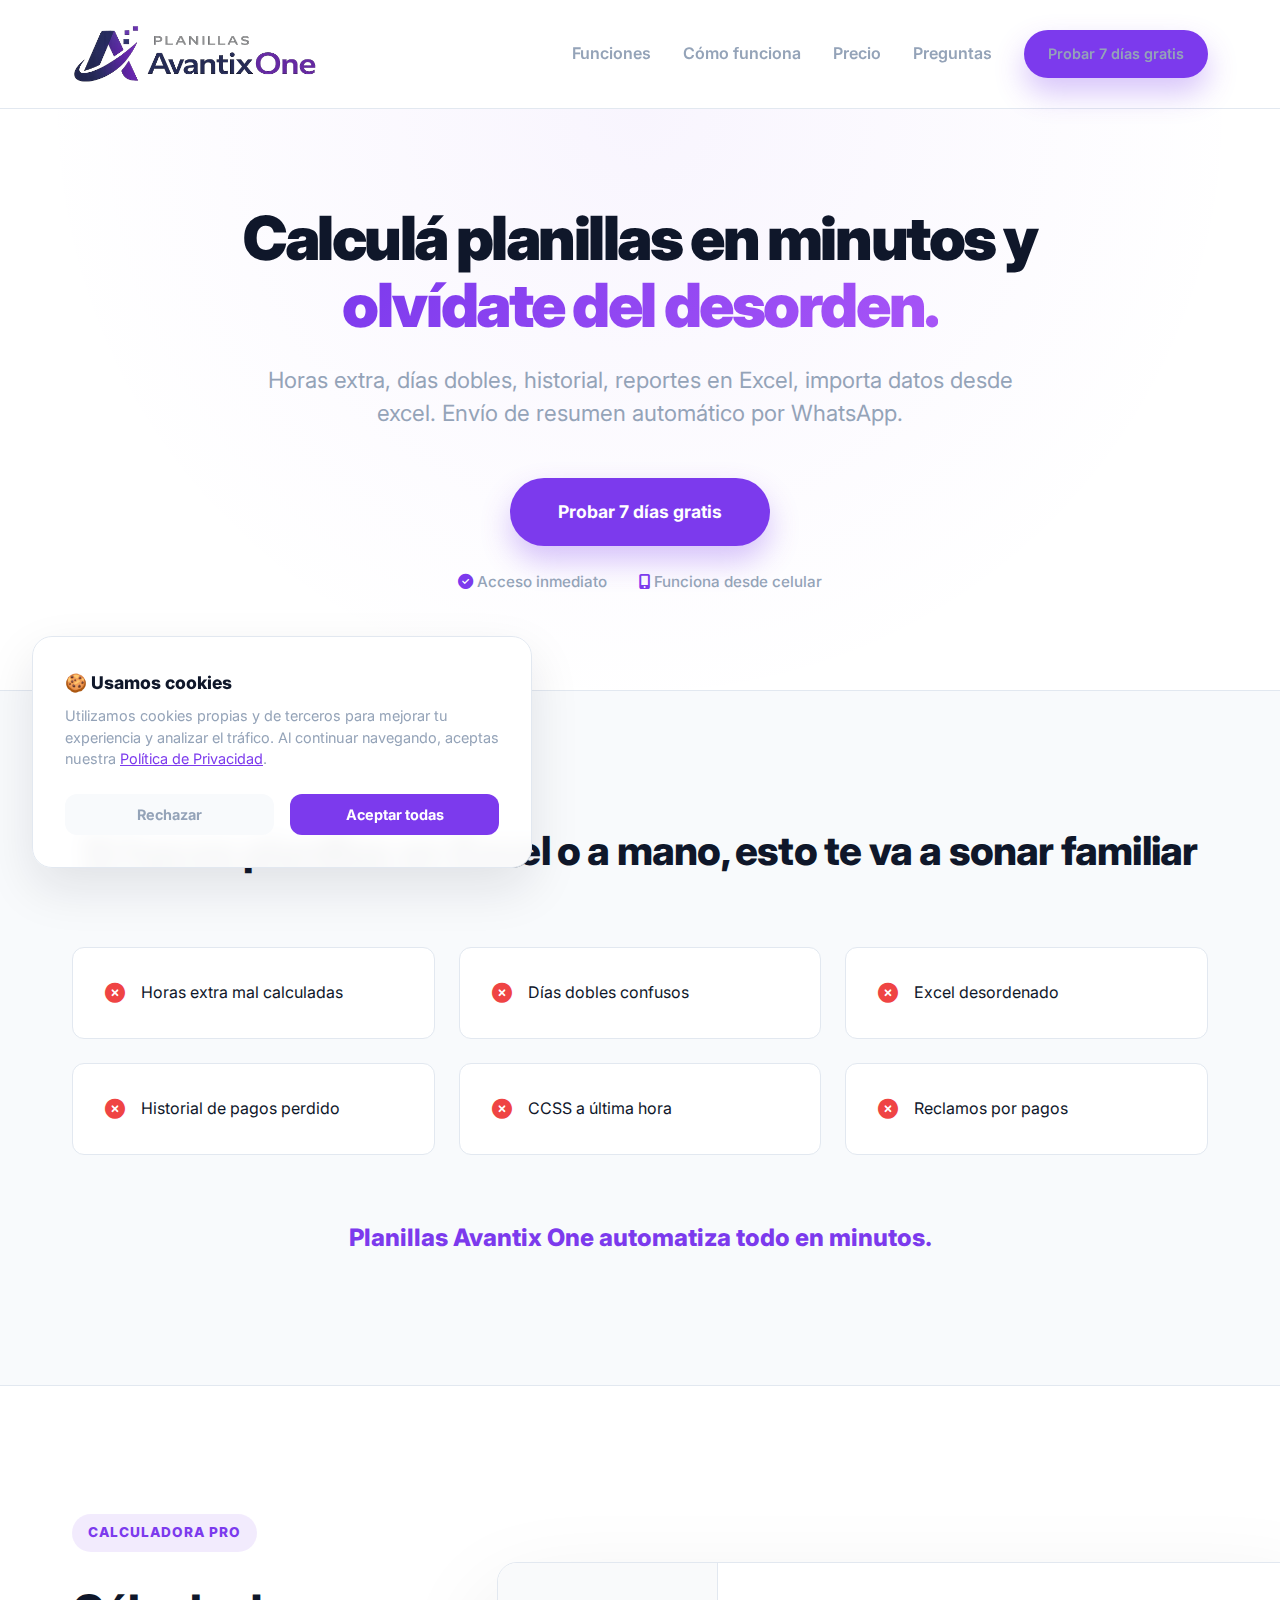
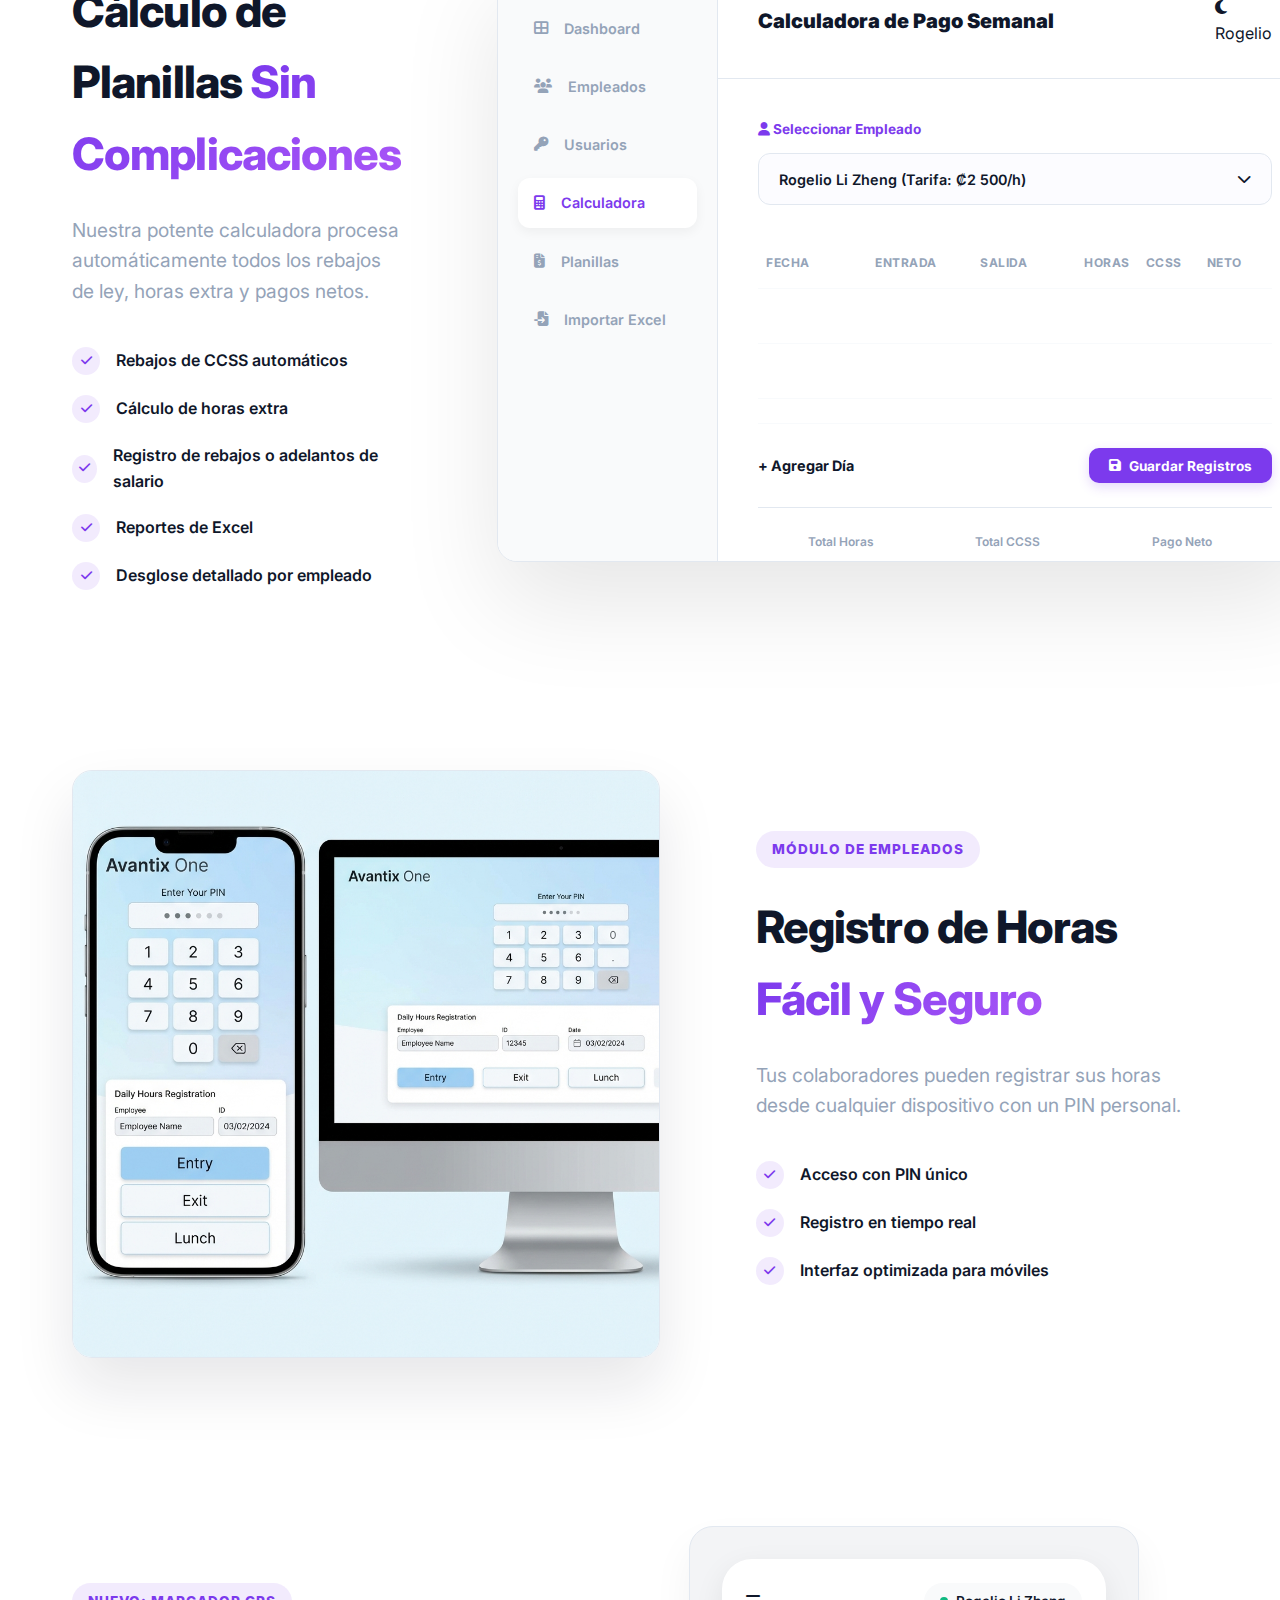
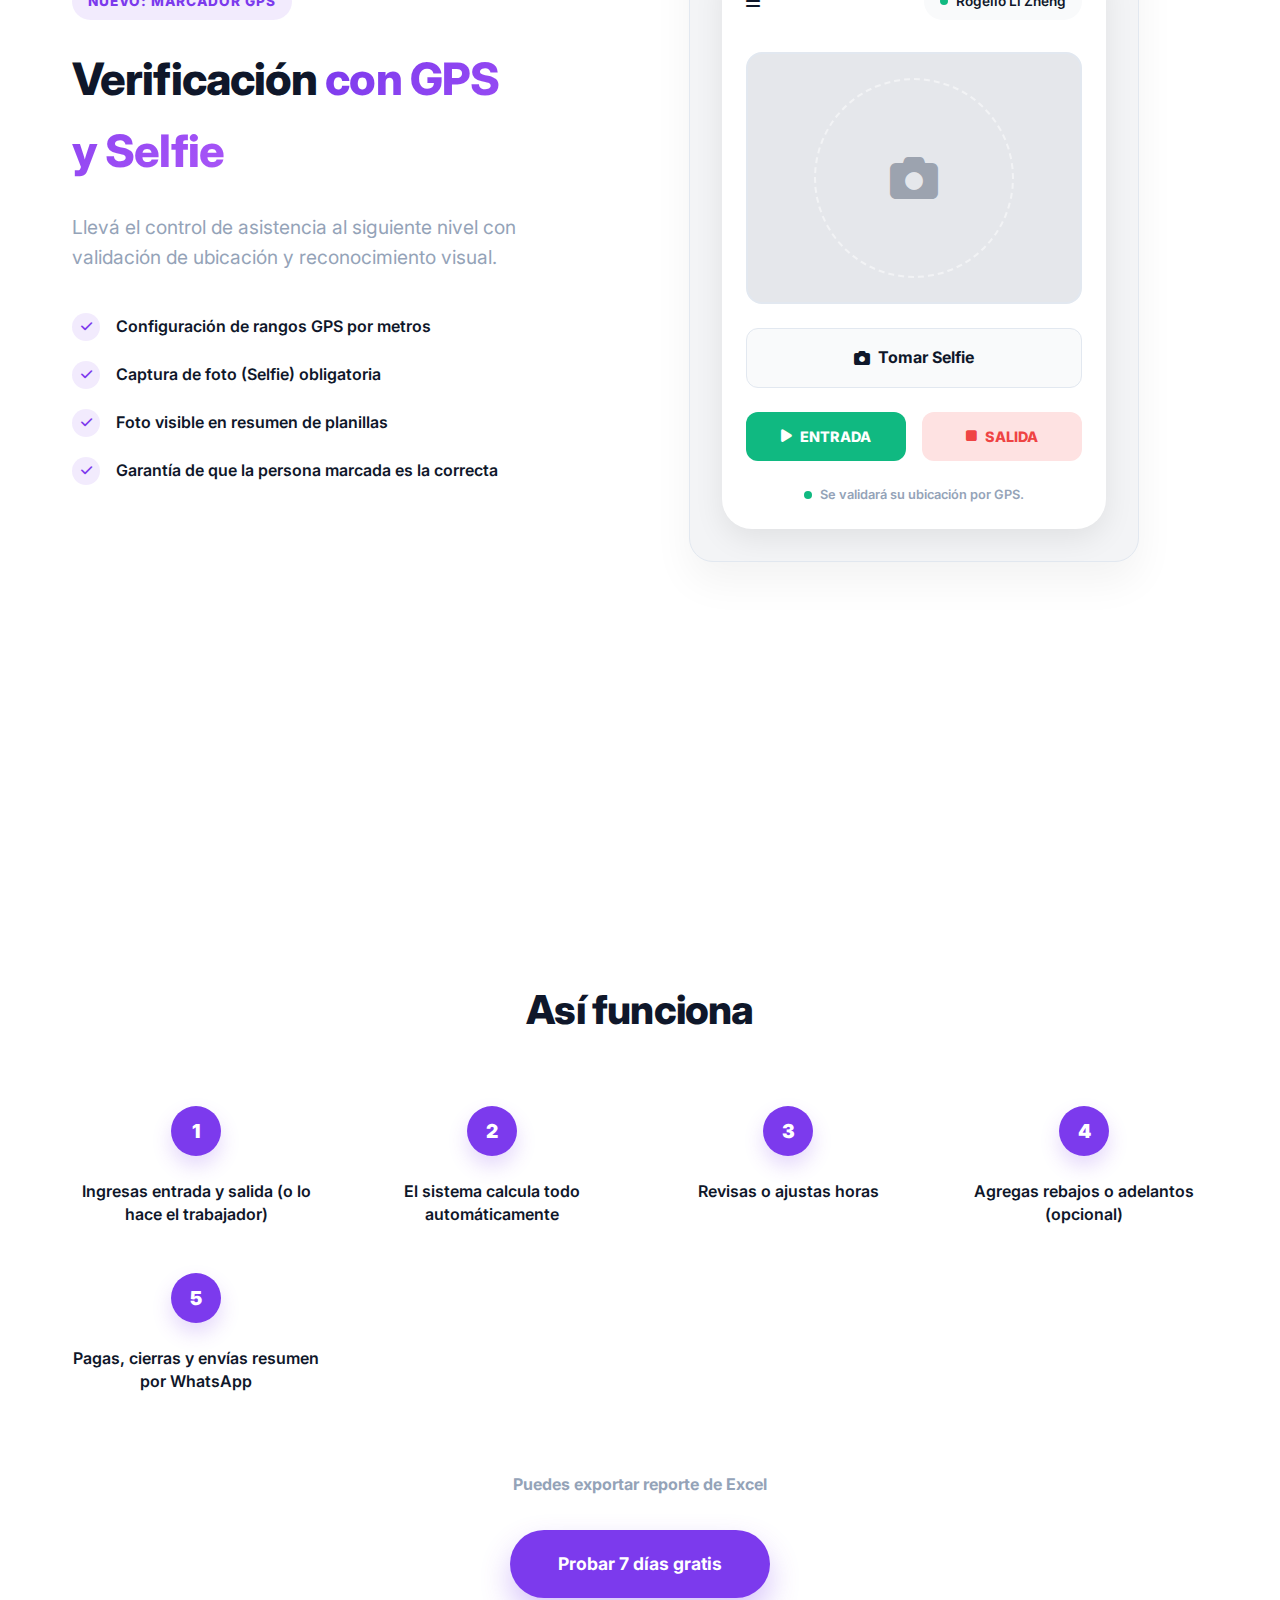
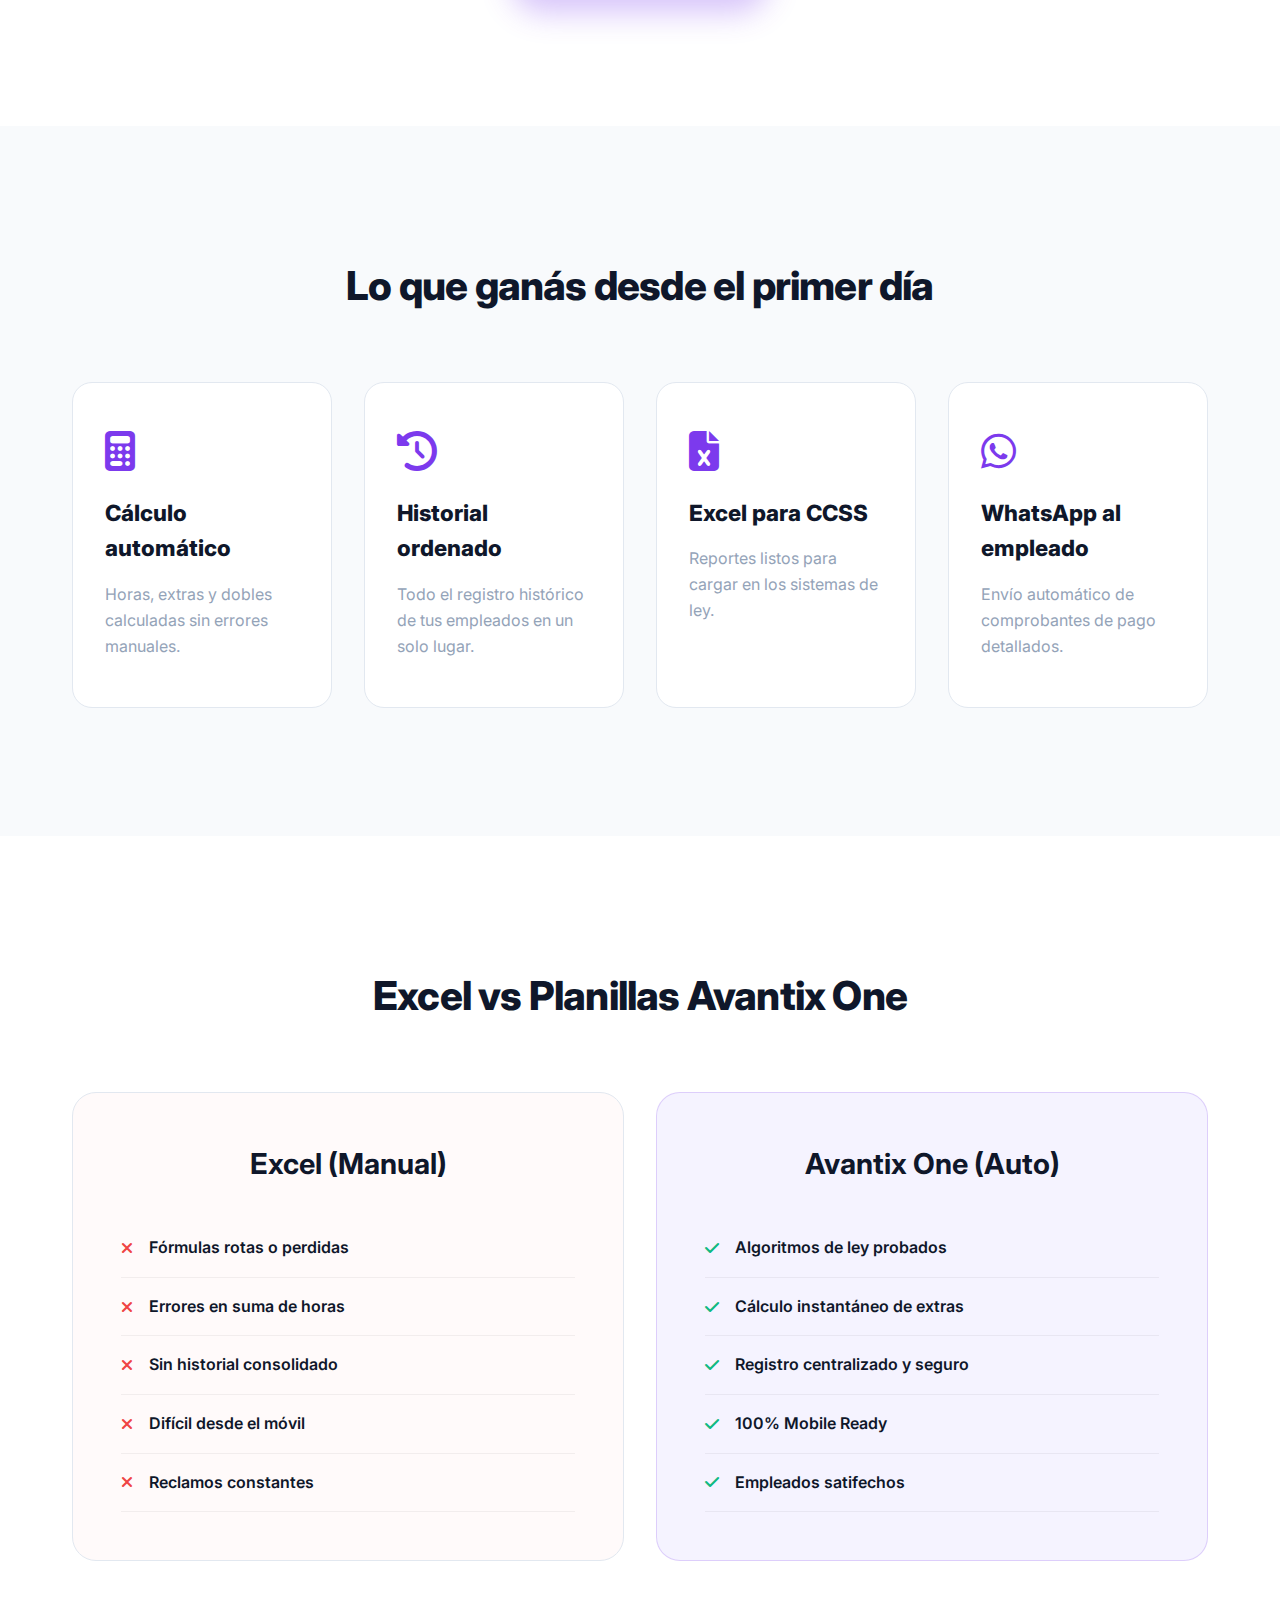
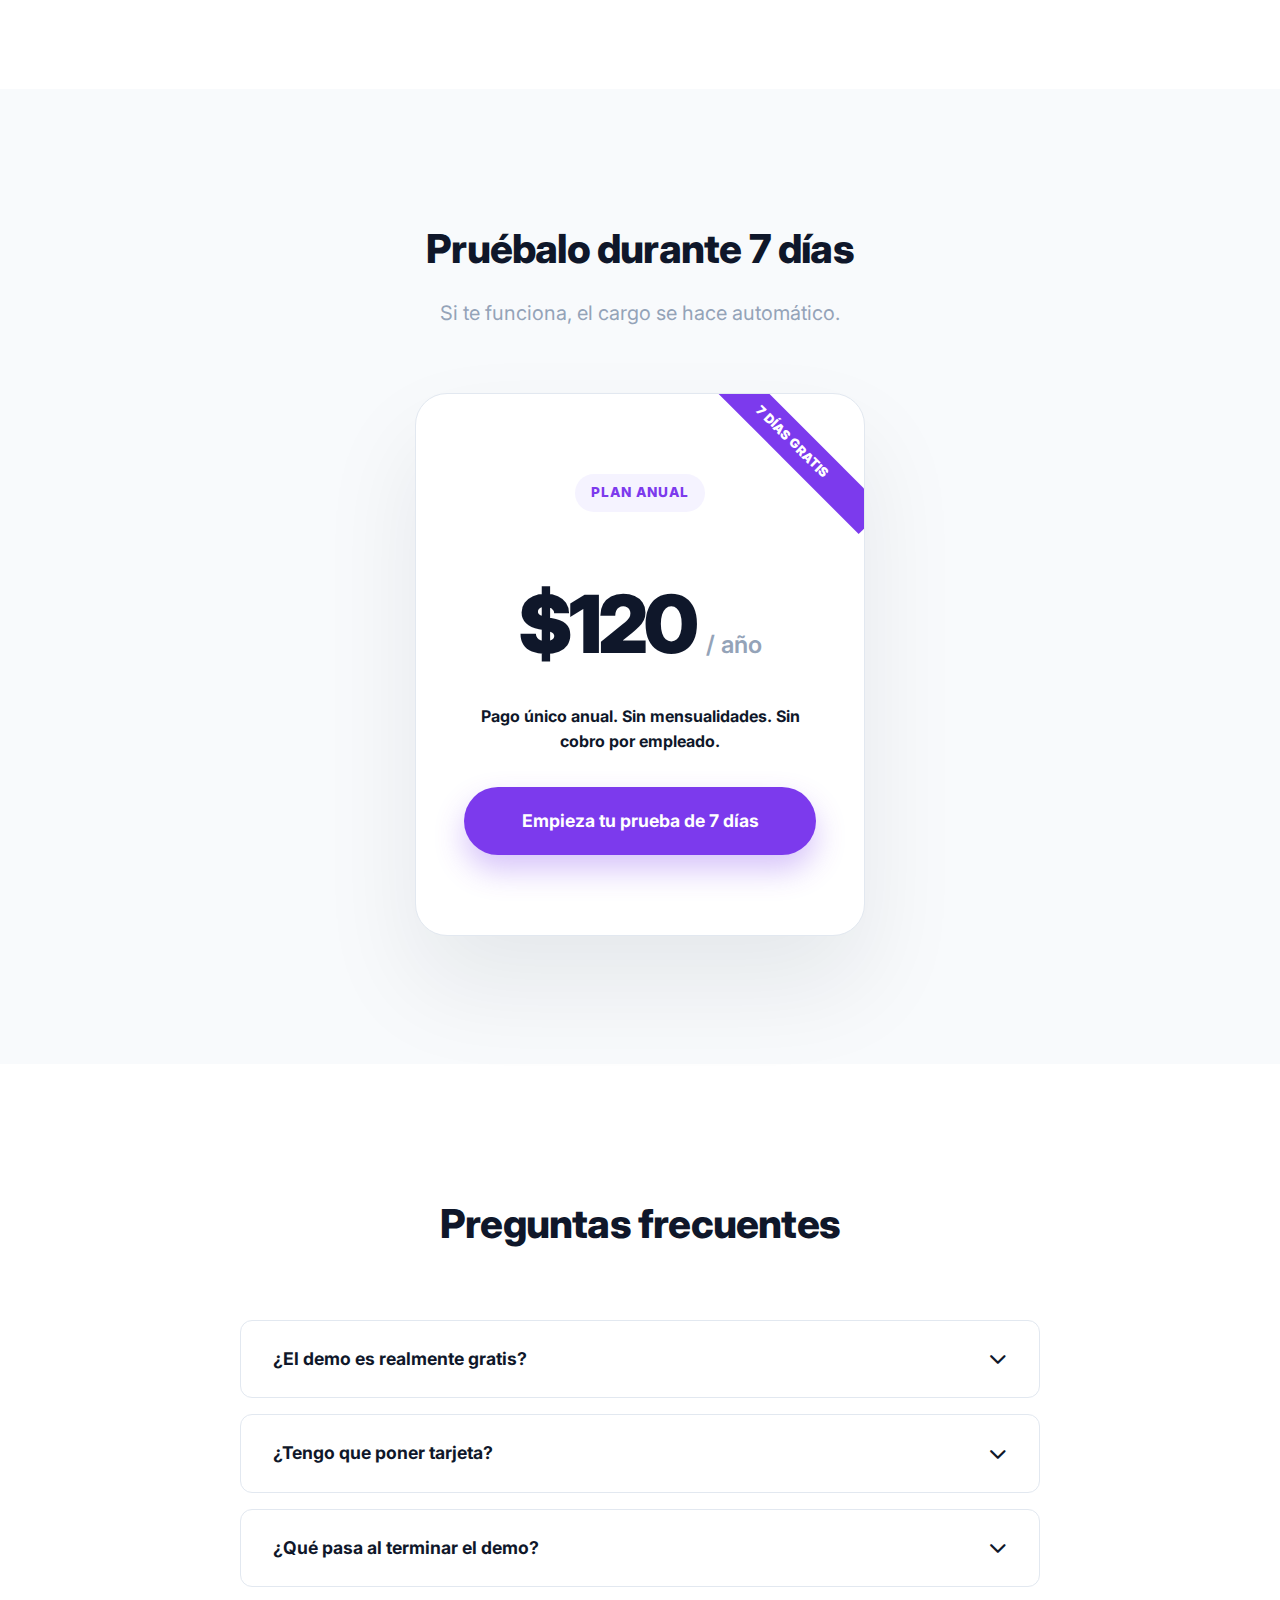
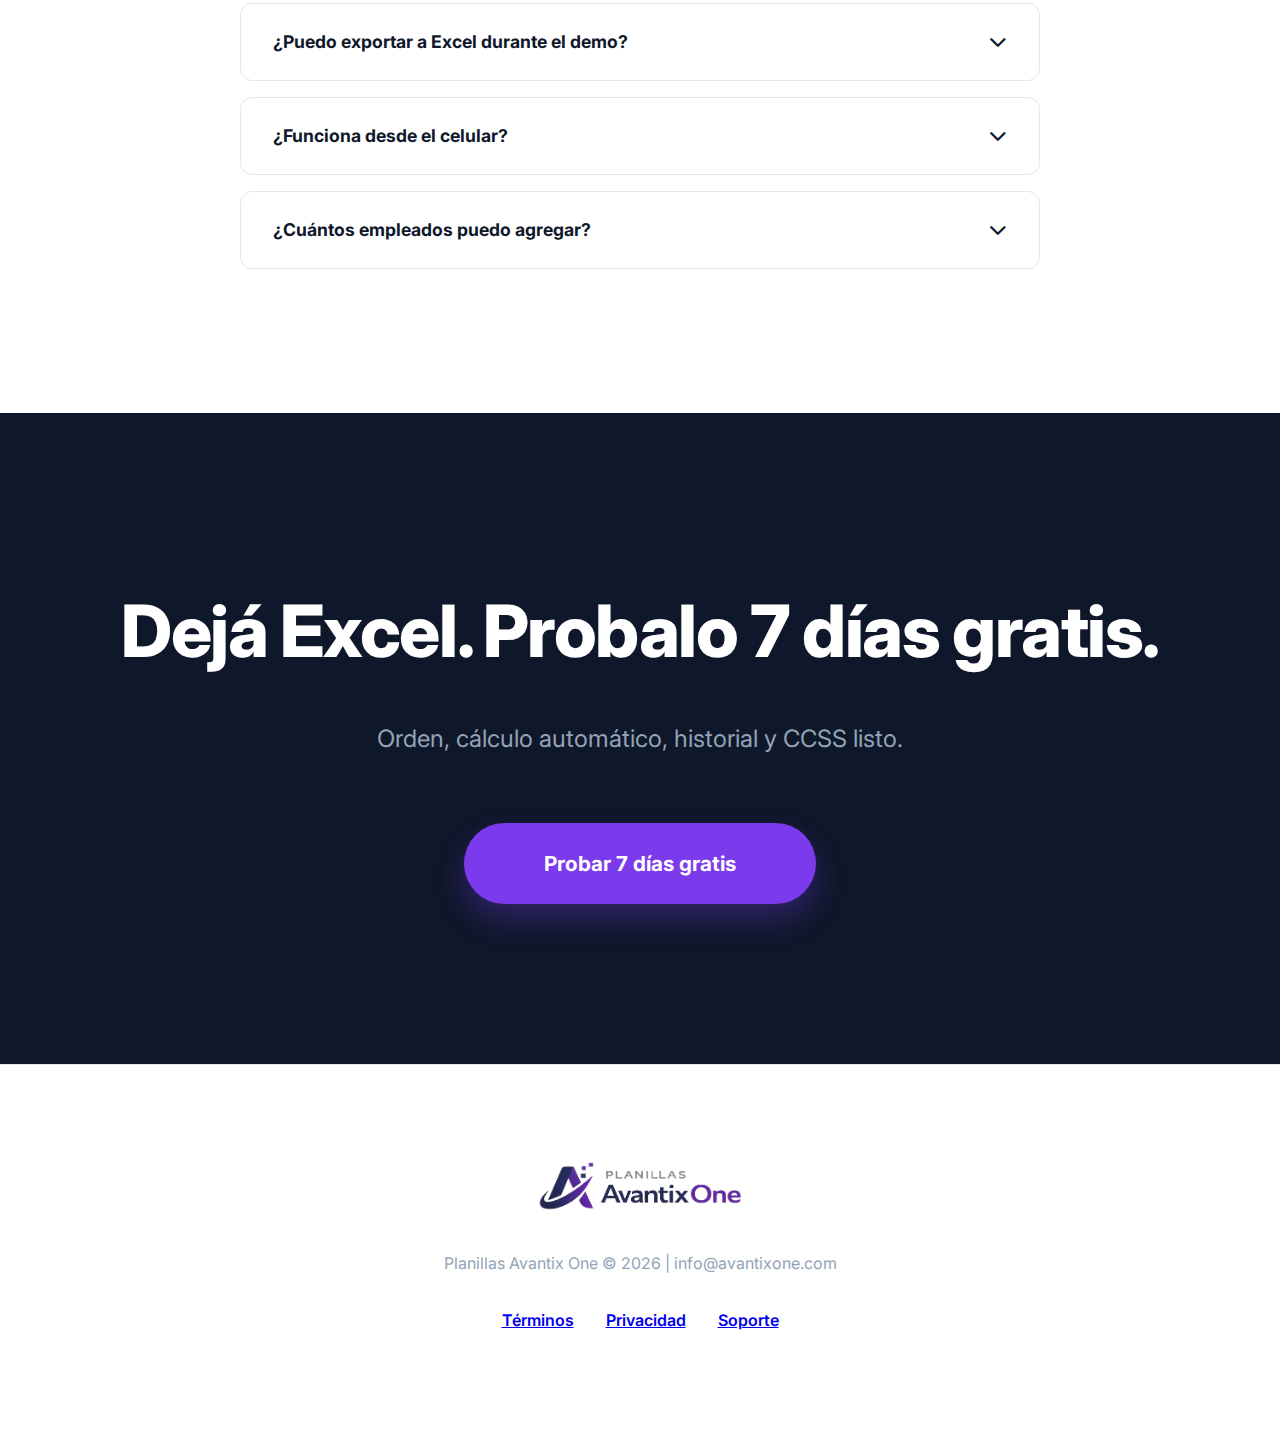
<file: index.html>
<!DOCTYPE html>
<html lang="es">

<head>
    <meta charset="UTF-8">
    <meta name="viewport" content="width=device-width, initial-scale=1.0">
    <title>Planillas Avantix One | Cálculo automático y gestión de nómina</title>
    <meta name="description"
        content="Planillas Avantix One: calculá planillas en minutos sin Excel. Horas extra, días dobles, historial, WhatsApp automático y Excel listo para CCSS. Probalo 7 días gratis.">
    <link rel="icon" type="image/png" href="favicon.png">
    <link rel="stylesheet" href="style.css?v=2.4">
    <link rel="preconnect" href="https://fonts.googleapis.com">
    <link rel="preconnect" href="https://fonts.gstatic.com" crossorigin>
    <link href="https://fonts.googleapis.com/css2?family=Inter:wght@400;500;600;700;800;900&display=swap"
        rel="stylesheet">
    <link rel="stylesheet" href="https://cdnjs.cloudflare.com/ajax/libs/font-awesome/6.4.0/css/all.min.css">
</head>

<body>
    <!-- Navbar -->
    <nav class="header-nav">
        <div class="container" style="display: flex; justify-content: space-between; align-items: center; width: 100%;">
            <a href="#" class="logo">
                <img src="img/logo-planillas.png" alt="Avantix One" class="logo-img">
            </a>
            <div class="desktop-nav">
                <a href="#funciones">Funciones</a>
                <a href="#como-funciona">Cómo funciona</a>
                <a href="#precio">Precio</a>
                <a href="#faq">Preguntas</a>
                <a href="https://pay.hotmart.com/L104170872R" target="_blank" class="cta-button"
                    style="padding: 0.75rem 1.5rem; font-size: 0.9rem;">Probar 7 días gratis</a>
            </div>
            <button class="mobile-menu-toggle" aria-label="Abrir menú">
                <i class="fas fa-bars"></i>
            </button>
        </div>
    </nav>

    <!-- Mobile Nav -->
    <div class="mobile-nav-overlay">
        <nav class="mobile-nav">
            <button class="close-menu" aria-label="Cerrar menú">&times;</button>
            <a href="#funciones" class="mobile-link">Funciones</a>
            <a href="#como-funciona" class="mobile-link">Cómo funciona</a>
            <a href="#precio" class="mobile-link">Precio</a>
            <a href="#faq" class="mobile-link">Preguntas</a>
            <a href="https://pay.hotmart.com/L104170872R" target="_blank" class="cta-button">Probar 7 días gratis</a>
        </nav>
    </div>

    <!-- Hero -->
    <header class="hero">
        <div class="container">
            <h1>Calculá planillas en minutos y <span class="gradient-text">olvídate del desorden.</span></h1>
            <p>Horas extra, días dobles, historial, reportes en Excel, importa datos desde excel. Envío de resumen
                automático por WhatsApp.</p>
            <div class="hero-btns">
                <a href="https://pay.hotmart.com/L104170872R" target="_blank" class="cta-button">Probar 7 días
                    gratis</a>
                <div class="microcopy">
                    <span><i class="fas fa-check-circle" style="color: var(--primary);"></i> Acceso inmediato</span>
                    <span><i class="fas fa-mobile-alt" style="color: var(--primary);"></i> Funciona desde celular</span>
                </div>
            </div>
        </div>
    </header>

    <!-- Sección Dolor -->
    <section id="dolor" class="pain-section">
        <div class="container">
            <div class="section-header">
                <h2>Si haces planillas en Excel o a mano, esto te va a sonar familiar</h2>
            </div>
            <div class="pain-grid">
                <div class="pain-card"><i class="fas fa-times-circle"></i> <span>Horas extra mal calculadas</span></div>
                <div class="pain-card"><i class="fas fa-times-circle"></i> <span>Días dobles confusos</span></div>
                <div class="pain-card"><i class="fas fa-times-circle"></i> <span>Excel desordenado</span></div>
                <div class="pain-card"><i class="fas fa-times-circle"></i> <span>Historial de pagos perdido</span></div>
                <div class="pain-card"><i class="fas fa-times-circle"></i> <span>CCSS a última hora</span></div>
                <div class="pain-card"><i class="fas fa-times-circle"></i> <span>Reclamos por pagos</span></div>
            </div>
            <p class="pain-footer">Planillas Avantix One automatiza todo en minutos.</p>
        </div>
    </section>

    <!-- Features Detailed (Existing + Mockup) -->
    <section id="funciones" class="features-detailed">
        <div class="container">
            <!-- Calculadora Pro con Mockup -->
            <div class="feature-row">
                <div class="feature-text">
                    <span class="badge">Calculadora Pro</span>
                    <h2>Cálculo de Planillas <span class="gradient-text">Sin Complicaciones</span></h2>
                    <p>Nuestra potente calculadora procesa automáticamente todos los rebajos de ley, horas extra y pagos
                        netos.</p>
                    <ul class="feature-list">
                        <li><i class="fas fa-check"></i> Rebajos de CCSS automáticos</li>
                        <li><i class="fas fa-check"></i> Cálculo de horas extra</li>
                        <li><i class="fas fa-check"></i> Registro de rebajos o adelantos de salario</li>
                        <li><i class="fas fa-check"></i> Reportes de Excel</li>
                        <li><i class="fas fa-check"></i> Desglose detallado por empleado</li>
                    </ul>
                </div>
                <div class="feature-image">
                    <div class="calculator-mockup full-design">
                        <div class="calc-sidebar">
                            <div class="sidebar-item"><i class="fas fa-th-large"></i><span>Dashboard</span></div>
                            <div class="sidebar-item"><i class="fas fa-users"></i><span>Empleados</span></div>
                            <div class="sidebar-item"><i class="fas fa-key"></i><span>Usuarios</span></div>
                            <div class="sidebar-item active"><i class="fas fa-calculator"></i><span>Calculadora</span>
                            </div>
                            <div class="sidebar-item"><i class="fas fa-file-invoice-dollar"></i><span>Planillas</span>
                            </div>
                            <div class="sidebar-item"><i class="fas fa-file-import"></i><span>Importar Excel</span>
                            </div>
                        </div>
                        <div class="calc-main">
                            <div class="calc-header-v2">
                                <div class="calc-title">Calculadora de Pago Semanal</div>
                                <div class="calc-top-right">
                                    <div class="theme-toggle"><i class="fas fa-moon"></i></div>
                                    <div class="calc-user">
                                        <span class="dot green"></span> Rogelio
                                    </div>
                                </div>
                            </div>
                            <div class="calc-content">
                                <div class="calc-employee-selection">
                                    <label><i class="fas fa-user"></i> Seleccionar Empleado</label>
                                    <div class="select-box">Rogelio Li Zheng (Tarifa: ₡2 500/h) <i
                                            class="fas fa-chevron-down"></i></div>
                                </div>
                                <div class="calc-table-wrapper">
                                    <table class="calc-table">
                                        <thead>
                                            <tr>
                                                <th>Fecha</th>
                                                <th>Entrada</th>
                                                <th>Salida</th>
                                                <th>Horas</th>
                                                <th>CCSS</th>
                                                <th>Neto</th>
                                            </tr>
                                        </thead>
                                        <tbody>
                                            <tr class="animate-row">
                                                <td>14/02/2026 <i class="far fa-calendar"></i></td>
                                                <td>08:00 a.m. <i class="far fa-clock"></i></td>
                                                <td>05:00 p.m. <i class="far fa-clock"></i></td>
                                                <td class="hours-val">9.00h</td>
                                                <td class="ccss-val">₡2 401</td>
                                                <td class="net-val">₡20 099</td>
                                            </tr>
                                            <tr class="animate-row" style="animation-delay: 0.5s;">
                                                <td>15/02/2026 <i class="far fa-calendar"></i></td>
                                                <td>08:00 a.m. <i class="far fa-clock"></i></td>
                                                <td>05:00 p.m. <i class="far fa-clock"></i></td>
                                                <td class="hours-val">9.00h</td>
                                                <td class="ccss-val">₡2 401</td>
                                                <td class="net-val">₡20 099</td>
                                            </tr>
                                        </tbody>
                                    </table>
                                </div>
                                <div class="calc-actions">
                                    <span class="add-day">+ Agregar Día</span>
                                    <button class="save-btn"><i class="fas fa-save"></i> Guardar Registros</button>
                                </div>
                                <div class="calc-summary-v2">
                                    <div class="summary-box"><small>Total Horas</small>
                                        <div class="val hours-total">18.00h</div>
                                    </div>
                                    <div class="summary-box"><small>Total CCSS</small>
                                        <div class="val ccss-total">₡4 802</div>
                                    </div>
                                    <div class="summary-box primary"><small>Pago Neto</small>
                                        <div class="val net-total pulse">₡40 198</div>
                                    </div>
                                </div>
                            </div>
                        </div>
                    </div>
                </div>
            </div>

            <!-- Módulo de Empleados -->
            <div class="feature-row reverse">
                <div class="feature-text">
                    <span class="badge">Módulo de Empleados</span>
                    <h2>Registro de Horas <span class="gradient-text">Fácil y Seguro</span></h2>
                    <p>Tus colaboradores pueden registrar sus horas desde cualquier dispositivo con un PIN personal.</p>
                    <ul class="feature-list">
                        <li><i class="fas fa-check"></i> Acceso con PIN único</li>
                        <li><i class="fas fa-check"></i> Registro en tiempo real</li>
                        <li><i class="fas fa-check"></i> Interfaz optimizada para móviles</li>
                    </ul>
                </div>
                <div class="feature-image">
                    <img src="img/employee-portal.png" alt="Módulo de Empleados">
                </div>
            </div>

            <!-- Nuevo: Marcador de Asistencia (Marcador GPS + Selfie) -->
            <div class="feature-row">
                <div class="feature-text">
                    <span class="badge">Nuevo: Marcador GPS</span>
                    <h2>Verificación <span class="gradient-text">con GPS y Selfie</span></h2>
                    <p>Llevá el control de asistencia al siguiente nivel con validación de ubicación y reconocimiento
                        visual.</p>
                    <ul class="feature-list">
                        <li><i class="fas fa-check"></i> Configuración de rangos GPS por metros</li>
                        <li><i class="fas fa-check"></i> Captura de foto (Selfie) obligatoria</li>
                        <li><i class="fas fa-check"></i> Foto visible en resumen de planillas</li>
                        <li><i class="fas fa-check"></i> Garantía de que la persona marcada es la correcta</li>
                    </ul>
                </div>
                <div class="feature-image">
                    <div class="marker-mockup">
                        <div class="marker-phone">
                            <div class="marker-header">
                                <i class="fas fa-bars"></i>
                                <div class="marker-user">
                                    <span class="dot green"
                                        style="width: 8px; height: 8px; background: #10B981; border-radius: 50%; display: inline-block;"></span>
                                    Rogelio Li Zheng
                                </div>
                            </div>
                            <div class="camera-preview">
                                <div class="camera-overlay"></div>
                            </div>
                            <div class="selfie-btn">
                                <i class="fas fa-camera"></i> Tomar Selfie
                            </div>
                            <div class="marker-actions">
                                <button class="action-btn entrada">
                                    <i class="fas fa-play"></i> ENTRADA
                                </button>
                                <button class="action-btn salida">
                                    <i class="fas fa-stop"></i> SALIDA
                                </button>
                            </div>
                            <div class="gps-badge">
                                <div class="gps-dot"></div>
                                Se validará su ubicación por GPS.
                            </div>
                        </div>
                    </div>
                </div>
            </div>
        </div>
    </section>

    <!-- Cómo funciona -->
    <section id="como-funciona" class="how-it-works">
        <div class="container">
            <div class="section-header">
                <h2>Así funciona</h2>
            </div>
            <div class="steps-container">
                <div class="step">
                    <div class="step-num">1</div>
                    <p>Ingresas entrada y salida (o lo hace el trabajador)</p>
                </div>
                <div class="step">
                    <div class="step-num">2</div>
                    <p>El sistema calcula todo automáticamente</p>
                </div>
                <div class="step">
                    <div class="step-num">3</div>
                    <p>Revisas o ajustas horas</p>
                </div>
                <div class="step">
                    <div class="step-num">4</div>
                    <p>Agregas rebajos o adelantos (opcional)</p>
                </div>
                <div class="step">
                    <div class="step-num">5</div>
                    <p>Pagas, cierras y envías resumen por WhatsApp</p>
                </div>
            </div>
            <div style="text-align: center;">
                <p style="margin-bottom: 2rem; font-weight: 700; color: var(--text-muted);">Puedes exportar reporte de
                    Excel</p>
                <a href="https://pay.hotmart.com/L104170872R" target="_blank" class="cta-button">Probar 7 días
                    gratis</a>
            </div>
        </div>
    </section>

    <!-- Beneficios Clave -->
    <section class="key-benefits">
        <div class="container">
            <div class="section-header">
                <h2>Lo que ganás desde el primer día</h2>
            </div>
            <div class="benefits-grid">
                <div class="benefit-card">
                    <i class="fas fa-calculator"></i>
                    <h3>Cálculo automático</h3>
                    <p>Horas, extras y dobles calculadas sin errores manuales.</p>
                </div>
                <div class="benefit-card">
                    <i class="fas fa-history"></i>
                    <h3>Historial ordenado</h3>
                    <p>Todo el registro histórico de tus empleados en un solo lugar.</p>
                </div>
                <div class="benefit-card">
                    <i class="fas fa-file-excel"></i>
                    <h3>Excel para CCSS</h3>
                    <p>Reportes listos para cargar en los sistemas de ley.</p>
                </div>
                <div class="benefit-card">
                    <i class="fab fa-whatsapp"></i>
                    <h3>WhatsApp al empleado</h3>
                    <p>Envío automático de comprobantes de pago detallados.</p>
                </div>
            </div>
        </div>
    </section>

    <!-- Comparación -->
    <section class="comparison-section">
        <div class="container">
            <div class="section-header">
                <h2>Excel vs Planillas Avantix One</h2>
            </div>
            <div class="comparison-grid">
                <div class="comparison-card bad">
                    <h3>Excel (Manual)</h3>
                    <ul class="comparison-list">
                        <li><i class="fas fa-times"></i> Fórmulas rotas o perdidas</li>
                        <li><i class="fas fa-times"></i> Errores en suma de horas</li>
                        <li><i class="fas fa-times"></i> Sin historial consolidado</li>
                        <li><i class="fas fa-times"></i> Difícil desde el móvil</li>
                        <li><i class="fas fa-times"></i> Reclamos constantes</li>
                    </ul>
                </div>
                <div class="comparison-card good">
                    <h3>Avantix One (Auto)</h3>
                    <ul class="comparison-list">
                        <li><i class="fas fa-check"></i> Algoritmos de ley probados</li>
                        <li><i class="fas fa-check"></i> Cálculo instantáneo de extras</li>
                        <li><i class="fas fa-check"></i> Registro centralizado y seguro</li>
                        <li><i class="fas fa-check"></i> 100% Mobile Ready</li>
                        <li><i class="fas fa-check"></i> Empleados satifechos</li>
                    </ul>
                </div>
            </div>
        </div>
    </section>

    <!-- Precio -->
    <section id="precio" class="pricing-section">
        <div class="container">
            <div class="section-header">
                <h2>Pruébalo durante 7 días</h2>
                <p>Si te funciona, el cargo se hace automático.</p>
            </div>
            <div class="pricing-card">
                <span class="badge" style="background: #F5F3FF; margin-bottom: 2rem;">PLAN ANUAL</span>
                <div class="price">$120 <span>/ año</span></div>
                <p style="margin-bottom: 2rem; font-weight: 700; color: var(--secondary);">Pago único anual. Sin
                    mensualidades. Sin cobro por empleado.</p>
                <a href="https://pay.hotmart.com/L104170872R" target="_blank" class="cta-button"
                    style="width: 100%;">Empieza tu prueba de 7 días</a>
            </div>
        </div>
    </section>

    <!-- FAQ -->
    <section id="faq" class="faq">
        <div class="container">
            <div class="section-header">
                <h2>Preguntas frecuentes</h2>
            </div>
            <div class="faq-container">
                <div class="faq-item">
                    <div class="faq-question">¿El demo es realmente gratis? <i class="fas fa-chevron-down"></i></div>
                    <div class="faq-answer">Sí, tienes 7 días completos para probar todas las funciones sin
                        restricciones.</div>
                </div>
                <div class="faq-item">
                    <div class="faq-question">¿Tengo que poner tarjeta? <i class="fas fa-chevron-down"></i></div>
                    <div class="faq-answer">Sí, Hotmart requiere una tarjeta de crédito o débito válida para iniciar el
                        periodo de prueba.</div>
                </div>
                <div class="faq-item">
                    <div class="faq-question">¿Qué pasa al terminar el demo? <i class="fas fa-chevron-down"></i></div>
                    <div class="faq-answer">Se te procesará el cobro anual automáticamente en Hotmart si no cancelas
                        antes de que terminen los 7 días.</div>
                </div>
                <div class="faq-item">
                    <div class="faq-question">¿Puedo exportar a Excel durante el demo? <i
                            class="fas fa-chevron-down"></i></div>
                    <div class="faq-answer">Sí, todas las funciones de exportación están habilitadas desde el primer
                        minuto.</div>
                </div>
                <div class="faq-item">
                    <div class="faq-question">¿Funciona desde el celular? <i class="fas fa-chevron-down"></i></div>
                    <div class="faq-answer">Sí, la plataforma es 100% responsiva y optimizada para dispositivos móviles.
                    </div>
                </div>
                <div class="faq-item">
                    <div class="faq-question">¿Cuántos empleados puedo agregar? <i class="fas fa-chevron-down"></i>
                    </div>
                    <div class="faq-answer">No hay límites. Puedes agregar todos los trabajadores que tu empresa
                        necesite.</div>
                </div>
            </div>
        </div>
    </section>

    <!-- CTA Final -->
    <section class="cta-final">
        <div class="container">
            <h2>Dejá Excel. Probalo 7 días gratis.</h2>
            <p>Orden, cálculo automático, historial y CCSS listo.</p>
            <a href="https://pay.hotmart.com/L104170872R" target="_blank" class="cta-button"
                style="padding: 1.5rem 5rem; font-size: 1.3rem;">Probar 7 días gratis</a>
        </div>
    </section>

    <!-- Footer -->
    <footer>
        <div class="container">
            <img src="img/logo-planillas.png" alt="Logo" style="height: 50px; margin-bottom: 2rem;">
            <p style="color: var(--text-muted); margin-bottom: 2rem;">Planillas Avantix One © 2026 | info@avantixone.com
            </p>
            <div style="display: flex; justify-content: center; gap: 2rem; font-weight: 600;">
                <a href="terminos.html">Términos</a>
                <a href="privacidad.html">Privacidad</a>
                <a href="soporte.html">Soporte</a>
            </div>
        </div>
    </footer>

    <script>
        // Menu Toggle
        const menuToggle = document.querySelector('.mobile-menu-toggle');
        const overlay = document.querySelector('.mobile-nav-overlay');
        const closeBtn = document.querySelector('.close-menu');
        const links = document.querySelectorAll('.mobile-link');

        menuToggle.onclick = () => overlay.classList.add('active');
        closeBtn.onclick = () => overlay.classList.remove('active');
        links.forEach(l => l.onclick = () => overlay.classList.remove('active'));

        // FAQ accordion
        document.querySelectorAll('.faq-question').forEach(q => {
            q.onclick = () => {
                const item = q.parentElement;
                const isOpen = item.classList.contains('active');
                document.querySelectorAll('.faq-item').forEach(i => i.classList.remove('active'));
                document.querySelectorAll('.faq-answer').forEach(a => a.style.display = 'none');
                if (!isOpen) {
                    item.classList.add('active');
                    item.querySelector('.faq-answer').style.display = 'block';
                }
            };
        });

        // Animation Logic for Calculator
        function runCalc() {
            const net = document.querySelector('.net-total');
            const hours = document.querySelector('.hours-total');
            const ccss = document.querySelector('.ccss-total');

            let start = 0;
            const animate = (obj, target, prefix = '', suffix = '') => {
                let current = 0;
                const step = () => {
                    current += target / 60;
                    if (current < target) {
                        obj.innerHTML = prefix + Math.floor(current).toLocaleString() + suffix;
                        requestAnimationFrame(step);
                    } else {
                        obj.innerHTML = prefix + target.toLocaleString() + suffix;
                    }
                };
                step();
            };

            animate(net, 40198, '₡');
            animate(ccss, 4802, '₡');
            hours.innerHTML = '18.00h'; // Simple for hours
        }

        const obs = new IntersectionObserver((es) => {
            if (es[0].isIntersecting) runCalc();
        }, { threshold: 0.5 });
        obs.observe(document.querySelector('.calculator-mockup'));
    </script>
    <script src="cookies.js"></script>
</body>

</html>
</file>
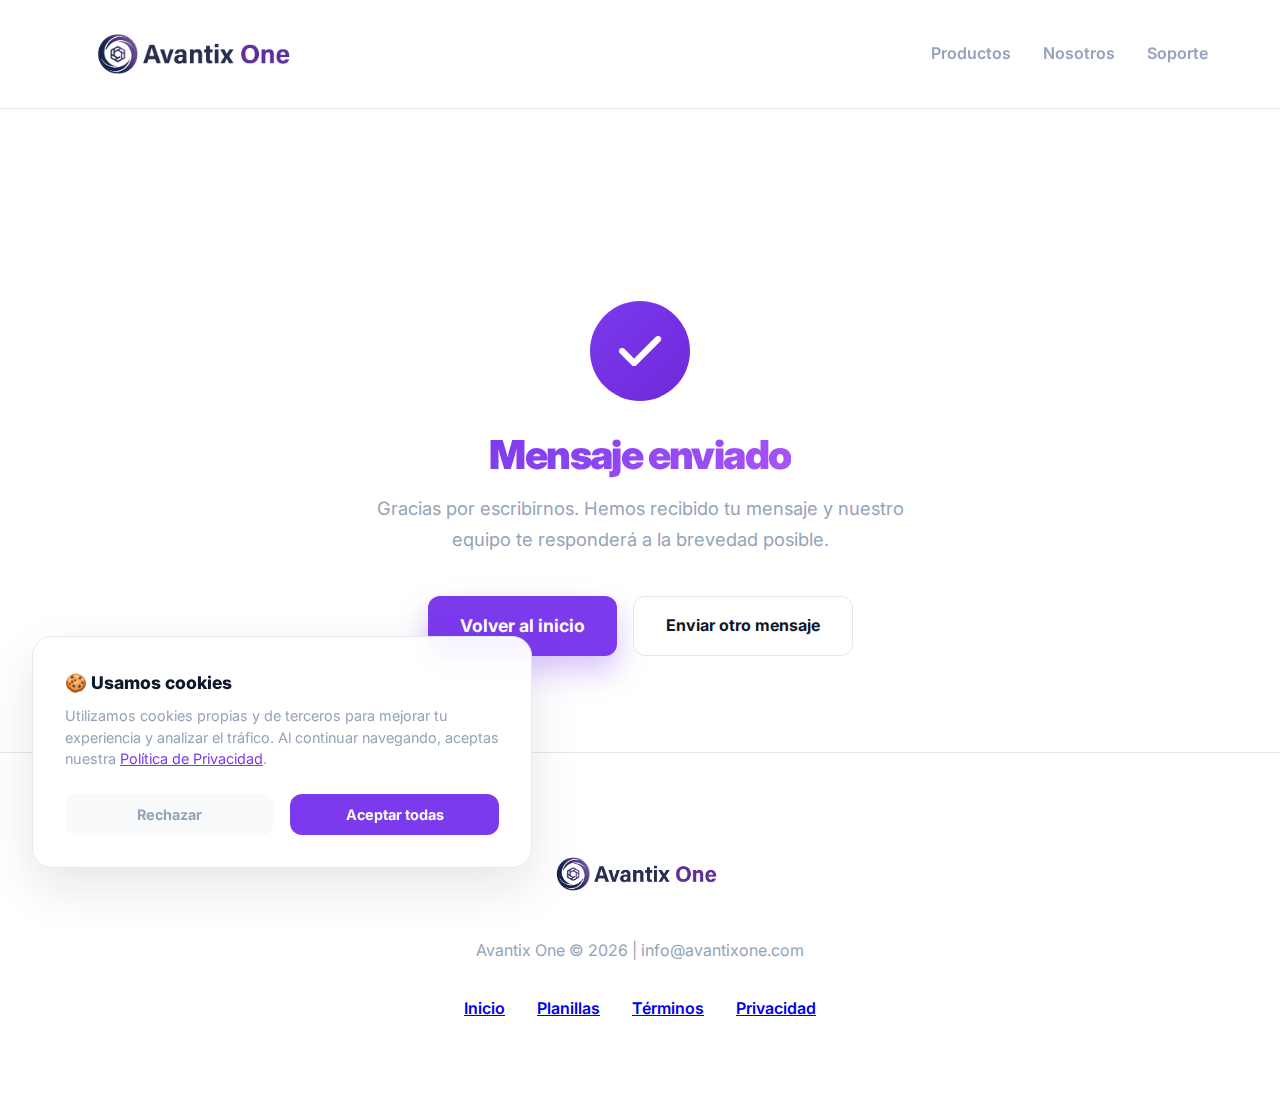
<file: envio-exitoso.html>
<!DOCTYPE html>
<html lang="es">

<head>
    <meta charset="UTF-8">
    <meta name="viewport" content="width=device-width, initial-scale=1.0">
    <title>Mensaje Enviado | Avantix One</title>
    <meta name="robots" content="noindex, nofollow">
    <link rel="icon" type="image/png" href="favicon.png">
    <link rel="stylesheet" href="style.css?v=2.5">
    <link rel="preconnect" href="https://fonts.googleapis.com">
    <link rel="preconnect" href="https://fonts.gstatic.com" crossorigin>
    <link href="https://fonts.googleapis.com/css2?family=Inter:wght@400;500;600;700;800;900&display=swap"
        rel="stylesheet">
    <link rel="stylesheet" href="https://cdnjs.cloudflare.com/ajax/libs/font-awesome/6.4.0/css/all.min.css">
    <style>
        .success-container {
            padding: 12rem 2rem 6rem;
            max-width: 600px;
            margin: 0 auto;
            text-align: center;
            min-height: 60vh;
            display: flex;
            flex-direction: column;
            align-items: center;
            justify-content: center;
        }

        .success-icon {
            width: 100px;
            height: 100px;
            border-radius: 50%;
            background: linear-gradient(135deg, var(--primary), var(--primary-dark, #4338ca));
            display: flex;
            align-items: center;
            justify-content: center;
            margin: 0 auto 2rem;
            animation: scaleIn 0.5s ease-out;
        }

        .success-icon i {
            font-size: 3rem;
            color: white;
        }

        .success-container h1 {
            font-size: 2.5rem;
            margin-bottom: 1rem;
        }

        .success-container p {
            color: var(--text-muted);
            font-size: 1.15rem;
            line-height: 1.7;
            margin-bottom: 2.5rem;
        }

        .success-actions {
            display: flex;
            gap: 1rem;
            flex-wrap: wrap;
            justify-content: center;
        }

        .success-actions a {
            padding: 1rem 2rem;
            border-radius: 12px;
            font-weight: 700;
            text-decoration: none;
            transition: var(--transition);
        }

        .success-actions .cta-button {
            display: inline-block;
        }

        .success-actions .secondary-btn {
            background: white;
            border: 1px solid var(--border-color);
            color: var(--text-color);
        }

        .success-actions .secondary-btn:hover {
            border-color: var(--primary);
            color: var(--primary);
        }

        @keyframes scaleIn {
            0% {
                transform: scale(0);
                opacity: 0;
            }
            100% {
                transform: scale(1);
                opacity: 1;
            }
        }
    </style>
</head>

<body>
    <!-- Navbar -->
    <nav class="header-nav">
        <div class="container" style="display: flex; justify-content: space-between; align-items: center; width: 100%;">
            <a href="index.html" class="logo">
                <img src="img/avatix_one_circle.png" alt="Avantix One" class="logo-img">
            </a>
            <div class="desktop-nav">
                <a href="index.html#productos">Productos</a>
                <a href="index.html#nosotros">Nosotros</a>
                <a href="soporte.html">Soporte</a>
            </div>
        </div>
    </nav>

    <div class="container">
        <div class="success-container">
            <div class="success-icon">
                <i class="fas fa-check"></i>
            </div>
            <h1><span class="gradient-text">Mensaje enviado</span></h1>
            <p>Gracias por escribirnos. Hemos recibido tu mensaje y nuestro equipo te responderá a la brevedad posible.</p>
            <div class="success-actions">
                <a href="index.html" class="cta-button">Volver al inicio</a>
                <a href="soporte.html" class="secondary-btn">Enviar otro mensaje</a>
            </div>
        </div>
    </div>

    <!-- Footer -->
    <footer>
        <div class="container">
            <img src="img/avatix_one_circle.png" alt="Avantix One" style="height: 50px; margin-bottom: 2rem;">
            <p style="color: var(--text-muted); margin-bottom: 2rem;">Avantix One &copy; 2026 | info@avantixone.com
            </p>
            <div style="display: flex; justify-content: center; gap: 2rem; font-weight: 600;">
                <a href="index.html">Inicio</a>
                <a href="planillas.html">Planillas</a>
                <a href="terminos.html">Términos</a>
                <a href="privacidad.html">Privacidad</a>
            </div>
        </div>
    </footer>
    <script src="cookies.js"></script>
</body>

</html>
</file>
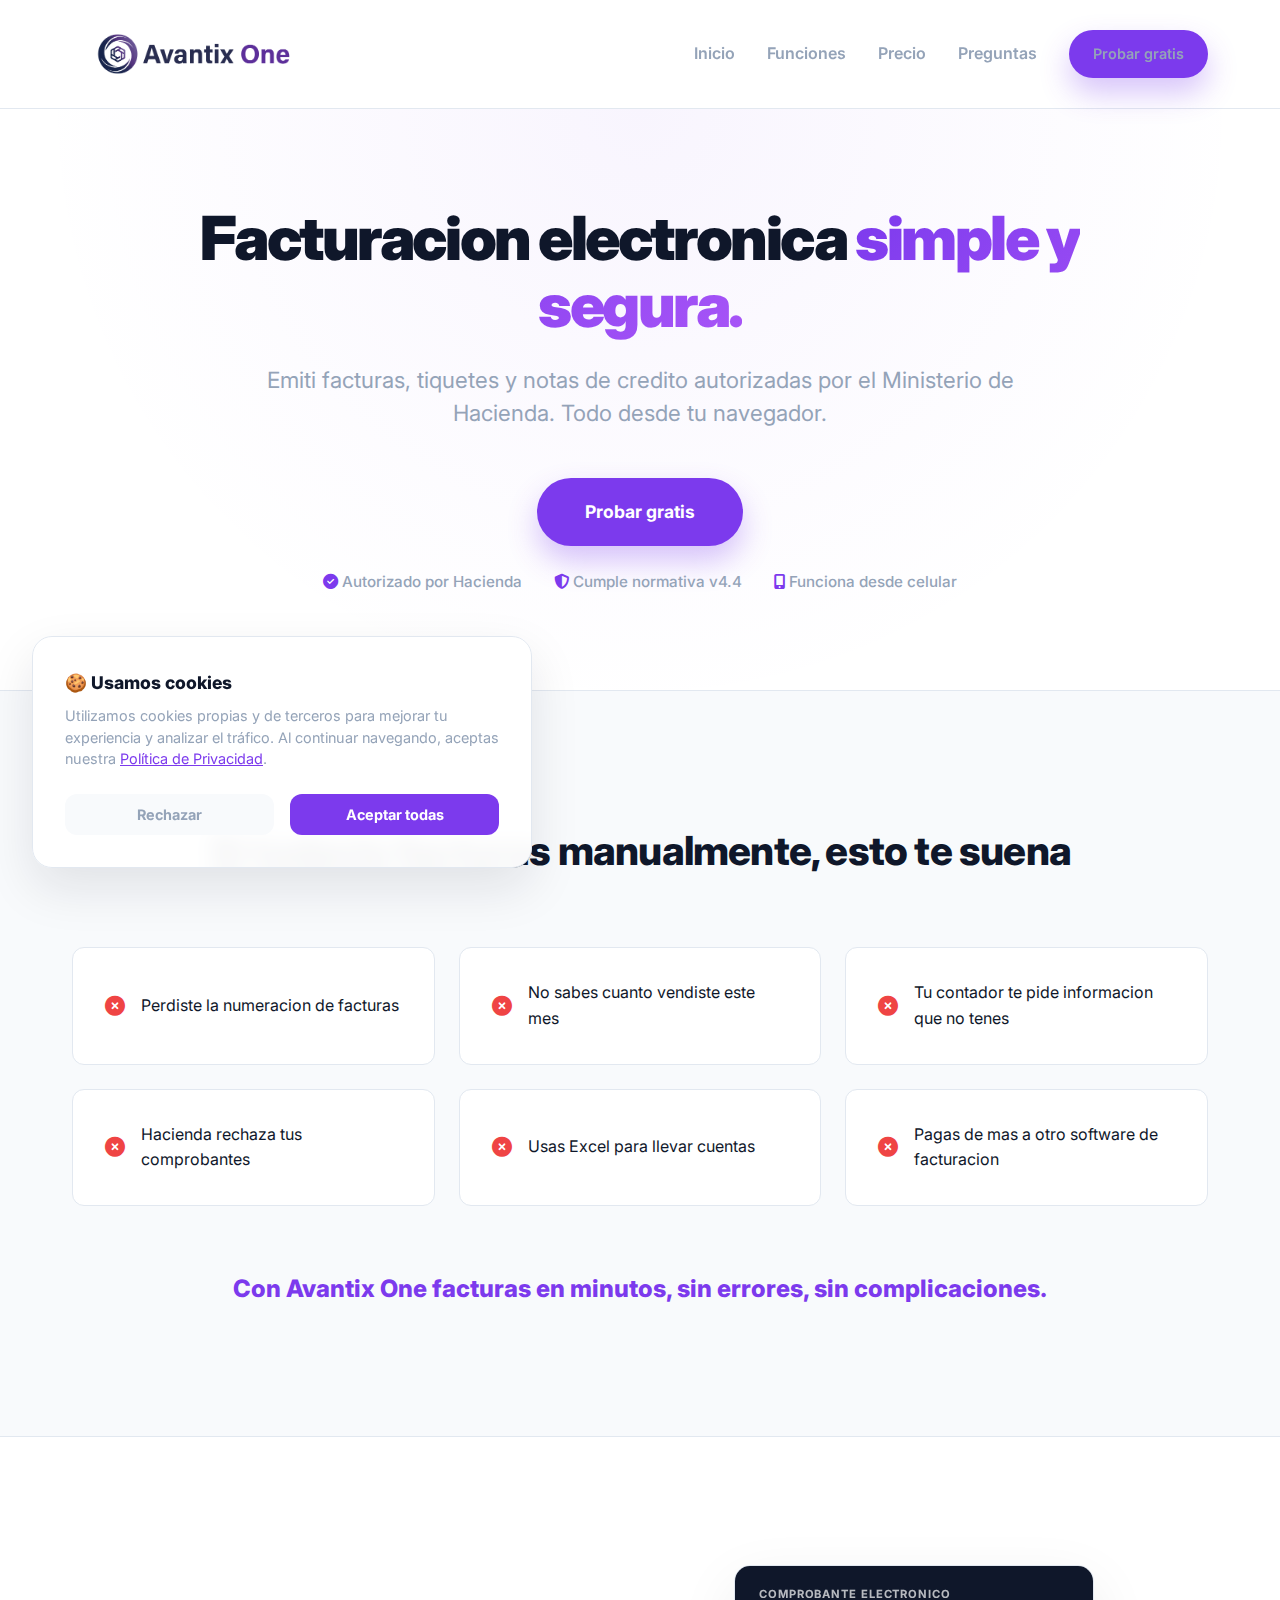
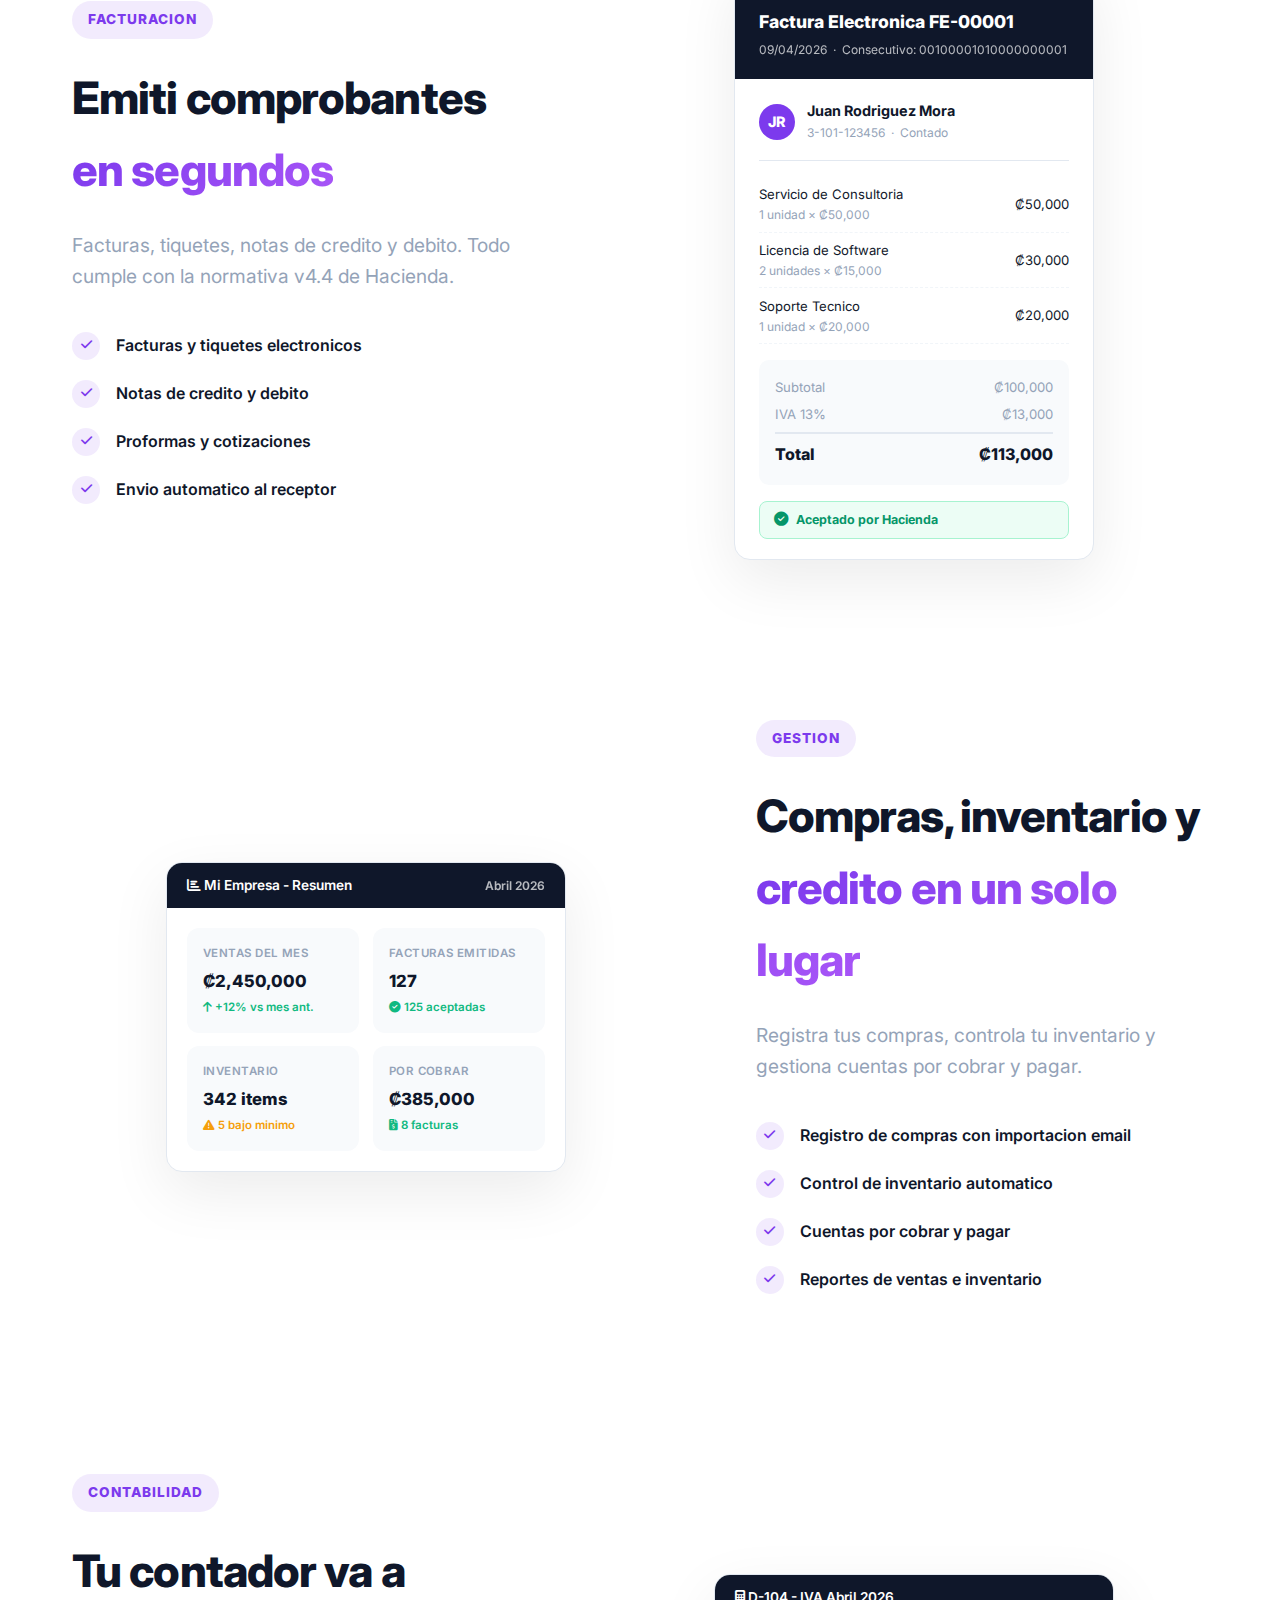
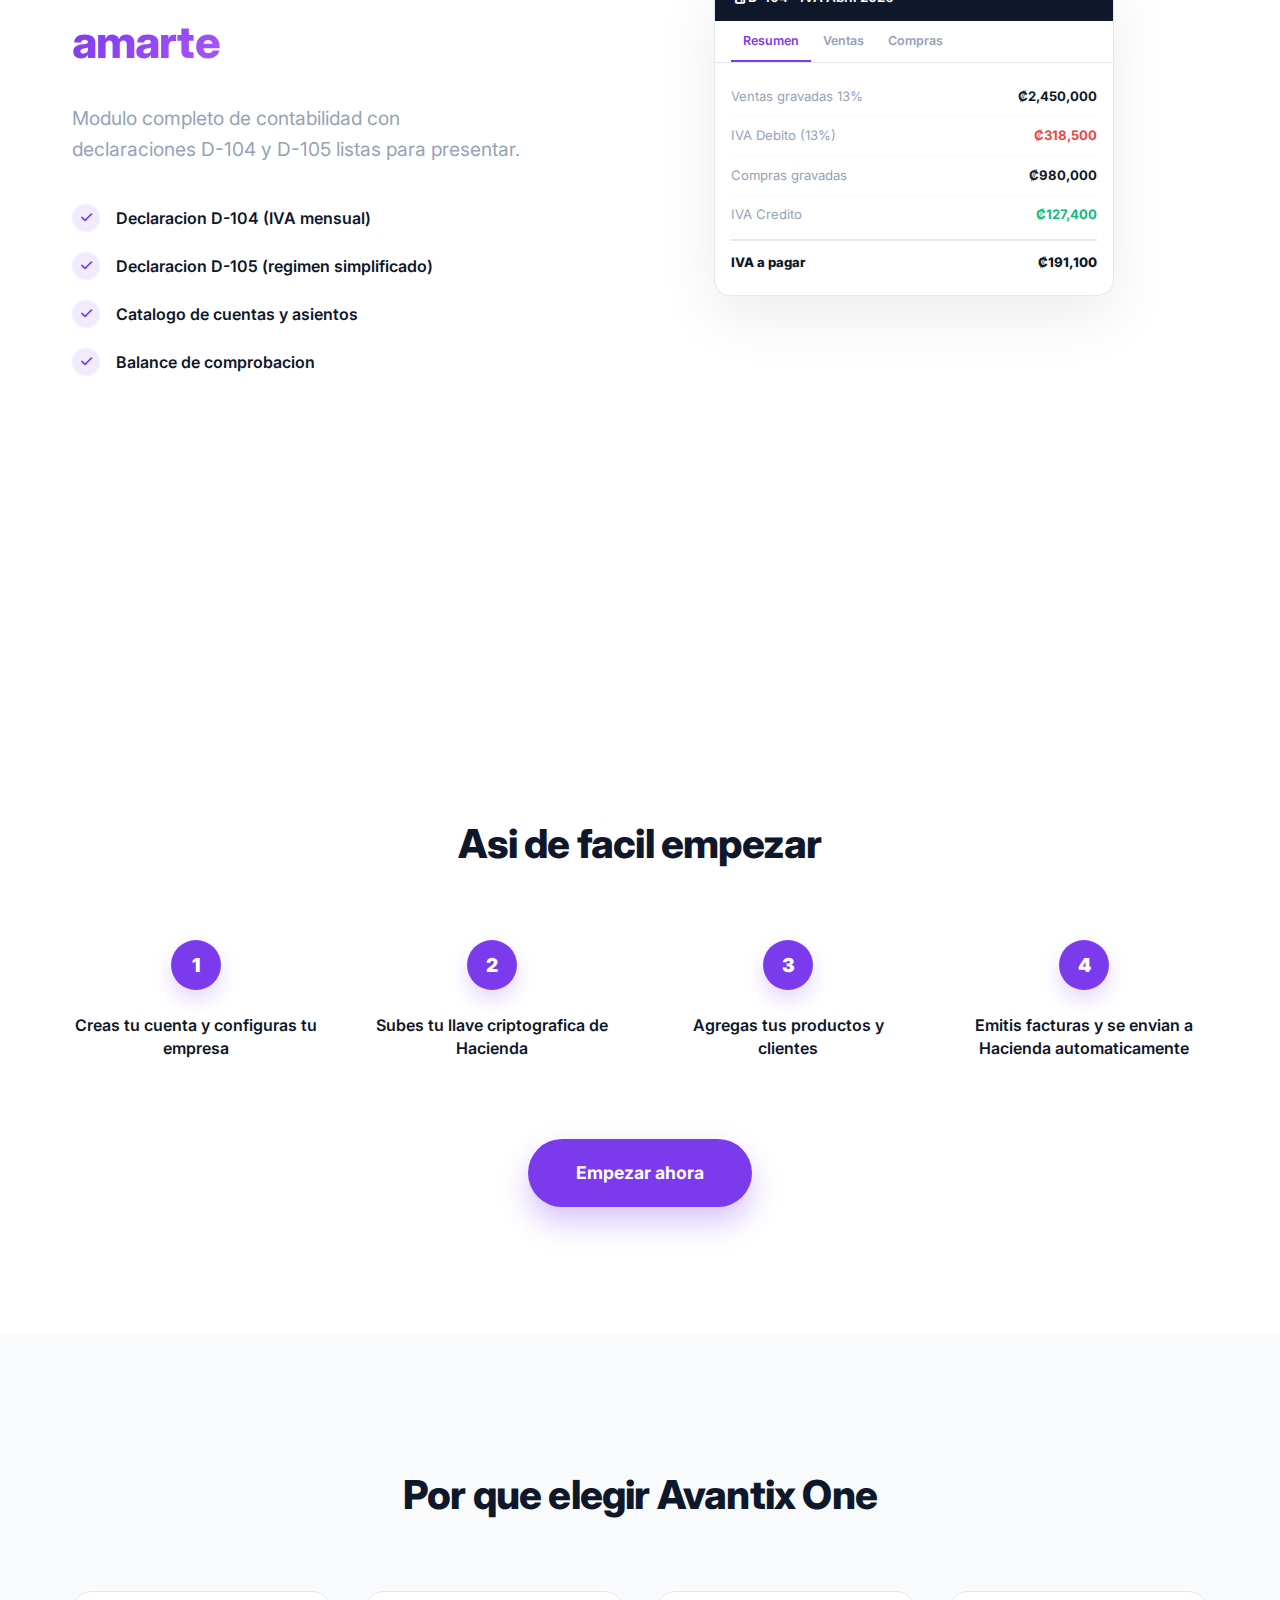
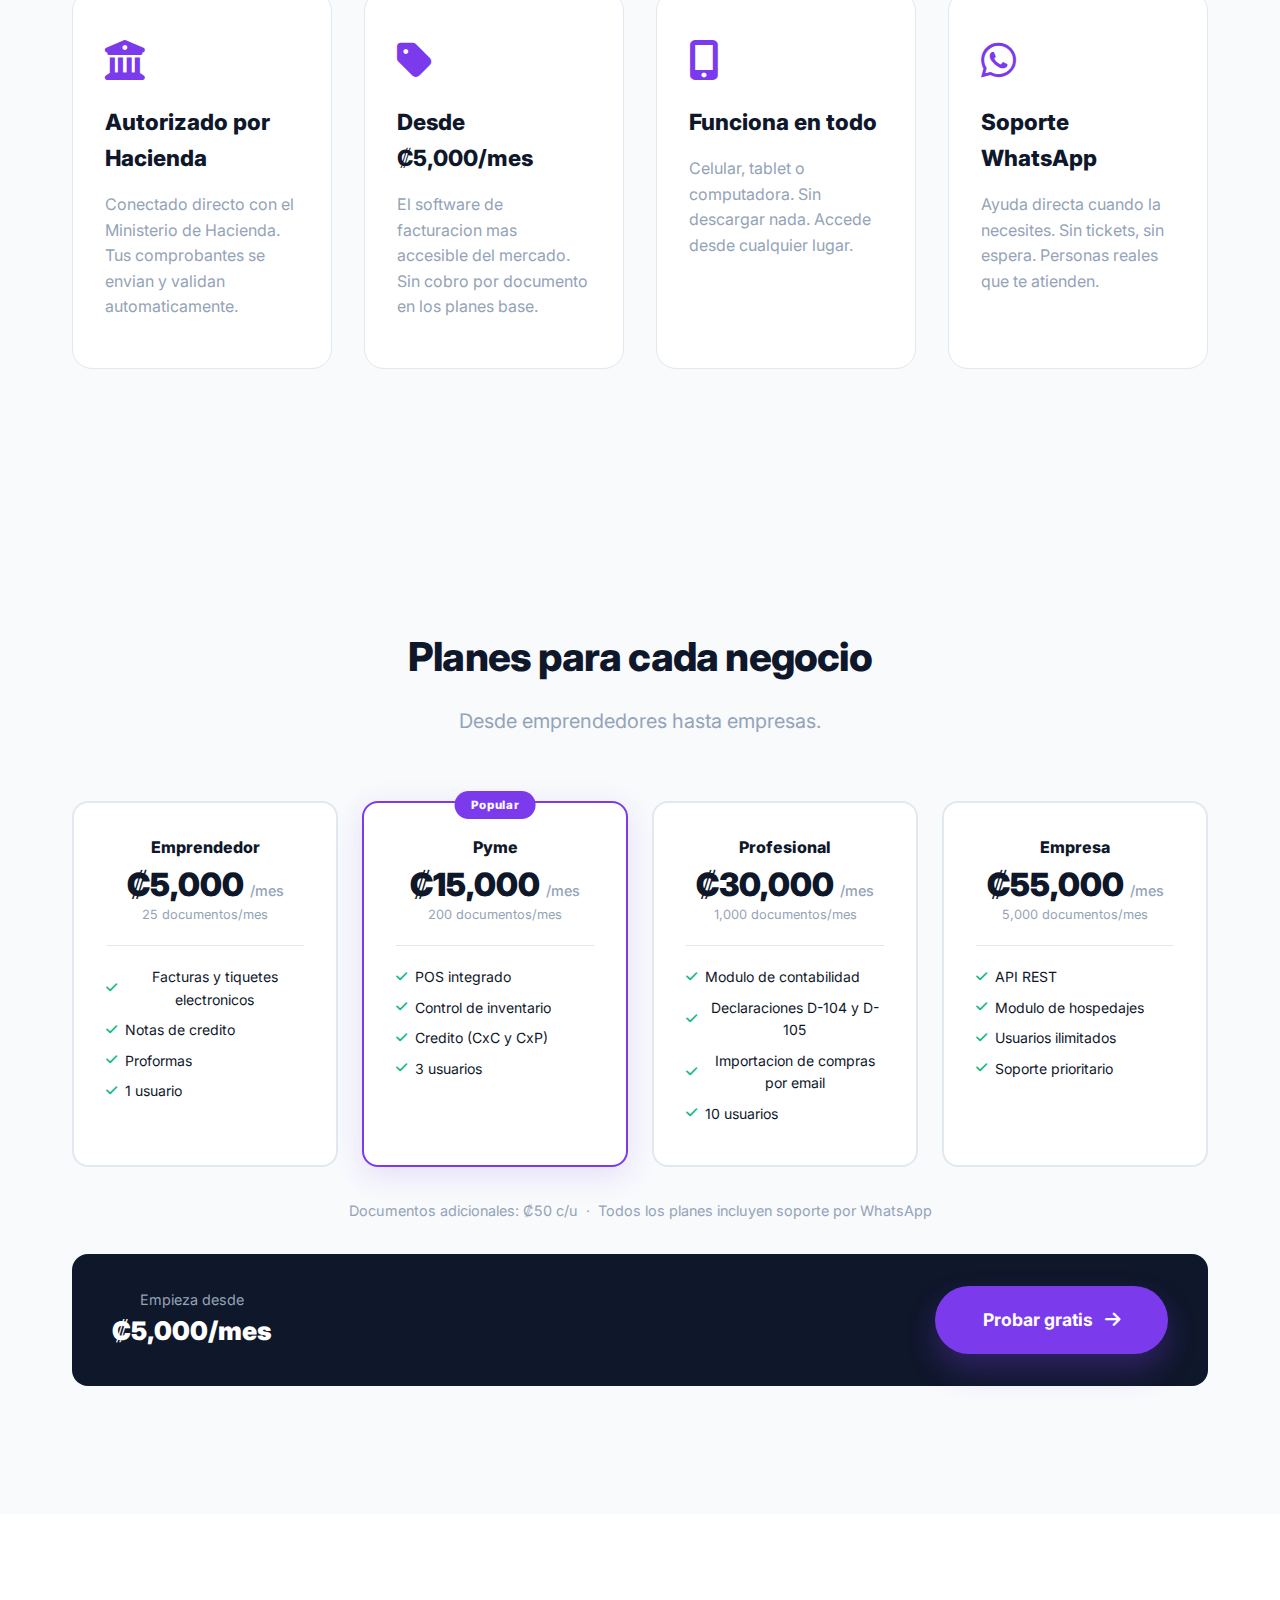
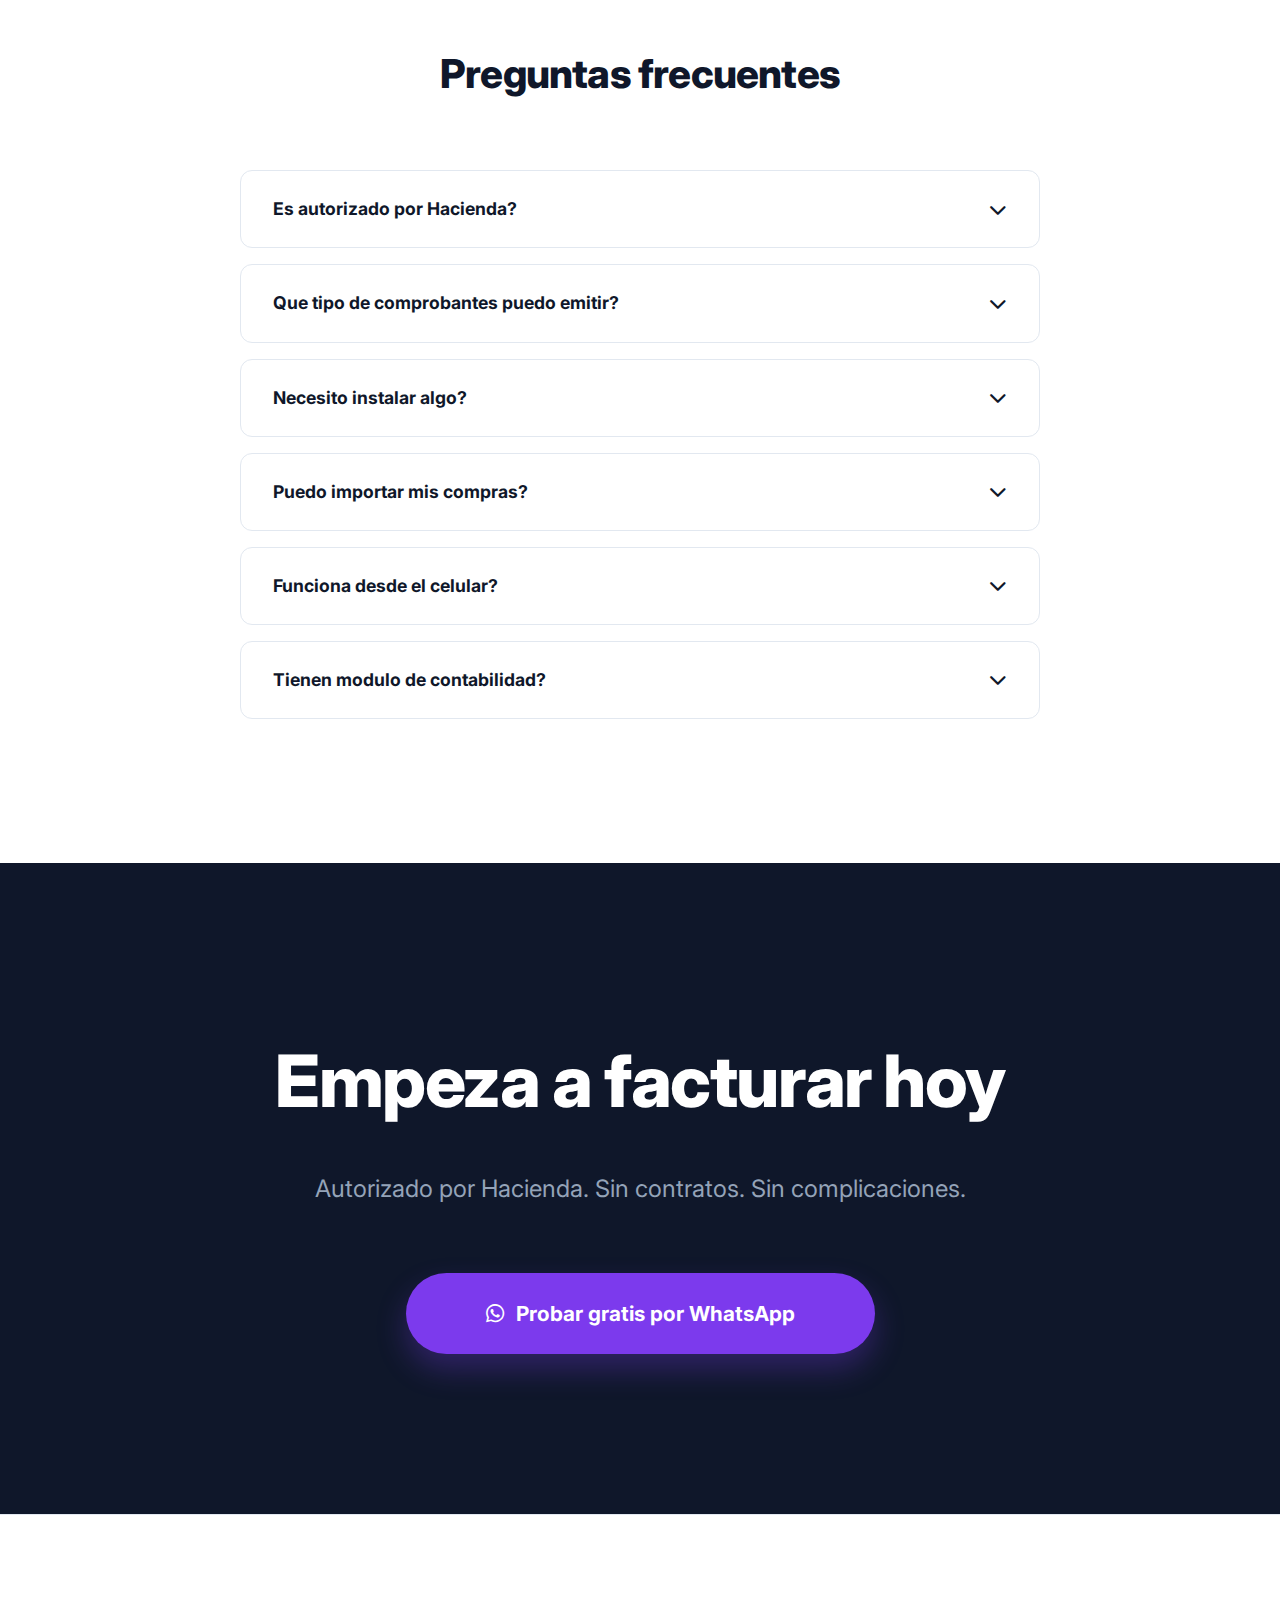
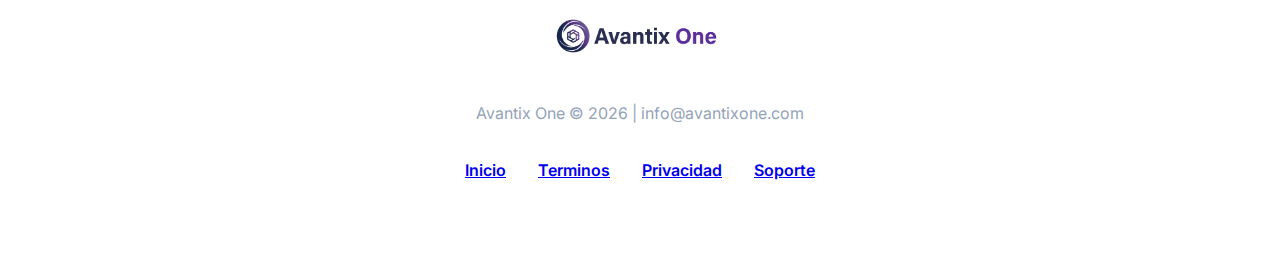
<file: facturacion.html>
<!DOCTYPE html>
<html lang="es">

<head>
    <meta charset="UTF-8">
    <meta name="viewport" content="width=device-width, initial-scale=1.0">
    <title>Facturacion Electronica Costa Rica | Avantix One</title>
    <meta name="description"
        content="Emiti facturas electronicas autorizadas por Hacienda en minutos. Notas de credito, inventario, compras, contabilidad y mas. Desde ₡5,000/mes.">
    <link rel="canonical" href="https://avantixone.com/facturacion.html">
    <!-- Open Graph -->
    <meta property="og:type" content="product">
    <meta property="og:url" content="https://avantixone.com/facturacion.html">
    <meta property="og:title" content="Facturacion Electronica Costa Rica | Avantix One">
    <meta property="og:description"
        content="Emiti facturas electronicas autorizadas por Hacienda en minutos. Desde ₡5,000/mes.">
    <meta property="og:image" content="https://avantixone.com/img/avatix_one_circle.png">
    <meta property="og:locale" content="es_CR">
    <meta property="og:site_name" content="Avantix One">
    <!-- Twitter Card -->
    <meta name="twitter:card" content="summary_large_image">
    <meta name="twitter:title" content="Facturacion Electronica Costa Rica | Avantix One">
    <meta name="twitter:description"
        content="Emiti facturas electronicas autorizadas por Hacienda en minutos. Desde ₡5,000/mes.">
    <meta name="twitter:image" content="https://avantixone.com/img/avatix_one_circle.png">
    <!-- SEO -->
    <meta name="robots" content="index, follow">
    <meta name="keywords"
        content="facturacion electronica Costa Rica, factura electronica Hacienda, software facturacion, comprobantes electronicos, tiquetes electronicos">
    <link rel="icon" type="image/png" href="favicon.png">
    <link rel="stylesheet" href="style.css?v=2.5">
    <link rel="preconnect" href="https://fonts.googleapis.com">
    <link rel="preconnect" href="https://fonts.gstatic.com" crossorigin>
    <link href="https://fonts.googleapis.com/css2?family=Inter:wght@400;500;600;700;800;900&display=swap"
        rel="stylesheet">
    <link rel="stylesheet" href="https://cdnjs.cloudflare.com/ajax/libs/font-awesome/6.4.0/css/all.min.css">
    <!-- Google Tag Manager -->
    <script>(function (w, d, s, l, i) {
            w[l] = w[l] || []; w[l].push({
                'gtm.start':
                    new Date().getTime(), event: 'gtm.js'
            }); var f = d.getElementsByTagName(s)[0],
                j = d.createElement(s), dl = l != 'dataLayer' ? '&l=' + l : ''; j.async = true; j.src =
                    'https://www.googletagmanager.com/gtm.js?id=' + i + dl; f.parentNode.insertBefore(j, f);
        })(window, document, 'script', 'dataLayer', 'GTM-WHJSDNF4');</script>
    <!-- Google tag (gtag.js) -->
    <script async src="https://www.googletagmanager.com/gtag/js?id=G-G4C8RWV6HC"></script>
    <script>
        window.dataLayer = window.dataLayer || [];
        function gtag() { dataLayer.push(arguments); }
        gtag('js', new Date());
        gtag('config', 'G-G4C8RWV6HC');
    </script>
    <!-- Meta Pixel Code -->
    <script>
        !function (f, b, e, v, n, t, s) {
            if (f.fbq) return; n = f.fbq = function () {
                n.callMethod ?
                    n.callMethod.apply(n, arguments) : n.queue.push(arguments)
            };
            if (!f._fbq) f._fbq = n; n.push = n; n.loaded = !0; n.version = '2.0';
            n.queue = []; t = b.createElement(e); t.async = !0;
            t.src = v; s = b.getElementsByTagName(e)[0];
            s.parentNode.insertBefore(t, s)
        }(window, document, 'script',
            'https://connect.facebook.net/en_US/fbevents.js');
        fbq('init', '1619126312859475');
        fbq('track', 'PageView');
    </script>
    <noscript><img height="1" width="1" style="display:none"
            src="https://www.facebook.com/tr?id=1619126312859475&ev=PageView&noscript=1" /></noscript>
    <!-- Datos estructurados -->
    <script type="application/ld+json">
    {
        "@context": "https://schema.org",
        "@type": "SoftwareApplication",
        "name": "Avantix One - Facturacion Electronica Costa Rica",
        "applicationCategory": "BusinessApplication",
        "operatingSystem": "Web",
        "description": "Sistema de facturacion electronica autorizado por el Ministerio de Hacienda de Costa Rica. Facturas, tiquetes, notas de credito, inventario, compras y contabilidad.",
        "url": "https://avantixone.com/facturacion.html",
        "offers": {
            "@type": "AggregateOffer",
            "lowPrice": "5000",
            "highPrice": "55000",
            "priceCurrency": "CRC",
            "offerCount": "4",
            "availability": "https://schema.org/InStock"
        },
        "provider": {
            "@type": "Organization",
            "name": "Avantix One",
            "url": "https://avantixone.com"
        }
    }
    </script>
    <script type="application/ld+json">
    {
        "@context": "https://schema.org",
        "@type": "FAQPage",
        "mainEntity": [
            {
                "@type": "Question",
                "name": "Es autorizado por Hacienda?",
                "acceptedAnswer": {
                    "@type": "Answer",
                    "text": "Si, nuestro sistema esta registrado como proveedor de facturacion electronica ante el Ministerio de Hacienda de Costa Rica, cumpliendo con la normativa v4.4."
                }
            },
            {
                "@type": "Question",
                "name": "Que tipo de comprobantes puedo emitir?",
                "acceptedAnswer": {
                    "@type": "Answer",
                    "text": "Facturas electronicas, tiquetes electronicos, notas de credito, notas de debito y proformas."
                }
            },
            {
                "@type": "Question",
                "name": "Necesito instalar algo?",
                "acceptedAnswer": {
                    "@type": "Answer",
                    "text": "No, todo funciona desde el navegador. Solo necesitas tu llave criptografica digital de Hacienda."
                }
            },
            {
                "@type": "Question",
                "name": "Puedo importar mis compras?",
                "acceptedAnswer": {
                    "@type": "Answer",
                    "text": "Si, puedes registrar compras manualmente o configurar tu email para importarlas automaticamente desde los correos de tus proveedores."
                }
            },
            {
                "@type": "Question",
                "name": "Funciona desde el celular?",
                "acceptedAnswer": {
                    "@type": "Answer",
                    "text": "Si, el sistema es totalmente responsivo y funciona desde celular, tablet o computadora."
                }
            },
            {
                "@type": "Question",
                "name": "Tienen modulo de contabilidad?",
                "acceptedAnswer": {
                    "@type": "Answer",
                    "text": "Si, incluye catalogo de cuentas, asientos contables automaticos, balance de comprobacion y declaraciones D-104 y D-105."
                }
            }
        ]
    }
    </script>
    <style>
        /* Invoice Mockup */
        .invoice-mockup {
            background: white;
            border-radius: 16px;
            border: 1px solid var(--border-color);
            overflow: hidden;
            box-shadow: 0 20px 60px rgba(0, 0, 0, 0.08);
            max-width: 360px;
            margin: 0 auto;
        }

        .invoice-header {
            background: var(--secondary);
            color: white;
            padding: 1.25rem 1.5rem;
        }

        .invoice-header .inv-title {
            font-size: 0.7rem;
            font-weight: 700;
            letter-spacing: 0.08em;
            text-transform: uppercase;
            opacity: 0.7;
            margin-bottom: 0.25rem;
        }

        .invoice-header .inv-number {
            font-size: 1.1rem;
            font-weight: 800;
        }

        .invoice-header .inv-meta {
            font-size: 0.75rem;
            opacity: 0.7;
            margin-top: 0.25rem;
        }

        .invoice-body {
            padding: 1.25rem 1.5rem;
        }

        .invoice-client {
            display: flex;
            align-items: center;
            gap: 0.75rem;
            padding-bottom: 1rem;
            border-bottom: 1px solid var(--border-color);
            margin-bottom: 1rem;
        }

        .invoice-client .client-avatar {
            width: 36px;
            height: 36px;
            background: var(--primary);
            border-radius: 50%;
            display: flex;
            align-items: center;
            justify-content: center;
            color: white;
            font-weight: 800;
            font-size: 0.9rem;
        }

        .invoice-client .client-info {
            font-size: 0.85rem;
        }

        .invoice-client .client-info strong {
            display: block;
            font-size: 0.9rem;
        }

        .invoice-client .client-info span {
            color: var(--text-muted);
            font-size: 0.75rem;
        }

        .invoice-lines {
            list-style: none;
            padding: 0;
            margin: 0 0 1rem 0;
        }

        .invoice-line {
            display: flex;
            justify-content: space-between;
            align-items: center;
            font-size: 0.82rem;
            padding: 0.45rem 0;
            border-bottom: 1px dashed #F1F5F9;
        }

        .invoice-line .line-desc {
            color: var(--text-muted);
        }

        .invoice-line .line-qty {
            color: var(--text-muted);
            font-size: 0.75rem;
        }

        .invoice-totals {
            background: var(--bg-light);
            border-radius: 10px;
            padding: 0.85rem 1rem;
            margin-bottom: 1rem;
        }

        .invoice-total-row {
            display: flex;
            justify-content: space-between;
            font-size: 0.82rem;
            padding: 0.2rem 0;
            color: var(--text-muted);
        }

        .invoice-total-row.grand {
            font-size: 1rem;
            font-weight: 800;
            color: var(--secondary);
            border-top: 2px solid var(--border-color);
            padding-top: 0.5rem;
            margin-top: 0.25rem;
        }

        .hacienda-badge {
            display: flex;
            align-items: center;
            gap: 0.5rem;
            background: #ECFDF5;
            border: 1px solid #A7F3D0;
            border-radius: 8px;
            padding: 0.5rem 0.85rem;
            font-size: 0.78rem;
            font-weight: 700;
            color: #059669;
        }

        .hacienda-badge i {
            font-size: 0.9rem;
        }

        /* Dashboard cards mockup */
        .dashboard-mockup {
            background: white;
            border-radius: 16px;
            border: 1px solid var(--border-color);
            overflow: hidden;
            box-shadow: 0 20px 60px rgba(0, 0, 0, 0.08);
            max-width: 400px;
            margin: 0 auto;
        }

        .dashboard-topbar {
            background: var(--secondary);
            color: white;
            padding: 0.75rem 1.25rem;
            display: flex;
            align-items: center;
            justify-content: space-between;
            font-size: 0.85rem;
            font-weight: 600;
        }

        .dashboard-grid {
            display: grid;
            grid-template-columns: 1fr 1fr;
            gap: 0.85rem;
            padding: 1.25rem;
        }

        .dash-card {
            background: var(--bg-light);
            border-radius: 12px;
            padding: 1rem;
        }

        .dash-card .dash-label {
            font-size: 0.72rem;
            color: var(--text-muted);
            font-weight: 600;
            text-transform: uppercase;
            letter-spacing: 0.04em;
            margin-bottom: 0.35rem;
        }

        .dash-card .dash-value {
            font-size: 1.05rem;
            font-weight: 800;
            color: var(--secondary);
        }

        .dash-card .dash-sub {
            font-size: 0.72rem;
            color: #10B981;
            font-weight: 600;
            margin-top: 0.2rem;
        }

        .dash-card .dash-sub.warn {
            color: #F59E0B;
        }

        /* Accounting mockup */
        .accounting-mockup {
            background: white;
            border-radius: 16px;
            border: 1px solid var(--border-color);
            overflow: hidden;
            box-shadow: 0 20px 60px rgba(0, 0, 0, 0.08);
            max-width: 400px;
            margin: 0 auto;
        }

        .accounting-topbar {
            background: var(--secondary);
            color: white;
            padding: 0.75rem 1.25rem;
            font-size: 0.85rem;
            font-weight: 600;
        }

        .accounting-tabs {
            display: flex;
            border-bottom: 1px solid var(--border-color);
            padding: 0 1rem;
            font-size: 0.78rem;
            font-weight: 600;
        }

        .accounting-tabs span {
            padding: 0.6rem 0.75rem;
            color: var(--text-muted);
            cursor: default;
        }

        .accounting-tabs span.active-tab {
            color: var(--primary);
            border-bottom: 2px solid var(--primary);
        }

        .accounting-table {
            padding: 0.85rem 1rem;
        }

        .accounting-row {
            display: flex;
            justify-content: space-between;
            align-items: center;
            padding: 0.55rem 0;
            font-size: 0.82rem;
            border-bottom: 1px solid #F8FAFC;
        }

        .accounting-row:last-child {
            border-bottom: none;
        }

        .accounting-row .acct-name {
            color: var(--text-muted);
        }

        .accounting-row .acct-amount {
            font-weight: 700;
        }

        .accounting-row .acct-amount.credit {
            color: #10B981;
        }

        .accounting-row .acct-amount.debit {
            color: #EF4444;
        }

        .accounting-row.total-row {
            border-top: 2px solid var(--border-color);
            font-weight: 800;
            color: var(--secondary);
            margin-top: 0.25rem;
            padding-top: 0.65rem;
        }

        /* Pricing cards */
        .plans-grid {
            display: grid;
            grid-template-columns: repeat(auto-fit, minmax(240px, 1fr));
            gap: 1.5rem;
            margin-bottom: 2rem;
        }

        .plan-card {
            background: white;
            border: 2px solid var(--border-color);
            border-radius: 16px;
            padding: 2rem;
            transition: var(--transition);
            position: relative;
        }

        .plan-card:hover {
            border-color: var(--primary);
            transform: translateY(-4px);
            box-shadow: 0 12px 40px rgba(124, 58, 237, 0.1);
        }

        .plan-card.popular {
            border-color: var(--primary);
            box-shadow: 0 8px 30px rgba(124, 58, 237, 0.15);
        }

        .popular-badge {
            position: absolute;
            top: -12px;
            left: 50%;
            transform: translateX(-50%);
            background: var(--primary);
            color: white;
            font-size: 0.72rem;
            font-weight: 800;
            padding: 0.3rem 1rem;
            border-radius: 999px;
            letter-spacing: 0.06em;
            white-space: nowrap;
        }

        .plan-name {
            font-size: 1rem;
            font-weight: 800;
            margin-bottom: 0.5rem;
        }

        .plan-price {
            font-size: 2rem;
            font-weight: 900;
            color: var(--secondary);
            margin-bottom: 0.25rem;
            line-height: 1;
        }

        .plan-price span {
            font-size: 0.9rem;
            font-weight: 500;
            color: var(--text-muted);
        }

        .plan-docs {
            font-size: 0.8rem;
            color: var(--text-muted);
            margin-bottom: 1.25rem;
            padding-bottom: 1.25rem;
            border-bottom: 1px solid var(--border-color);
        }

        .plan-features {
            list-style: none;
            padding: 0;
            margin: 0;
        }

        .plan-features li {
            display: flex;
            align-items: center;
            gap: 0.5rem;
            font-size: 0.88rem;
            margin-bottom: 0.5rem;
        }

        .plan-features li i {
            color: #10B981;
            font-size: 0.8rem;
            flex-shrink: 0;
        }

        .pricing-note {
            text-align: center;
            color: var(--text-muted);
            font-size: 0.9rem;
            margin-bottom: 2rem;
        }

        .pricing-cta {
            background: var(--secondary);
            color: white;
            border-radius: 16px;
            padding: 2rem 2.5rem;
            display: flex;
            align-items: center;
            justify-content: space-between;
            flex-wrap: wrap;
            gap: 1rem;
        }

        .pricing-cta .cta-label {
            font-size: 0.9rem;
            color: #94A3B8;
        }

        .pricing-cta .cta-amount {
            font-size: 1.6rem;
            font-weight: 900;
        }

        @media (max-width: 768px) {
            .dashboard-grid {
                grid-template-columns: 1fr 1fr;
            }

            .plans-grid {
                grid-template-columns: 1fr;
            }

            .pricing-cta {
                flex-direction: column;
                text-align: center;
            }
        }
    </style>
</head>

<body>
    <!-- Google Tag Manager (noscript) -->
    <noscript><iframe src="https://www.googletagmanager.com/ns.html?id=GTM-WHJSDNF4" height="0" width="0"
            style="display:none;visibility:hidden"></iframe></noscript>

    <!-- Navbar -->
    <nav class="header-nav">
        <div class="container"
            style="display: flex; justify-content: space-between; align-items: center; width: 100%;">
            <a href="index.html" class="logo">
                <img src="img/avatix_one_circle.png" alt="Avantix One" class="logo-img">
            </a>
            <div class="desktop-nav">
                <a href="index.html">Inicio</a>
                <a href="#funciones">Funciones</a>
                <a href="#precio">Precio</a>
                <a href="#faq">Preguntas</a>
                <a href="https://wa.me/50663602181?text=Hola,%20quiero%20probar%20la%20facturacion%20electronica"
                    class="cta-button" style="padding: 0.75rem 1.5rem; font-size: 0.9rem;">Probar gratis</a>
            </div>
            <button class="mobile-menu-toggle" aria-label="Abrir menu">
                <i class="fas fa-bars"></i>
            </button>
        </div>
    </nav>

    <!-- Mobile Nav -->
    <div class="mobile-nav-overlay">
        <nav class="mobile-nav">
            <button class="close-menu" aria-label="Cerrar menu">&times;</button>
            <a href="index.html" class="mobile-link">Inicio</a>
            <a href="#funciones" class="mobile-link">Funciones</a>
            <a href="#precio" class="mobile-link">Precio</a>
            <a href="#faq" class="mobile-link">Preguntas</a>
            <a href="https://wa.me/50663602181?text=Hola,%20quiero%20probar%20la%20facturacion%20electronica"
                class="cta-button">Probar gratis</a>
        </nav>
    </div>

    <!-- Hero -->
    <header class="hero">
        <div class="container">
            <h1>Facturacion electronica <span class="gradient-text">simple y segura.</span></h1>
            <p>Emiti facturas, tiquetes y notas de credito autorizadas por el Ministerio de Hacienda. Todo desde tu
                navegador.</p>
            <div class="hero-btns">
                <a href="https://wa.me/50663602181?text=Hola,%20quiero%20probar%20la%20facturacion%20electronica"
                    class="cta-button">Probar gratis</a>
                <div class="microcopy">
                    <span><i class="fas fa-check-circle" style="color: var(--primary);"></i> Autorizado por
                        Hacienda</span>
                    <span><i class="fas fa-shield-alt" style="color: var(--primary);"></i> Cumple normativa
                        v4.4</span>
                    <span><i class="fas fa-mobile-alt" style="color: var(--primary);"></i> Funciona desde
                        celular</span>
                </div>
            </div>
        </div>
    </header>

    <!-- Dolor -->
    <section class="pain-section">
        <div class="container">
            <div class="section-header">
                <h2>Si todavia facturas manualmente, esto te suena</h2>
            </div>
            <div class="pain-grid">
                <div class="pain-card"><i class="fas fa-times-circle"></i> <span>Perdiste la numeracion de
                        facturas</span></div>
                <div class="pain-card"><i class="fas fa-times-circle"></i> <span>No sabes cuanto vendiste este
                        mes</span></div>
                <div class="pain-card"><i class="fas fa-times-circle"></i> <span>Tu contador te pide informacion que
                        no tenes</span></div>
                <div class="pain-card"><i class="fas fa-times-circle"></i> <span>Hacienda rechaza tus
                        comprobantes</span></div>
                <div class="pain-card"><i class="fas fa-times-circle"></i> <span>Usas Excel para llevar
                        cuentas</span></div>
                <div class="pain-card"><i class="fas fa-times-circle"></i> <span>Pagas de mas a otro software de
                        facturacion</span></div>
            </div>
            <p class="pain-footer">Con Avantix One facturas en minutos, sin errores, sin complicaciones.</p>
        </div>
    </section>

    <!-- Funciones Detalladas -->
    <section id="funciones" class="features-detailed">
        <div class="container">

            <!-- Facturacion -->
            <div class="feature-row">
                <div class="feature-text">
                    <span class="badge">Facturacion</span>
                    <h2>Emiti comprobantes <span class="gradient-text">en segundos</span></h2>
                    <p>Facturas, tiquetes, notas de credito y debito. Todo cumple con la normativa v4.4 de Hacienda.</p>
                    <ul class="feature-list">
                        <li><i class="fas fa-check"></i> Facturas y tiquetes electronicos</li>
                        <li><i class="fas fa-check"></i> Notas de credito y debito</li>
                        <li><i class="fas fa-check"></i> Proformas y cotizaciones</li>
                        <li><i class="fas fa-check"></i> Envio automatico al receptor</li>
                    </ul>
                </div>
                <div class="feature-image">
                    <div class="invoice-mockup">
                        <div class="invoice-header">
                            <div class="inv-title">Comprobante Electronico</div>
                            <div class="inv-number">Factura Electronica FE-00001</div>
                            <div class="inv-meta">09/04/2026 &nbsp;&middot;&nbsp; Consecutivo: 00100001010000000001</div>
                        </div>
                        <div class="invoice-body">
                            <div class="invoice-client">
                                <div class="client-avatar">JR</div>
                                <div class="client-info">
                                    <strong>Juan Rodriguez Mora</strong>
                                    <span>3-101-123456 &nbsp;&middot;&nbsp; Contado</span>
                                </div>
                            </div>
                            <ul class="invoice-lines">
                                <li class="invoice-line">
                                    <div>
                                        <div>Servicio de Consultoria</div>
                                        <div class="line-qty">1 unidad &times; &#8353;50,000</div>
                                    </div>
                                    <span>&#8353;50,000</span>
                                </li>
                                <li class="invoice-line">
                                    <div>
                                        <div>Licencia de Software</div>
                                        <div class="line-qty">2 unidades &times; &#8353;15,000</div>
                                    </div>
                                    <span>&#8353;30,000</span>
                                </li>
                                <li class="invoice-line">
                                    <div>
                                        <div>Soporte Tecnico</div>
                                        <div class="line-qty">1 unidad &times; &#8353;20,000</div>
                                    </div>
                                    <span>&#8353;20,000</span>
                                </li>
                            </ul>
                            <div class="invoice-totals">
                                <div class="invoice-total-row">
                                    <span>Subtotal</span>
                                    <span>&#8353;100,000</span>
                                </div>
                                <div class="invoice-total-row">
                                    <span>IVA 13%</span>
                                    <span>&#8353;13,000</span>
                                </div>
                                <div class="invoice-total-row grand">
                                    <span>Total</span>
                                    <span>&#8353;113,000</span>
                                </div>
                            </div>
                            <div class="hacienda-badge">
                                <i class="fas fa-check-circle"></i>
                                Aceptado por Hacienda
                            </div>
                        </div>
                    </div>
                </div>
            </div>

            <!-- Compras e Inventario -->
            <div class="feature-row reverse">
                <div class="feature-text">
                    <span class="badge">Gestion</span>
                    <h2>Compras, inventario y <span class="gradient-text">credito en un solo lugar</span></h2>
                    <p>Registra tus compras, controla tu inventario y gestiona cuentas por cobrar y pagar.</p>
                    <ul class="feature-list">
                        <li><i class="fas fa-check"></i> Registro de compras con importacion email</li>
                        <li><i class="fas fa-check"></i> Control de inventario automatico</li>
                        <li><i class="fas fa-check"></i> Cuentas por cobrar y pagar</li>
                        <li><i class="fas fa-check"></i> Reportes de ventas e inventario</li>
                    </ul>
                </div>
                <div class="feature-image">
                    <div class="dashboard-mockup">
                        <div class="dashboard-topbar">
                            <span><i class="fas fa-chart-bar"></i> Mi Empresa - Resumen</span>
                            <span style="font-size: 0.75rem; opacity: 0.7;">Abril 2026</span>
                        </div>
                        <div class="dashboard-grid">
                            <div class="dash-card">
                                <div class="dash-label">Ventas del mes</div>
                                <div class="dash-value">&#8353;2,450,000</div>
                                <div class="dash-sub"><i class="fas fa-arrow-up"></i> +12% vs mes ant.</div>
                            </div>
                            <div class="dash-card">
                                <div class="dash-label">Facturas emitidas</div>
                                <div class="dash-value">127</div>
                                <div class="dash-sub"><i class="fas fa-check-circle"></i> 125 aceptadas</div>
                            </div>
                            <div class="dash-card">
                                <div class="dash-label">Inventario</div>
                                <div class="dash-value">342 items</div>
                                <div class="dash-sub warn"><i class="fas fa-exclamation-triangle"></i> 5 bajo minimo</div>
                            </div>
                            <div class="dash-card">
                                <div class="dash-label">Por cobrar</div>
                                <div class="dash-value">&#8353;385,000</div>
                                <div class="dash-sub"><i class="fas fa-file-invoice-dollar"></i> 8 facturas</div>
                            </div>
                        </div>
                    </div>
                </div>
            </div>

            <!-- Contabilidad -->
            <div class="feature-row">
                <div class="feature-text">
                    <span class="badge">Contabilidad</span>
                    <h2>Tu contador va a <span class="gradient-text">amarte</span></h2>
                    <p>Modulo completo de contabilidad con declaraciones D-104 y D-105 listas para presentar.</p>
                    <ul class="feature-list">
                        <li><i class="fas fa-check"></i> Declaracion D-104 (IVA mensual)</li>
                        <li><i class="fas fa-check"></i> Declaracion D-105 (regimen simplificado)</li>
                        <li><i class="fas fa-check"></i> Catalogo de cuentas y asientos</li>
                        <li><i class="fas fa-check"></i> Balance de comprobacion</li>
                    </ul>
                </div>
                <div class="feature-image">
                    <div class="accounting-mockup">
                        <div class="accounting-topbar">
                            <i class="fas fa-calculator"></i> D-104 - IVA Abril 2026
                        </div>
                        <div class="accounting-tabs">
                            <span class="active-tab">Resumen</span>
                            <span>Ventas</span>
                            <span>Compras</span>
                        </div>
                        <div class="accounting-table">
                            <div class="accounting-row">
                                <span class="acct-name">Ventas gravadas 13%</span>
                                <span class="acct-amount">&#8353;2,450,000</span>
                            </div>
                            <div class="accounting-row">
                                <span class="acct-name">IVA Debito (13%)</span>
                                <span class="acct-amount debit">&#8353;318,500</span>
                            </div>
                            <div class="accounting-row">
                                <span class="acct-name">Compras gravadas</span>
                                <span class="acct-amount">&#8353;980,000</span>
                            </div>
                            <div class="accounting-row">
                                <span class="acct-name">IVA Credito</span>
                                <span class="acct-amount credit">&#8353;127,400</span>
                            </div>
                            <div class="accounting-row total-row">
                                <span>IVA a pagar</span>
                                <span>&#8353;191,100</span>
                            </div>
                        </div>
                    </div>
                </div>
            </div>

        </div>
    </section>

    <!-- Como funciona -->
    <section id="como-funciona" class="how-it-works">
        <div class="container">
            <div class="section-header">
                <h2>Asi de facil empezar</h2>
            </div>
            <div class="steps-container">
                <div class="step">
                    <div class="step-num">1</div>
                    <p>Creas tu cuenta y configuras tu empresa</p>
                </div>
                <div class="step">
                    <div class="step-num">2</div>
                    <p>Subes tu llave criptografica de Hacienda</p>
                </div>
                <div class="step">
                    <div class="step-num">3</div>
                    <p>Agregas tus productos y clientes</p>
                </div>
                <div class="step">
                    <div class="step-num">4</div>
                    <p>Emitis facturas y se envian a Hacienda automaticamente</p>
                </div>
            </div>
            <div style="text-align: center;">
                <a href="https://wa.me/50663602181?text=Hola,%20quiero%20probar%20la%20facturacion%20electronica"
                    class="cta-button">Empezar ahora</a>
            </div>
        </div>
    </section>

    <!-- Beneficios -->
    <section class="key-benefits">
        <div class="container">
            <div class="section-header">
                <h2>Por que elegir Avantix One</h2>
            </div>
            <div class="benefits-grid">
                <div class="benefit-card">
                    <i class="fas fa-university"></i>
                    <h3>Autorizado por Hacienda</h3>
                    <p>Conectado directo con el Ministerio de Hacienda. Tus comprobantes se envian y validan
                        automaticamente.</p>
                </div>
                <div class="benefit-card">
                    <i class="fas fa-tag"></i>
                    <h3>Desde &#8353;5,000/mes</h3>
                    <p>El software de facturacion mas accesible del mercado. Sin cobro por documento en los planes
                        base.</p>
                </div>
                <div class="benefit-card">
                    <i class="fas fa-mobile-alt"></i>
                    <h3>Funciona en todo</h3>
                    <p>Celular, tablet o computadora. Sin descargar nada. Accede desde cualquier lugar.</p>
                </div>
                <div class="benefit-card">
                    <i class="fab fa-whatsapp"></i>
                    <h3>Soporte WhatsApp</h3>
                    <p>Ayuda directa cuando la necesites. Sin tickets, sin espera. Personas reales que te atienden.</p>
                </div>
            </div>
        </div>
    </section>

    <!-- Precio -->
    <section id="precio" class="pricing-section">
        <div class="container">
            <div class="section-header">
                <h2>Planes para cada negocio</h2>
                <p>Desde emprendedores hasta empresas.</p>
            </div>

            <div class="plans-grid">

                <!-- Emprendedor -->
                <div class="plan-card">
                    <div class="plan-name">Emprendedor</div>
                    <div class="plan-price">&#8353;5,000 <span>/mes</span></div>
                    <div class="plan-docs">25 documentos/mes</div>
                    <ul class="plan-features">
                        <li><i class="fas fa-check"></i> Facturas y tiquetes electronicos</li>
                        <li><i class="fas fa-check"></i> Notas de credito</li>
                        <li><i class="fas fa-check"></i> Proformas</li>
                        <li><i class="fas fa-check"></i> 1 usuario</li>
                    </ul>
                </div>

                <!-- Pyme -->
                <div class="plan-card popular">
                    <div class="popular-badge">Popular</div>
                    <div class="plan-name">Pyme</div>
                    <div class="plan-price">&#8353;15,000 <span>/mes</span></div>
                    <div class="plan-docs">200 documentos/mes</div>
                    <ul class="plan-features">
                        <li><i class="fas fa-check"></i> POS integrado</li>
                        <li><i class="fas fa-check"></i> Control de inventario</li>
                        <li><i class="fas fa-check"></i> Credito (CxC y CxP)</li>
                        <li><i class="fas fa-check"></i> 3 usuarios</li>
                    </ul>
                </div>

                <!-- Profesional -->
                <div class="plan-card">
                    <div class="plan-name">Profesional</div>
                    <div class="plan-price">&#8353;30,000 <span>/mes</span></div>
                    <div class="plan-docs">1,000 documentos/mes</div>
                    <ul class="plan-features">
                        <li><i class="fas fa-check"></i> Modulo de contabilidad</li>
                        <li><i class="fas fa-check"></i> Declaraciones D-104 y D-105</li>
                        <li><i class="fas fa-check"></i> Importacion de compras por email</li>
                        <li><i class="fas fa-check"></i> 10 usuarios</li>
                    </ul>
                </div>

                <!-- Empresa -->
                <div class="plan-card">
                    <div class="plan-name">Empresa</div>
                    <div class="plan-price">&#8353;55,000 <span>/mes</span></div>
                    <div class="plan-docs">5,000 documentos/mes</div>
                    <ul class="plan-features">
                        <li><i class="fas fa-check"></i> API REST</li>
                        <li><i class="fas fa-check"></i> Modulo de hospedajes</li>
                        <li><i class="fas fa-check"></i> Usuarios ilimitados</li>
                        <li><i class="fas fa-check"></i> Soporte prioritario</li>
                    </ul>
                </div>

            </div>

            <p class="pricing-note">Documentos adicionales: &#8353;50 c/u &nbsp;&middot;&nbsp; Todos los planes
                incluyen soporte por WhatsApp</p>

            <div class="pricing-cta">
                <div>
                    <div class="cta-label">Empieza desde</div>
                    <div class="cta-amount">&#8353;5,000/mes</div>
                </div>
                <a href="https://wa.me/50663602181?text=Hola,%20quiero%20probar%20la%20facturacion%20electronica"
                    class="cta-button">Probar gratis <i class="fas fa-arrow-right"></i></a>
            </div>

        </div>
    </section>

    <!-- FAQ -->
    <section id="faq" class="faq">
        <div class="container">
            <div class="section-header">
                <h2>Preguntas frecuentes</h2>
            </div>
            <div class="faq-container">
                <div class="faq-item">
                    <div class="faq-question">Es autorizado por Hacienda? <i class="fas fa-chevron-down"></i></div>
                    <div class="faq-answer">Si, nuestro sistema esta registrado como proveedor de facturacion
                        electronica ante el Ministerio de Hacienda de Costa Rica, cumpliendo con la normativa v4.4.
                    </div>
                </div>
                <div class="faq-item">
                    <div class="faq-question">Que tipo de comprobantes puedo emitir? <i
                            class="fas fa-chevron-down"></i></div>
                    <div class="faq-answer">Facturas electronicas, tiquetes electronicos, notas de credito, notas de
                        debito y proformas.</div>
                </div>
                <div class="faq-item">
                    <div class="faq-question">Necesito instalar algo? <i class="fas fa-chevron-down"></i></div>
                    <div class="faq-answer">No, todo funciona desde el navegador. Solo necesitas tu llave criptografica
                        digital de Hacienda.</div>
                </div>
                <div class="faq-item">
                    <div class="faq-question">Puedo importar mis compras? <i class="fas fa-chevron-down"></i></div>
                    <div class="faq-answer">Si, puedes registrar compras manualmente o configurar tu email para
                        importarlas automaticamente desde los correos de tus proveedores.</div>
                </div>
                <div class="faq-item">
                    <div class="faq-question">Funciona desde el celular? <i class="fas fa-chevron-down"></i></div>
                    <div class="faq-answer">Si, el sistema es totalmente responsivo y funciona desde celular, tablet o
                        computadora.</div>
                </div>
                <div class="faq-item">
                    <div class="faq-question">Tienen modulo de contabilidad? <i class="fas fa-chevron-down"></i></div>
                    <div class="faq-answer">Si, incluye catalogo de cuentas, asientos contables automaticos, balance de
                        comprobacion y declaraciones D-104 y D-105 listas para presentar ante Hacienda.</div>
                </div>
            </div>
        </div>
    </section>

    <!-- CTA Final -->
    <section class="cta-final">
        <div class="container">
            <h2>Empeza a facturar hoy</h2>
            <p>Autorizado por Hacienda. Sin contratos. Sin complicaciones.</p>
            <a href="https://wa.me/50663602181?text=Hola,%20quiero%20probar%20la%20facturacion%20electronica"
                class="cta-button" style="padding: 1.5rem 5rem; font-size: 1.3rem;"><i class="fab fa-whatsapp"></i>
                Probar gratis por WhatsApp</a>
        </div>
    </section>

    <!-- Footer -->
    <footer>
        <div class="container">
            <img src="img/avatix_one_circle.png" alt="Logo" style="height: 50px; margin-bottom: 2rem;">
            <p style="color: var(--text-muted); margin-bottom: 2rem;">Avantix One &copy; 2026 | info@avantixone.com</p>
            <div style="display: flex; justify-content: center; gap: 2rem; font-weight: 600;">
                <a href="index.html">Inicio</a>
                <a href="terminos.html">Terminos</a>
                <a href="privacidad.html">Privacidad</a>
                <a href="soporte.html">Soporte</a>
            </div>
        </div>
    </footer>

    <script>
        // Menu Toggle
        const menuToggle = document.querySelector('.mobile-menu-toggle');
        const overlay = document.querySelector('.mobile-nav-overlay');
        const closeBtn = document.querySelector('.close-menu');
        const links = document.querySelectorAll('.mobile-link');

        menuToggle.onclick = () => overlay.classList.add('active');
        closeBtn.onclick = () => overlay.classList.remove('active');
        links.forEach(l => l.onclick = () => overlay.classList.remove('active'));

        // FAQ accordion
        document.querySelectorAll('.faq-question').forEach(q => {
            q.onclick = () => {
                const item = q.parentElement;
                const isOpen = item.classList.contains('active');
                document.querySelectorAll('.faq-item').forEach(i => i.classList.remove('active'));
                document.querySelectorAll('.faq-answer').forEach(a => a.style.display = 'none');
                if (!isOpen) {
                    item.classList.add('active');
                    item.querySelector('.faq-answer').style.display = 'block';
                }
            };
        });
    </script>
    <script src="cookies.js"></script>
</body>

</html>
</file>
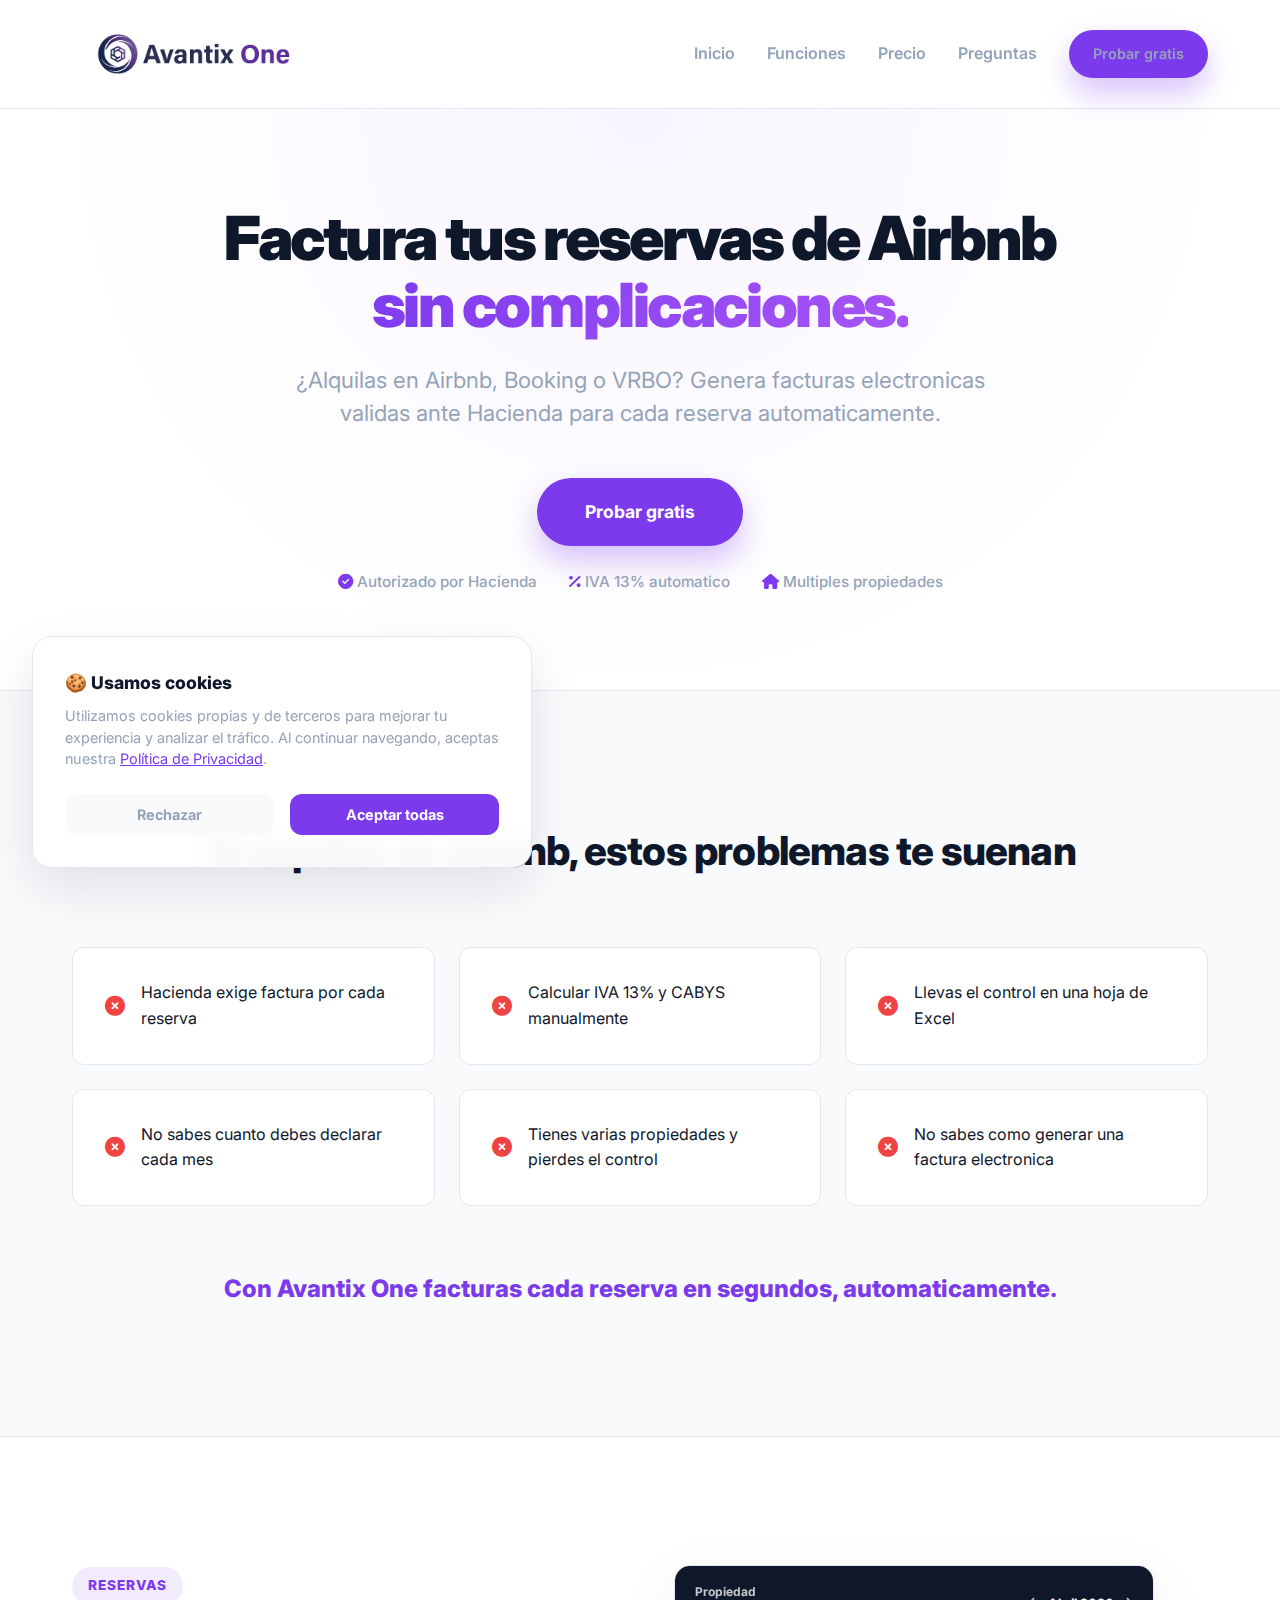
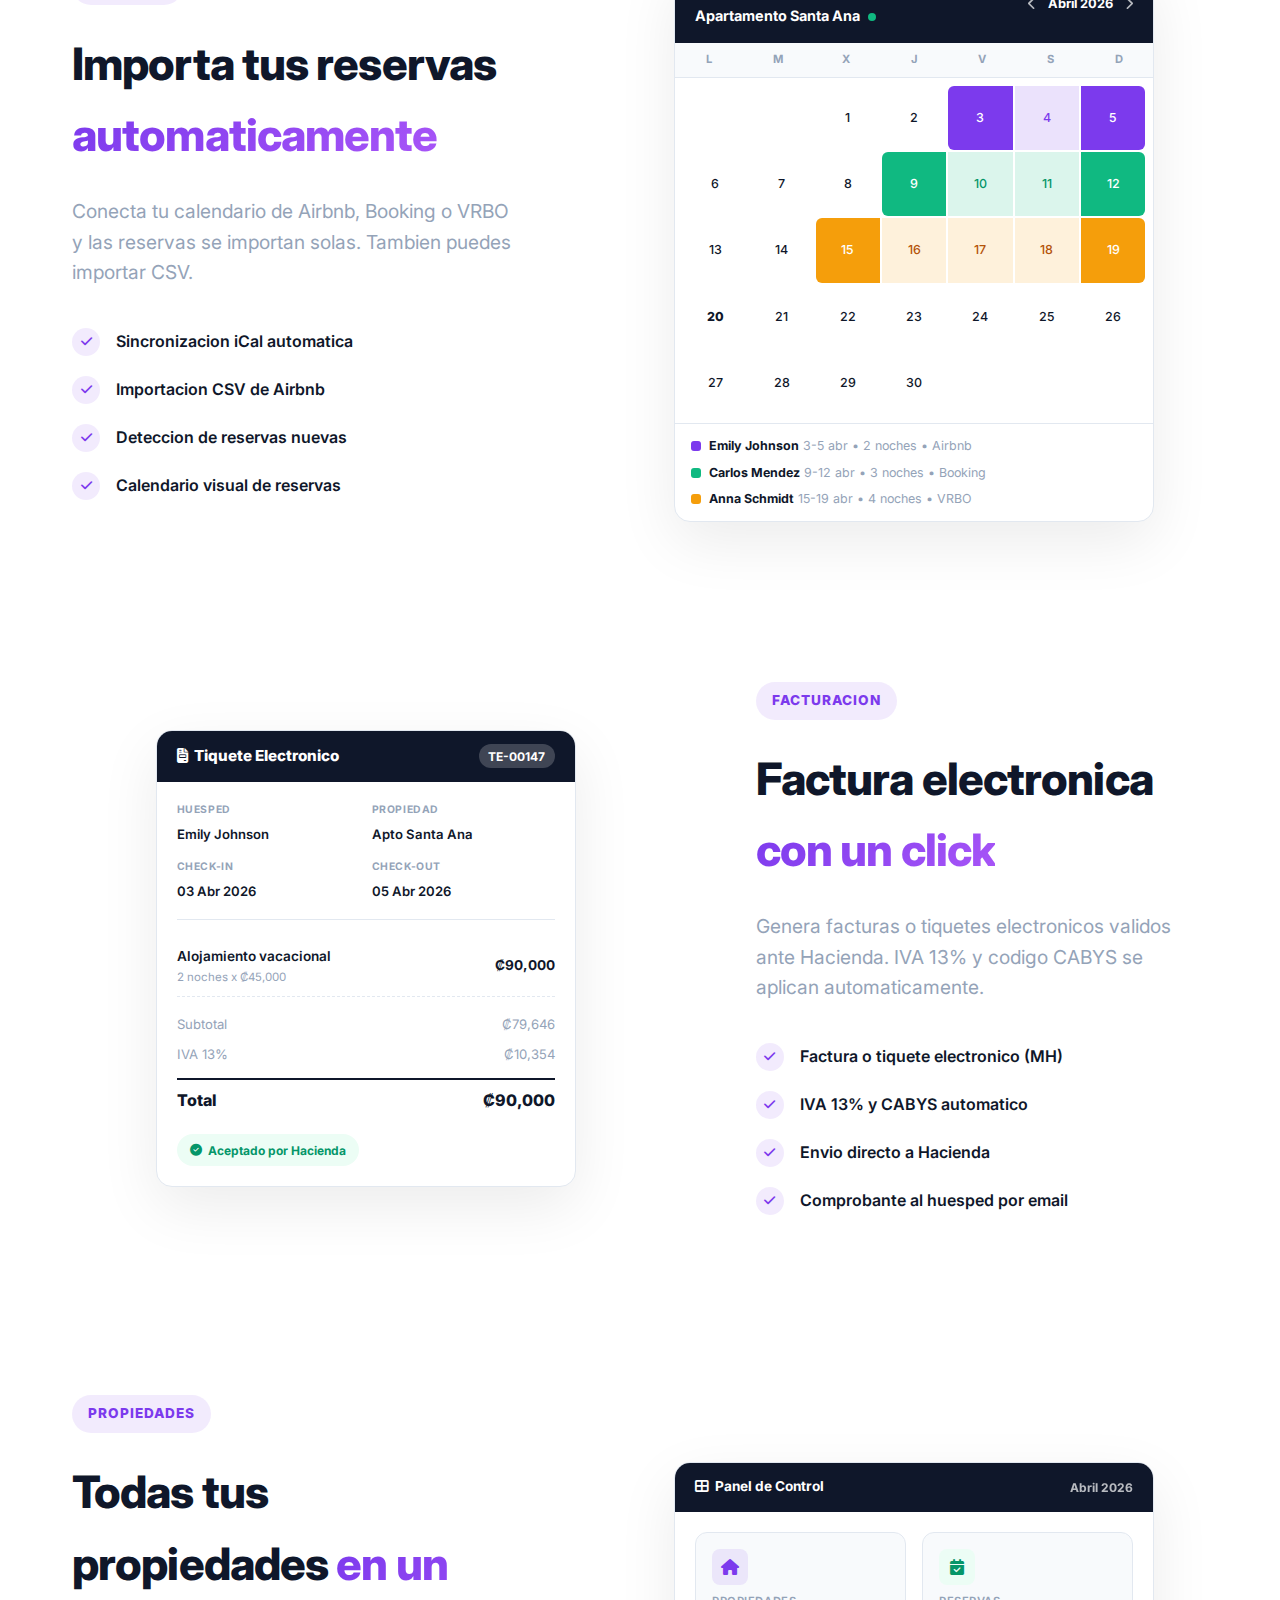
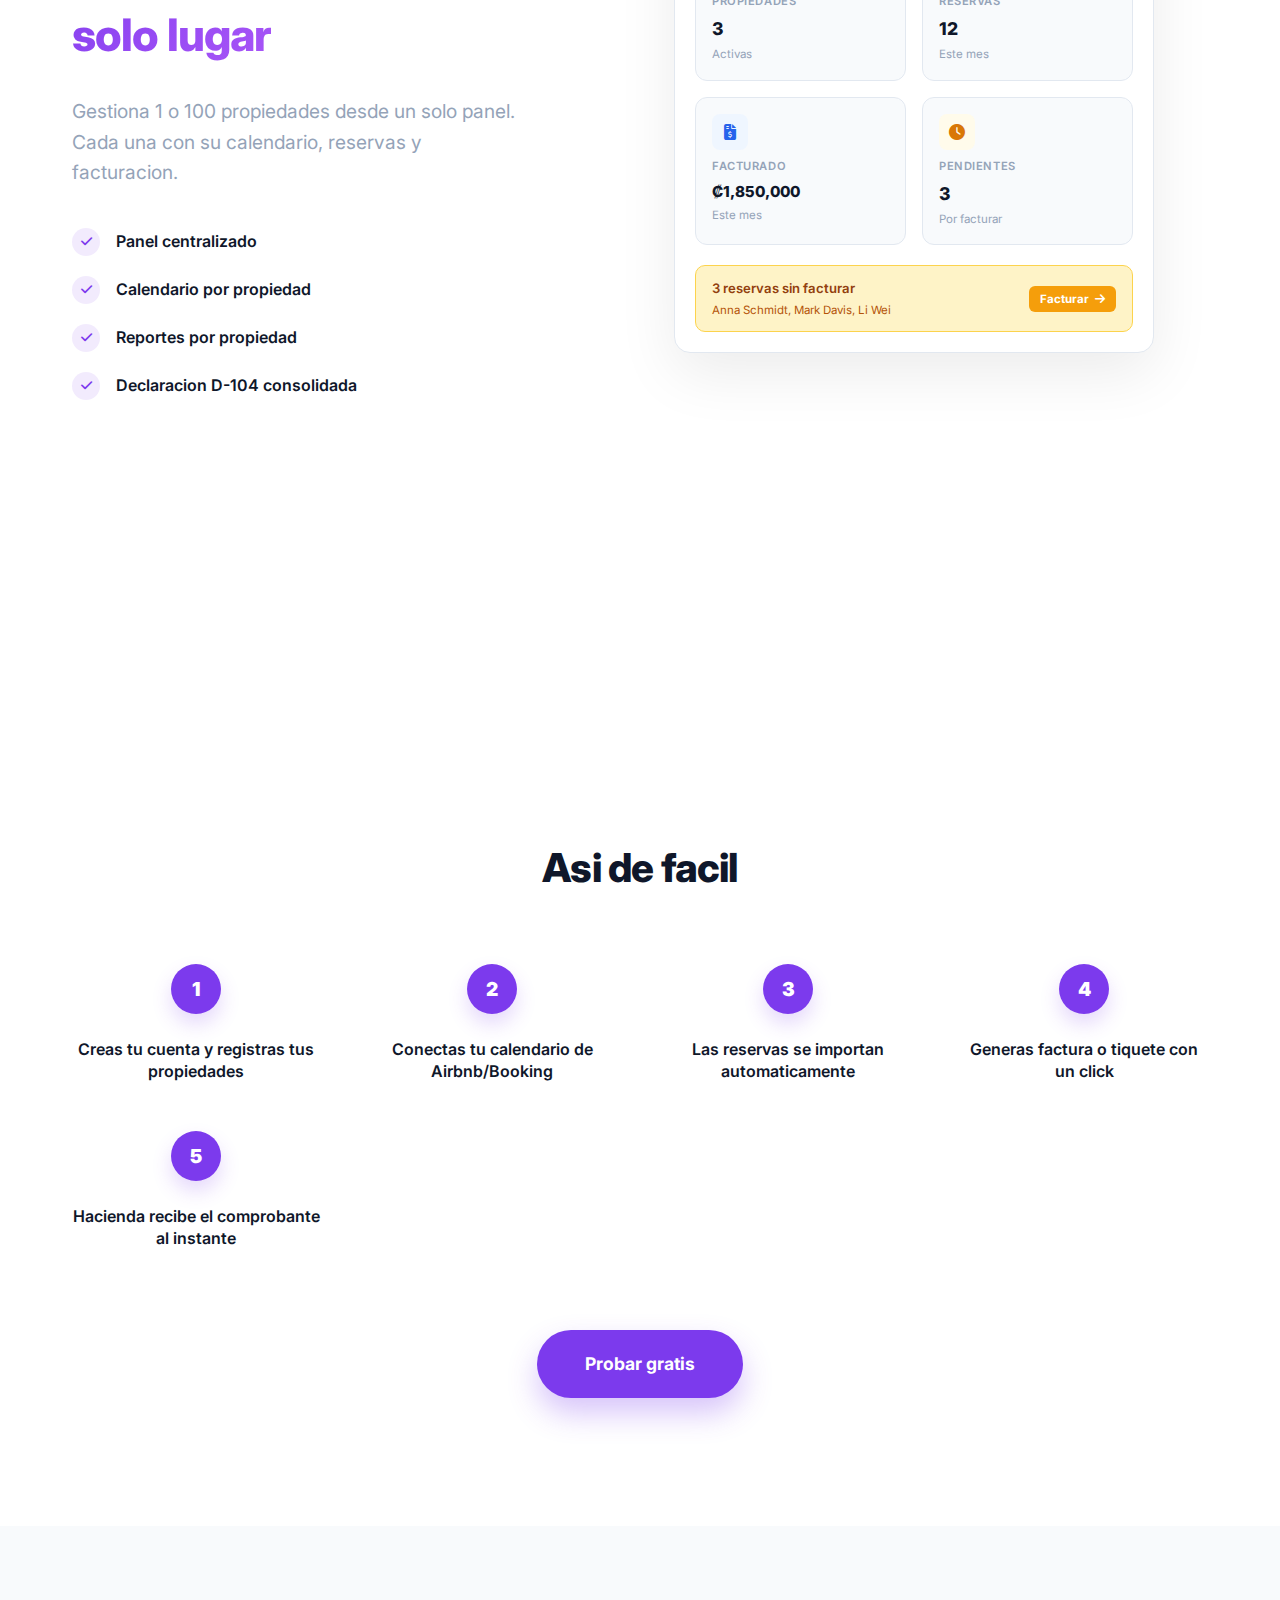
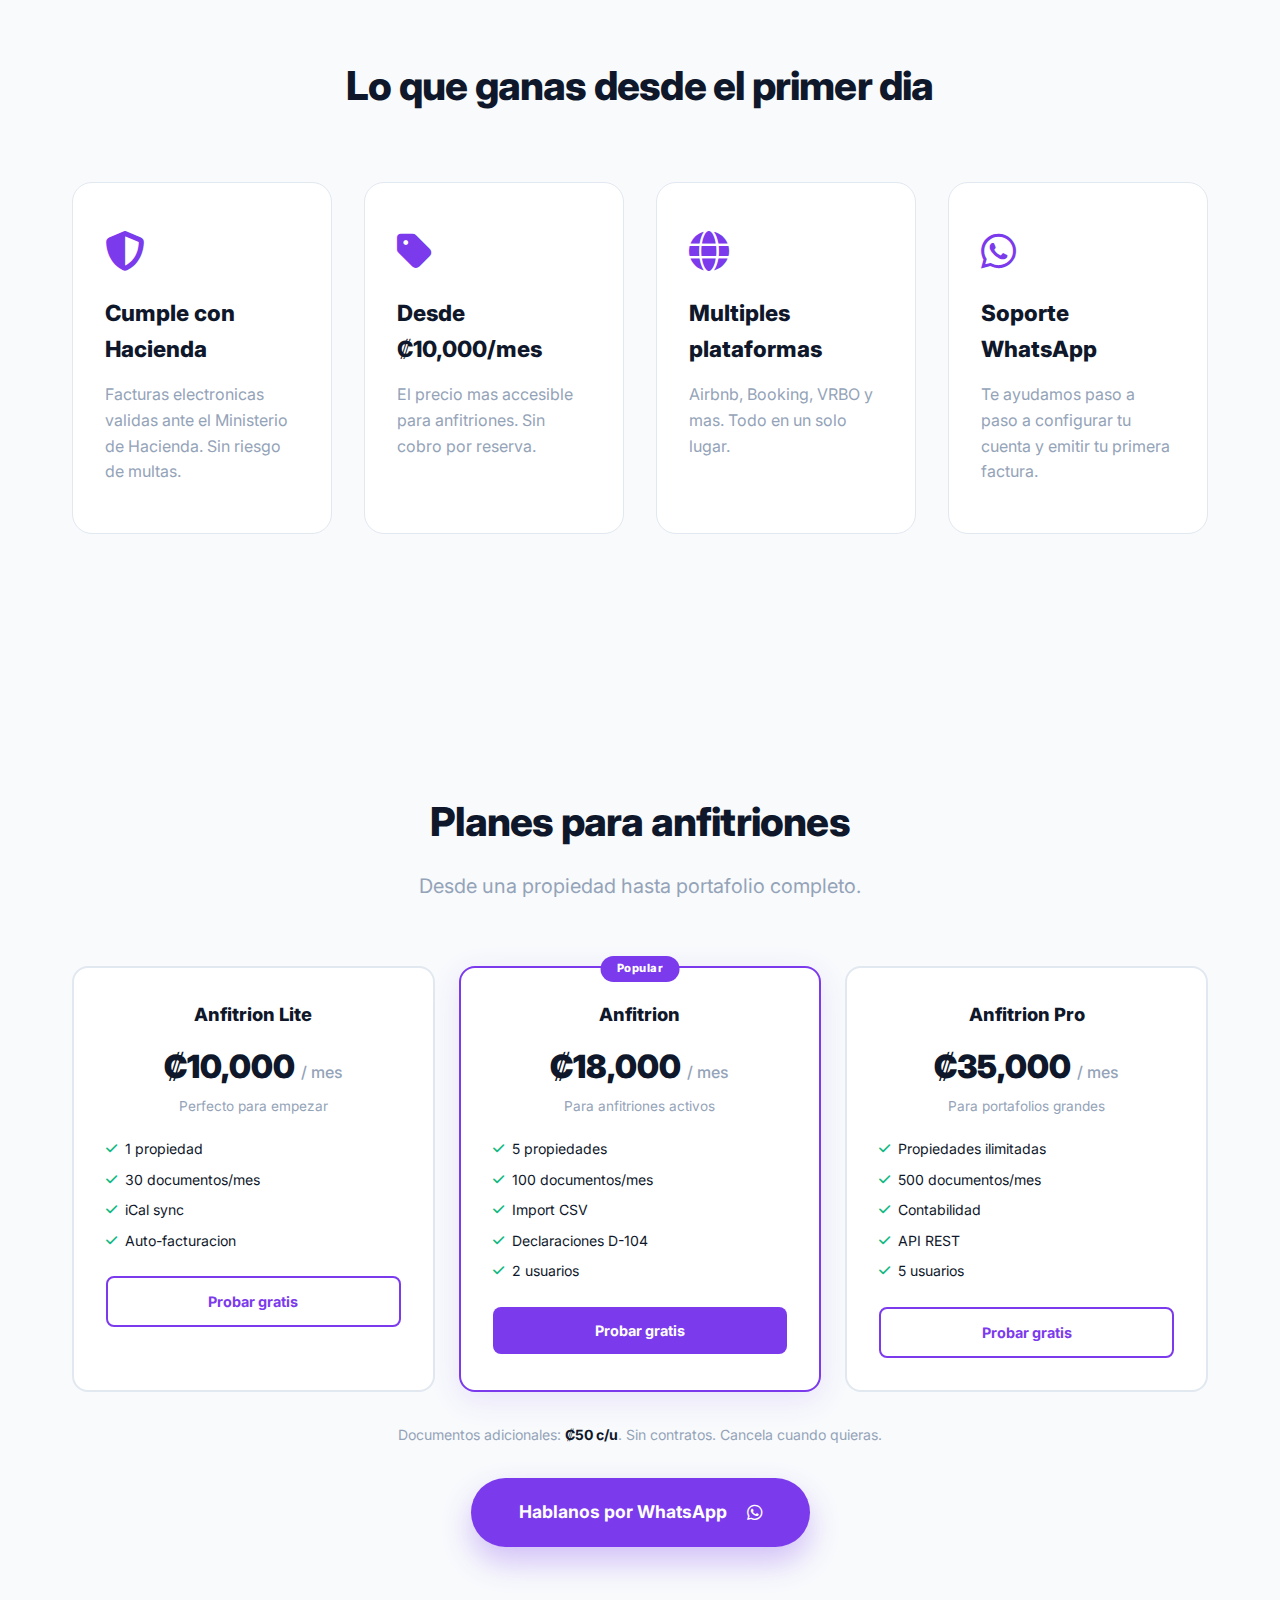
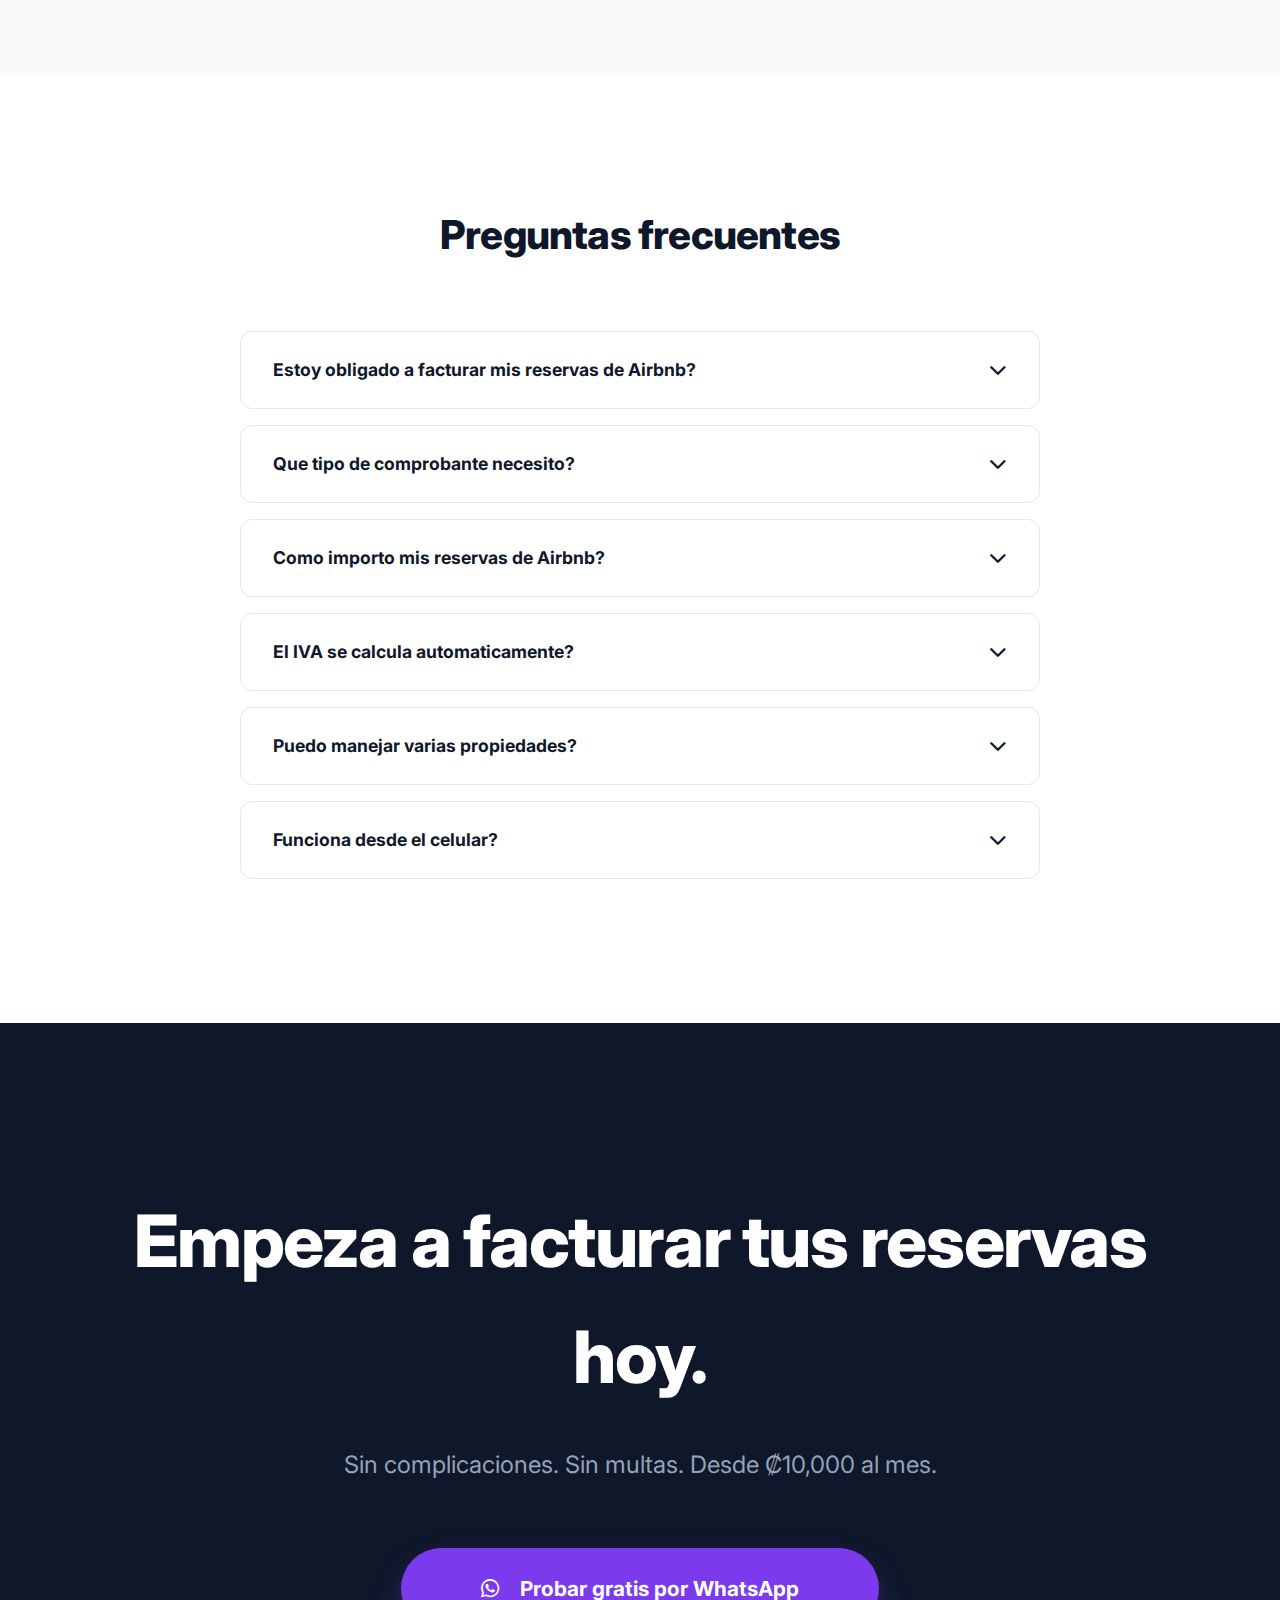
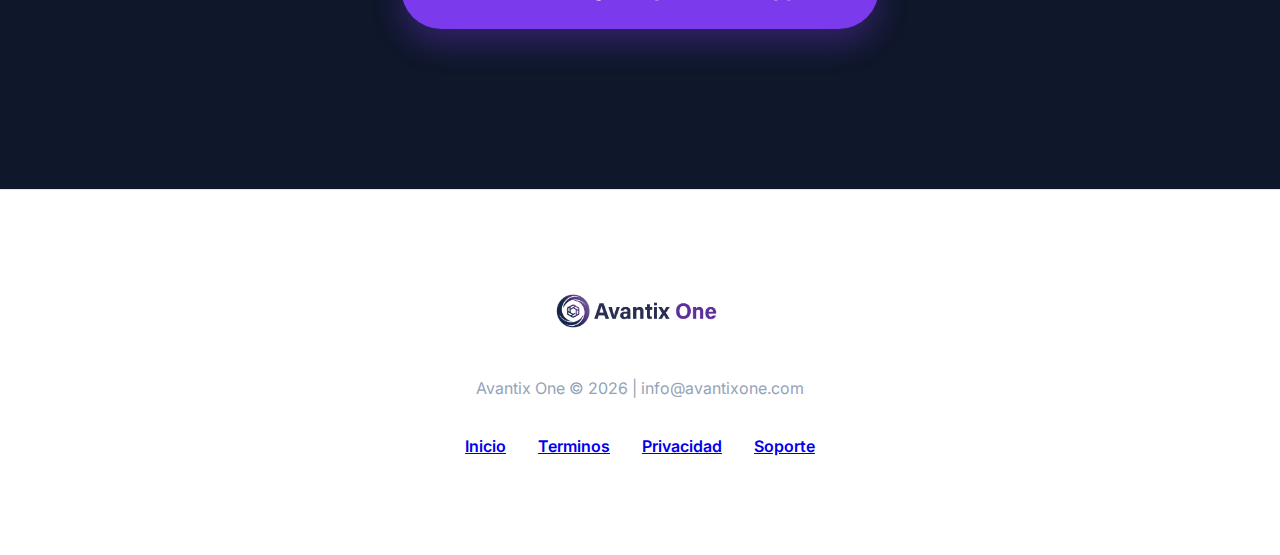
<file: hospedajes.html>
<!DOCTYPE html>
<html lang="es">

<head>
    <meta charset="UTF-8">
    <meta name="viewport" content="width=device-width, initial-scale=1.0">
    <title>Facturacion Electronica para Airbnb y Hospedajes | Avantix One</title>
    <meta name="description"
        content="Factura tus reservas de Airbnb y alquileres vacacionales automaticamente. Importa reservas, genera facturas electronicas validas ante Hacienda. Desde ₡10,000/mes.">
    <link rel="canonical" href="https://avantixone.com/hospedajes.html">
    <!-- Open Graph -->
    <meta property="og:type" content="product">
    <meta property="og:url" content="https://avantixone.com/hospedajes.html">
    <meta property="og:title" content="Facturacion Electronica para Airbnb y Hospedajes | Avantix One">
    <meta property="og:description" content="Factura tus reservas de Airbnb y alquileres vacacionales automaticamente. IVA 13% y CABYS automatico. Valido ante Hacienda.">
    <meta property="og:image" content="https://avantixone.com/img/avatix_one_circle.png">
    <meta property="og:locale" content="es_CR">
    <meta property="og:site_name" content="Avantix One">
    <!-- Twitter Card -->
    <meta name="twitter:card" content="summary_large_image">
    <meta name="twitter:title" content="Facturacion Electronica para Airbnb y Hospedajes | Avantix One">
    <meta name="twitter:description" content="Factura tus reservas de Airbnb automaticamente. IVA 13% y CABYS aplicados solos. Valido ante Hacienda.">
    <meta name="twitter:image" content="https://avantixone.com/img/avatix_one_circle.png">
    <!-- SEO -->
    <meta name="robots" content="index, follow">
    <meta name="keywords" content="facturacion airbnb Costa Rica, factura electronica hospedaje, alquiler vacacional facturacion, tiquete electronico airbnb">
    <link rel="icon" type="image/png" href="favicon.png">
    <link rel="stylesheet" href="style.css?v=2.5">
    <link rel="preconnect" href="https://fonts.googleapis.com">
    <link rel="preconnect" href="https://fonts.gstatic.com" crossorigin>
    <link href="https://fonts.googleapis.com/css2?family=Inter:wght@400;500;600;700;800;900&display=swap"
        rel="stylesheet">
    <link rel="stylesheet" href="https://cdnjs.cloudflare.com/ajax/libs/font-awesome/6.4.0/css/all.min.css">
    <!-- Google Tag Manager -->
    <script>(function (w, d, s, l, i) {
            w[l] = w[l] || []; w[l].push({
                'gtm.start':
                    new Date().getTime(), event: 'gtm.js'
            }); var f = d.getElementsByTagName(s)[0],
                j = d.createElement(s), dl = l != 'dataLayer' ? '&l=' + l : ''; j.async = true; j.src =
                    'https://www.googletagmanager.com/gtm.js?id=' + i + dl; f.parentNode.insertBefore(j, f);
        })(window, document, 'script', 'dataLayer', 'GTM-WHJSDNF4');</script>
    <!-- Google tag (gtag.js) -->
    <script async src="https://www.googletagmanager.com/gtag/js?id=G-G4C8RWV6HC"></script>
    <script>
        window.dataLayer = window.dataLayer || [];
        function gtag() { dataLayer.push(arguments); }
        gtag('js', new Date());
        gtag('config', 'G-G4C8RWV6HC');
    </script>
    <!-- Meta Pixel Code -->
    <script>
        !function (f, b, e, v, n, t, s) {
            if (f.fbq) return; n = f.fbq = function () {
                n.callMethod ?
                    n.callMethod.apply(n, arguments) : n.queue.push(arguments)
            };
            if (!f._fbq) f._fbq = n; n.push = n; n.loaded = !0; n.version = '2.0';
            n.queue = []; t = b.createElement(e); t.async = !0;
            t.src = v; s = b.getElementsByTagName(e)[0];
            s.parentNode.insertBefore(t, s)
        }(window, document, 'script',
            'https://connect.facebook.net/en_US/fbevents.js');
        fbq('init', '1619126312859475');
        fbq('track', 'PageView');
    </script>
    <noscript><img height="1" width="1" style="display:none"
            src="https://www.facebook.com/tr?id=1619126312859475&ev=PageView&noscript=1" /></noscript>
    <!-- Datos estructurados -->
    <script type="application/ld+json">
    {
        "@context": "https://schema.org",
        "@type": "SoftwareApplication",
        "name": "Avantix One - Facturacion para Hospedajes",
        "applicationCategory": "BusinessApplication",
        "operatingSystem": "Web",
        "description": "Plataforma de facturacion electronica para anfitriones de Airbnb, Booking y VRBO en Costa Rica. Genera tiquetes y facturas validas ante Hacienda automaticamente.",
        "url": "https://avantixone.com/hospedajes.html",
        "offers": {
            "@type": "AggregateOffer",
            "lowPrice": "10000",
            "highPrice": "35000",
            "priceCurrency": "CRC",
            "offerCount": "3",
            "availability": "https://schema.org/InStock"
        },
        "provider": {
            "@type": "Organization",
            "name": "Avantix One",
            "url": "https://avantixone.com"
        }
    }
    </script>
    <script type="application/ld+json">
    {
        "@context": "https://schema.org",
        "@type": "FAQPage",
        "mainEntity": [
            {
                "@type": "Question",
                "name": "Estoy obligado a facturar mis reservas de Airbnb?",
                "acceptedAnswer": {
                    "@type": "Answer",
                    "text": "Si, en Costa Rica todo ingreso por alquiler vacacional debe facturarse electronicamente ante el Ministerio de Hacienda."
                }
            },
            {
                "@type": "Question",
                "name": "Que tipo de comprobante necesito?",
                "acceptedAnswer": {
                    "@type": "Answer",
                    "text": "Puedes emitir factura electronica (si el huesped proporciona cedula) o tiquete electronico (para huespedes extranjeros o sin identificacion)."
                }
            },
            {
                "@type": "Question",
                "name": "Como importo mis reservas de Airbnb?",
                "acceptedAnswer": {
                    "@type": "Answer",
                    "text": "Puedes conectar tu calendario iCal de Airbnb para sincronizacion automatica, o importar un CSV con el historial de reservas."
                }
            },
            {
                "@type": "Question",
                "name": "El IVA se calcula automaticamente?",
                "acceptedAnswer": {
                    "@type": "Answer",
                    "text": "Si, el sistema aplica automaticamente el 13% de IVA y el codigo CABYS correcto para alojamiento."
                }
            },
            {
                "@type": "Question",
                "name": "Puedo manejar varias propiedades?",
                "acceptedAnswer": {
                    "@type": "Answer",
                    "text": "Si, desde el plan Anfitrion puedes manejar hasta 5 propiedades y con Anfitrion Pro son ilimitadas."
                }
            },
            {
                "@type": "Question",
                "name": "Funciona desde el celular?",
                "acceptedAnswer": {
                    "@type": "Answer",
                    "text": "Si, podes facturar desde tu celular, tablet o computadora."
                }
            }
        ]
    }
    </script>
    <style>
        /* ===========================
           HOSPEDAJES PAGE STYLES
           =========================== */

        /* Calendar mockup */
        .calendar-mockup {
            background: white;
            border-radius: 16px;
            border: 1px solid var(--border-color);
            overflow: hidden;
            box-shadow: 0 20px 60px rgba(0, 0, 0, 0.08);
            max-width: 480px;
            margin: 0 auto;
        }

        .cal-header {
            background: var(--secondary);
            color: white;
            padding: 1rem 1.25rem;
            display: flex;
            align-items: center;
            justify-content: space-between;
            font-size: 0.9rem;
            font-weight: 700;
        }

        .cal-header .cal-nav {
            display: flex;
            align-items: center;
            gap: 0.75rem;
            font-size: 0.8rem;
        }

        .cal-header .cal-nav i {
            cursor: default;
            opacity: 0.7;
        }

        .cal-property-badge {
            background: rgba(255,255,255,0.15);
            padding: 0.2rem 0.7rem;
            border-radius: 999px;
            font-size: 0.75rem;
        }

        .cal-grid-header {
            display: grid;
            grid-template-columns: repeat(7, 1fr);
            background: #F8FAFC;
            border-bottom: 1px solid var(--border-color);
        }

        .cal-day-name {
            text-align: center;
            padding: 0.5rem 0;
            font-size: 0.7rem;
            font-weight: 700;
            color: var(--text-muted);
            text-transform: uppercase;
        }

        .cal-grid {
            display: grid;
            grid-template-columns: repeat(7, 1fr);
            padding: 0.5rem;
            gap: 2px;
        }

        .cal-cell {
            aspect-ratio: 1;
            display: flex;
            align-items: center;
            justify-content: center;
            font-size: 0.78rem;
            border-radius: 6px;
            font-weight: 500;
            position: relative;
        }

        .cal-cell.empty {
            color: transparent;
        }

        .cal-cell.today {
            font-weight: 800;
            color: var(--secondary);
        }

        .cal-cell.booking-start {
            background: var(--primary);
            color: white;
            border-radius: 6px 0 0 6px;
        }

        .cal-cell.booking-mid {
            background: rgba(124, 58, 237, 0.15);
            color: var(--primary);
            border-radius: 0;
        }

        .cal-cell.booking-end {
            background: var(--primary);
            color: white;
            border-radius: 0 6px 6px 0;
        }

        .cal-cell.booking2-start {
            background: #10B981;
            color: white;
            border-radius: 6px 0 0 6px;
        }

        .cal-cell.booking2-mid {
            background: rgba(16, 185, 129, 0.15);
            color: #059669;
            border-radius: 0;
        }

        .cal-cell.booking2-end {
            background: #10B981;
            color: white;
            border-radius: 0 6px 6px 0;
        }

        .cal-cell.booking3-start {
            background: #F59E0B;
            color: white;
            border-radius: 6px 0 0 6px;
        }

        .cal-cell.booking3-mid {
            background: rgba(245, 158, 11, 0.15);
            color: #B45309;
            border-radius: 0;
        }

        .cal-cell.booking3-end {
            background: #F59E0B;
            color: white;
            border-radius: 0 6px 6px 0;
        }

        .cal-legend {
            padding: 0.75rem 1rem;
            border-top: 1px solid var(--border-color);
            display: flex;
            flex-direction: column;
            gap: 0.4rem;
        }

        .cal-legend-item {
            display: flex;
            align-items: center;
            gap: 0.5rem;
            font-size: 0.78rem;
        }

        .cal-legend-dot {
            width: 10px;
            height: 10px;
            border-radius: 3px;
            flex-shrink: 0;
        }

        .cal-legend-item .guest-name {
            font-weight: 700;
            color: var(--secondary);
        }

        .cal-legend-item .guest-dates {
            color: var(--text-muted);
        }

        /* Invoice mockup */
        .invoice-mockup {
            background: white;
            border-radius: 16px;
            border: 1px solid var(--border-color);
            overflow: hidden;
            box-shadow: 0 20px 60px rgba(0, 0, 0, 0.08);
            max-width: 420px;
            margin: 0 auto;
        }

        .invoice-topbar {
            background: var(--secondary);
            color: white;
            padding: 0.85rem 1.25rem;
            display: flex;
            align-items: center;
            justify-content: space-between;
            font-size: 0.85rem;
        }

        .invoice-topbar .inv-title {
            font-weight: 800;
            font-size: 0.95rem;
        }

        .invoice-topbar .inv-num {
            background: rgba(255,255,255,0.2);
            padding: 0.15rem 0.6rem;
            border-radius: 999px;
            font-size: 0.75rem;
            font-weight: 700;
        }

        .invoice-body {
            padding: 1.25rem;
        }

        .invoice-meta {
            display: grid;
            grid-template-columns: 1fr 1fr;
            gap: 0.75rem;
            margin-bottom: 1rem;
            padding-bottom: 1rem;
            border-bottom: 1px solid var(--border-color);
        }

        .invoice-meta-item label {
            display: block;
            font-size: 0.65rem;
            font-weight: 700;
            color: var(--text-muted);
            text-transform: uppercase;
            letter-spacing: 0.05em;
            margin-bottom: 0.15rem;
        }

        .invoice-meta-item span {
            font-size: 0.82rem;
            font-weight: 600;
            color: var(--secondary);
        }

        .invoice-line {
            display: flex;
            justify-content: space-between;
            align-items: center;
            padding: 0.6rem 0;
            font-size: 0.85rem;
            border-bottom: 1px dashed var(--border-color);
        }

        .invoice-line .line-desc {
            font-weight: 600;
        }

        .invoice-line .line-price {
            font-weight: 700;
            color: var(--secondary);
        }

        .invoice-totals {
            margin-top: 0.75rem;
        }

        .invoice-total-row {
            display: flex;
            justify-content: space-between;
            font-size: 0.82rem;
            padding: 0.3rem 0;
            color: var(--text-muted);
        }

        .invoice-total-row.grand {
            font-size: 1rem;
            font-weight: 800;
            color: var(--secondary);
            border-top: 2px solid var(--secondary);
            margin-top: 0.5rem;
            padding-top: 0.5rem;
        }

        .invoice-badge {
            display: flex;
            align-items: center;
            gap: 0.4rem;
            background: #ECFDF5;
            color: #059669;
            font-size: 0.75rem;
            font-weight: 700;
            padding: 0.4rem 0.8rem;
            border-radius: 999px;
            margin-top: 1rem;
            width: fit-content;
        }

        /* Dashboard mockup */
        .dashboard-mockup {
            background: white;
            border-radius: 16px;
            border: 1px solid var(--border-color);
            overflow: hidden;
            box-shadow: 0 20px 60px rgba(0, 0, 0, 0.08);
            max-width: 480px;
            margin: 0 auto;
        }

        .dash-topbar {
            background: var(--secondary);
            color: white;
            padding: 0.85rem 1.25rem;
            display: flex;
            align-items: center;
            justify-content: space-between;
            font-size: 0.85rem;
            font-weight: 700;
        }

        .dash-cards {
            display: grid;
            grid-template-columns: 1fr 1fr;
            gap: 1rem;
            padding: 1.25rem;
        }

        .dash-card {
            background: var(--bg-light);
            border-radius: 12px;
            padding: 1rem;
            border: 1px solid var(--border-color);
        }

        .dash-card .dash-icon {
            width: 36px;
            height: 36px;
            border-radius: 8px;
            display: flex;
            align-items: center;
            justify-content: center;
            margin-bottom: 0.5rem;
            font-size: 1rem;
        }

        .dash-card .dash-icon.purple {
            background: rgba(124, 58, 237, 0.1);
            color: var(--primary);
        }

        .dash-card .dash-icon.green {
            background: #ECFDF5;
            color: #059669;
        }

        .dash-card .dash-icon.blue {
            background: #EFF6FF;
            color: #2563EB;
        }

        .dash-card .dash-icon.amber {
            background: #FFFBEB;
            color: #D97706;
        }

        .dash-card .dash-label {
            font-size: 0.7rem;
            font-weight: 600;
            color: var(--text-muted);
            text-transform: uppercase;
            letter-spacing: 0.05em;
            margin-bottom: 0.25rem;
        }

        .dash-card .dash-value {
            font-size: 1.1rem;
            font-weight: 800;
            color: var(--secondary);
        }

        .dash-card .dash-sub {
            font-size: 0.72rem;
            color: var(--text-muted);
            margin-top: 0.15rem;
        }

        .dash-pending {
            margin: 0 1.25rem 1.25rem;
            background: #FEF3C7;
            border: 1px solid #FCD34D;
            border-radius: 10px;
            padding: 0.75rem 1rem;
            display: flex;
            align-items: center;
            justify-content: space-between;
            font-size: 0.82rem;
        }

        .dash-pending .pend-text {
            font-weight: 600;
            color: #92400E;
        }

        .dash-pending .pend-btn {
            background: #F59E0B;
            color: white;
            font-size: 0.72rem;
            font-weight: 700;
            padding: 0.25rem 0.7rem;
            border-radius: 6px;
        }

        /* Pricing cards */
        .hosting-pricing-grid {
            display: grid;
            grid-template-columns: repeat(auto-fit, minmax(260px, 1fr));
            gap: 1.5rem;
            margin-bottom: 2rem;
        }

        .hosting-plan-card {
            background: white;
            border: 2px solid var(--border-color);
            border-radius: 16px;
            padding: 2rem;
            transition: var(--transition);
            position: relative;
        }

        .hosting-plan-card:hover {
            border-color: var(--primary);
            transform: translateY(-4px);
            box-shadow: 0 12px 40px rgba(124, 58, 237, 0.1);
        }

        .hosting-plan-card.popular {
            border-color: var(--primary);
            box-shadow: 0 8px 30px rgba(124, 58, 237, 0.12);
        }

        .hosting-plan-card .popular-badge {
            position: absolute;
            top: -12px;
            left: 50%;
            transform: translateX(-50%);
            background: var(--primary);
            color: white;
            font-size: 0.7rem;
            font-weight: 800;
            padding: 0.25rem 1rem;
            border-radius: 999px;
            letter-spacing: 0.05em;
            white-space: nowrap;
        }

        .hosting-plan-card h3 {
            font-size: 1.15rem;
            font-weight: 800;
            margin-bottom: 0.25rem;
        }

        .hosting-plan-card .plan-price {
            font-size: 2rem;
            font-weight: 900;
            color: var(--secondary);
            margin: 0.75rem 0 0.25rem;
        }

        .hosting-plan-card .plan-price span {
            font-size: 1rem;
            font-weight: 500;
            color: var(--text-muted);
        }

        .hosting-plan-card .plan-desc {
            color: var(--text-muted);
            font-size: 0.85rem;
            margin-bottom: 1.25rem;
        }

        .hosting-plan-card ul {
            list-style: none;
            padding: 0;
            margin: 0;
        }

        .hosting-plan-card ul li {
            display: flex;
            align-items: center;
            gap: 0.5rem;
            font-size: 0.88rem;
            margin-bottom: 0.5rem;
            color: var(--text-color);
        }

        .hosting-plan-card ul li i {
            color: #10B981;
            font-size: 0.8rem;
            flex-shrink: 0;
        }

        .hosting-plan-cta {
            margin-top: 1.5rem;
            display: block;
            text-align: center;
            background: var(--primary);
            color: white;
            padding: 0.75rem;
            border-radius: 8px;
            font-weight: 700;
            font-size: 0.9rem;
            text-decoration: none;
            transition: var(--transition);
        }

        .hosting-plan-cta:hover {
            background: #6D28D9;
            color: white;
        }

        .hosting-plan-cta.outline {
            background: transparent;
            color: var(--primary);
            border: 2px solid var(--primary);
        }

        .hosting-plan-cta.outline:hover {
            background: var(--primary);
            color: white;
        }

        .pricing-footnote {
            text-align: center;
            color: var(--text-muted);
            font-size: 0.88rem;
            margin-bottom: 2rem;
        }

        .pricing-footnote strong {
            color: var(--secondary);
        }

        @media (max-width: 768px) {
            .cal-grid {
                gap: 1px;
            }

            .cal-cell {
                font-size: 0.7rem;
            }

            .invoice-meta {
                grid-template-columns: 1fr;
            }

            .dash-cards {
                grid-template-columns: 1fr 1fr;
            }

            .hosting-pricing-grid {
                grid-template-columns: 1fr;
            }
        }
    </style>
</head>

<body>
    <!-- Google Tag Manager (noscript) -->
    <noscript><iframe src="https://www.googletagmanager.com/ns.html?id=GTM-WHJSDNF4" height="0" width="0"
            style="display:none;visibility:hidden"></iframe></noscript>

    <!-- Navbar -->
    <nav class="header-nav">
        <div class="container"
            style="display: flex; justify-content: space-between; align-items: center; width: 100%;">
            <a href="index.html" class="logo">
                <img src="img/avatix_one_circle.png" alt="Avantix One" class="logo-img">
            </a>
            <div class="desktop-nav">
                <a href="index.html">Inicio</a>
                <a href="#funciones">Funciones</a>
                <a href="#precio">Precio</a>
                <a href="#faq">Preguntas</a>
                <a href="https://wa.me/50663602181?text=Hola,%20quiero%20probar%20la%20facturacion%20para%20hospedajes"
                    target="_blank" class="cta-button"
                    style="padding: 0.75rem 1.5rem; font-size: 0.9rem;">Probar gratis</a>
            </div>
            <button class="mobile-menu-toggle" aria-label="Abrir menu">
                <i class="fas fa-bars"></i>
            </button>
        </div>
    </nav>

    <!-- Mobile Nav -->
    <div class="mobile-nav-overlay">
        <nav class="mobile-nav">
            <button class="close-menu" aria-label="Cerrar menu">&times;</button>
            <a href="index.html" class="mobile-link">Inicio</a>
            <a href="#funciones" class="mobile-link">Funciones</a>
            <a href="#precio" class="mobile-link">Precio</a>
            <a href="#faq" class="mobile-link">Preguntas</a>
            <a href="https://wa.me/50663602181?text=Hola,%20quiero%20probar%20la%20facturacion%20para%20hospedajes"
                target="_blank" class="cta-button">Probar gratis</a>
        </nav>
    </div>

    <!-- Hero -->
    <header class="hero">
        <div class="container">
            <h1>Factura tus reservas de Airbnb <span class="gradient-text">sin complicaciones.</span></h1>
            <p>¿Alquilas en Airbnb, Booking o VRBO? Genera facturas electronicas validas ante Hacienda para cada
                reserva automaticamente.</p>
            <div class="hero-btns">
                <a href="https://wa.me/50663602181?text=Hola,%20quiero%20probar%20la%20facturacion%20para%20hospedajes"
                    target="_blank" class="cta-button">Probar gratis</a>
                <div class="microcopy">
                    <span><i class="fas fa-check-circle" style="color: var(--primary);"></i> Autorizado por
                        Hacienda</span>
                    <span><i class="fas fa-percent" style="color: var(--primary);"></i> IVA 13% automatico</span>
                    <span><i class="fas fa-home" style="color: var(--primary);"></i> Multiples propiedades</span>
                </div>
            </div>
        </div>
    </header>

    <!-- Seccion Dolor -->
    <section class="pain-section">
        <div class="container">
            <div class="section-header">
                <h2>Si alquilas en Airbnb, estos problemas te suenan</h2>
            </div>
            <div class="pain-grid">
                <div class="pain-card"><i class="fas fa-times-circle"></i> <span>Hacienda exige factura por cada
                        reserva</span></div>
                <div class="pain-card"><i class="fas fa-times-circle"></i> <span>Calcular IVA 13% y CABYS
                        manualmente</span></div>
                <div class="pain-card"><i class="fas fa-times-circle"></i> <span>Llevas el control en una hoja de
                        Excel</span></div>
                <div class="pain-card"><i class="fas fa-times-circle"></i> <span>No sabes cuanto debes declarar cada
                        mes</span></div>
                <div class="pain-card"><i class="fas fa-times-circle"></i> <span>Tienes varias propiedades y pierdes el
                        control</span></div>
                <div class="pain-card"><i class="fas fa-times-circle"></i> <span>No sabes como generar una factura
                        electronica</span></div>
            </div>
            <p class="pain-footer">Con Avantix One facturas cada reserva en segundos, automaticamente.</p>
        </div>
    </section>

    <!-- Funciones Detalladas -->
    <section id="funciones" class="features-detailed">
        <div class="container">

            <!-- Feature 1: Importacion de Reservas -->
            <div class="feature-row">
                <div class="feature-text">
                    <span class="badge">Reservas</span>
                    <h2>Importa tus reservas <span class="gradient-text">automaticamente</span></h2>
                    <p>Conecta tu calendario de Airbnb, Booking o VRBO y las reservas se importan solas. Tambien puedes
                        importar CSV.</p>
                    <ul class="feature-list">
                        <li><i class="fas fa-check"></i> Sincronizacion iCal automatica</li>
                        <li><i class="fas fa-check"></i> Importacion CSV de Airbnb</li>
                        <li><i class="fas fa-check"></i> Deteccion de reservas nuevas</li>
                        <li><i class="fas fa-check"></i> Calendario visual de reservas</li>
                    </ul>
                </div>
                <div class="feature-image">
                    <!-- Calendar mockup -->
                    <div class="calendar-mockup">
                        <div class="cal-header">
                            <div>
                                <div style="font-size: 0.75rem; opacity: 0.75; margin-bottom: 0.15rem;">Propiedad</div>
                                <div>Apartamento Santa Ana <span class="cal-legend-dot" style="display:inline-block; width:8px; height:8px; background:#10B981; border-radius:50%; margin-left:0.3rem;"></span></div>
                            </div>
                            <div class="cal-nav">
                                <i class="fas fa-chevron-left"></i>
                                <span>Abril 2026</span>
                                <i class="fas fa-chevron-right"></i>
                            </div>
                        </div>
                        <div class="cal-grid-header">
                            <div class="cal-day-name">L</div>
                            <div class="cal-day-name">M</div>
                            <div class="cal-day-name">X</div>
                            <div class="cal-day-name">J</div>
                            <div class="cal-day-name">V</div>
                            <div class="cal-day-name">S</div>
                            <div class="cal-day-name">D</div>
                        </div>
                        <div class="cal-grid">
                            <!-- Semana 1 - empieza miercoles 1 -->
                            <div class="cal-cell empty">-</div>
                            <div class="cal-cell empty">-</div>
                            <div class="cal-cell">1</div>
                            <div class="cal-cell">2</div>
                            <div class="cal-cell booking-start">3</div>
                            <div class="cal-cell booking-mid">4</div>
                            <div class="cal-cell booking-end">5</div>
                            <!-- Semana 2 -->
                            <div class="cal-cell">6</div>
                            <div class="cal-cell">7</div>
                            <div class="cal-cell">8</div>
                            <div class="cal-cell booking2-start">9</div>
                            <div class="cal-cell booking2-mid">10</div>
                            <div class="cal-cell booking2-mid">11</div>
                            <div class="cal-cell booking2-end">12</div>
                            <!-- Semana 3 -->
                            <div class="cal-cell">13</div>
                            <div class="cal-cell">14</div>
                            <div class="cal-cell booking3-start">15</div>
                            <div class="cal-cell booking3-mid">16</div>
                            <div class="cal-cell booking3-mid">17</div>
                            <div class="cal-cell booking3-mid">18</div>
                            <div class="cal-cell booking3-end">19</div>
                            <!-- Semana 4 -->
                            <div class="cal-cell today">20</div>
                            <div class="cal-cell">21</div>
                            <div class="cal-cell">22</div>
                            <div class="cal-cell">23</div>
                            <div class="cal-cell">24</div>
                            <div class="cal-cell">25</div>
                            <div class="cal-cell">26</div>
                            <!-- Semana 5 -->
                            <div class="cal-cell">27</div>
                            <div class="cal-cell">28</div>
                            <div class="cal-cell">29</div>
                            <div class="cal-cell">30</div>
                            <div class="cal-cell empty">-</div>
                            <div class="cal-cell empty">-</div>
                            <div class="cal-cell empty">-</div>
                        </div>
                        <div class="cal-legend">
                            <div class="cal-legend-item">
                                <div class="cal-legend-dot" style="background: var(--primary);"></div>
                                <span><span class="guest-name">Emily Johnson</span> <span class="guest-dates">3-5 abr • 2 noches • Airbnb</span></span>
                            </div>
                            <div class="cal-legend-item">
                                <div class="cal-legend-dot" style="background: #10B981;"></div>
                                <span><span class="guest-name">Carlos Mendez</span> <span class="guest-dates">9-12 abr • 3 noches • Booking</span></span>
                            </div>
                            <div class="cal-legend-item">
                                <div class="cal-legend-dot" style="background: #F59E0B;"></div>
                                <span><span class="guest-name">Anna Schmidt</span> <span class="guest-dates">15-19 abr • 4 noches • VRBO</span></span>
                            </div>
                        </div>
                    </div>
                </div>
            </div>

            <!-- Feature 2: Facturacion Automatica (reverse) -->
            <div class="feature-row reverse">
                <div class="feature-text">
                    <span class="badge">Facturacion</span>
                    <h2>Factura electronica <span class="gradient-text">con un click</span></h2>
                    <p>Genera facturas o tiquetes electronicos validos ante Hacienda. IVA 13% y codigo CABYS se aplican
                        automaticamente.</p>
                    <ul class="feature-list">
                        <li><i class="fas fa-check"></i> Factura o tiquete electronico (MH)</li>
                        <li><i class="fas fa-check"></i> IVA 13% y CABYS automatico</li>
                        <li><i class="fas fa-check"></i> Envio directo a Hacienda</li>
                        <li><i class="fas fa-check"></i> Comprobante al huesped por email</li>
                    </ul>
                </div>
                <div class="feature-image">
                    <!-- Invoice mockup -->
                    <div class="invoice-mockup">
                        <div class="invoice-topbar">
                            <span class="inv-title"><i class="fas fa-file-invoice" style="margin-right: 0.4rem;"></i>Tiquete Electronico</span>
                            <span class="inv-num">TE-00147</span>
                        </div>
                        <div class="invoice-body">
                            <div class="invoice-meta">
                                <div class="invoice-meta-item">
                                    <label>Huesped</label>
                                    <span>Emily Johnson</span>
                                </div>
                                <div class="invoice-meta-item">
                                    <label>Propiedad</label>
                                    <span>Apto Santa Ana</span>
                                </div>
                                <div class="invoice-meta-item">
                                    <label>Check-in</label>
                                    <span>03 Abr 2026</span>
                                </div>
                                <div class="invoice-meta-item">
                                    <label>Check-out</label>
                                    <span>05 Abr 2026</span>
                                </div>
                            </div>
                            <div class="invoice-line">
                                <div>
                                    <div class="line-desc">Alojamiento vacacional</div>
                                    <div style="font-size: 0.72rem; color: var(--text-muted);">2 noches x ₡45,000</div>
                                </div>
                                <div class="line-price">₡90,000</div>
                            </div>
                            <div class="invoice-totals">
                                <div class="invoice-total-row">
                                    <span>Subtotal</span>
                                    <span>₡79,646</span>
                                </div>
                                <div class="invoice-total-row">
                                    <span>IVA 13%</span>
                                    <span>₡10,354</span>
                                </div>
                                <div class="invoice-total-row grand">
                                    <span>Total</span>
                                    <span>₡90,000</span>
                                </div>
                            </div>
                            <div class="invoice-badge">
                                <i class="fas fa-check-circle"></i>
                                Aceptado por Hacienda
                            </div>
                        </div>
                    </div>
                </div>
            </div>

            <!-- Feature 3: Multiples Propiedades -->
            <div class="feature-row">
                <div class="feature-text">
                    <span class="badge">Propiedades</span>
                    <h2>Todas tus propiedades <span class="gradient-text">en un solo lugar</span></h2>
                    <p>Gestiona 1 o 100 propiedades desde un solo panel. Cada una con su calendario, reservas y
                        facturacion.</p>
                    <ul class="feature-list">
                        <li><i class="fas fa-check"></i> Panel centralizado</li>
                        <li><i class="fas fa-check"></i> Calendario por propiedad</li>
                        <li><i class="fas fa-check"></i> Reportes por propiedad</li>
                        <li><i class="fas fa-check"></i> Declaracion D-104 consolidada</li>
                    </ul>
                </div>
                <div class="feature-image">
                    <!-- Dashboard mockup -->
                    <div class="dashboard-mockup">
                        <div class="dash-topbar">
                            <span><i class="fas fa-th-large" style="margin-right: 0.4rem;"></i>Panel de Control</span>
                            <span style="font-size: 0.75rem; opacity: 0.7;">Abril 2026</span>
                        </div>
                        <div class="dash-cards">
                            <div class="dash-card">
                                <div class="dash-icon purple"><i class="fas fa-home"></i></div>
                                <div class="dash-label">Propiedades</div>
                                <div class="dash-value">3</div>
                                <div class="dash-sub">Activas</div>
                            </div>
                            <div class="dash-card">
                                <div class="dash-icon green"><i class="fas fa-calendar-check"></i></div>
                                <div class="dash-label">Reservas</div>
                                <div class="dash-value">12</div>
                                <div class="dash-sub">Este mes</div>
                            </div>
                            <div class="dash-card">
                                <div class="dash-icon blue"><i class="fas fa-file-invoice-dollar"></i></div>
                                <div class="dash-label">Facturado</div>
                                <div class="dash-value" style="font-size: 0.95rem;">₡1,850,000</div>
                                <div class="dash-sub">Este mes</div>
                            </div>
                            <div class="dash-card">
                                <div class="dash-icon amber"><i class="fas fa-clock"></i></div>
                                <div class="dash-label">Pendientes</div>
                                <div class="dash-value">3</div>
                                <div class="dash-sub">Por facturar</div>
                            </div>
                        </div>
                        <div class="dash-pending">
                            <div>
                                <div class="pend-text">3 reservas sin facturar</div>
                                <div style="font-size: 0.72rem; color: #B45309; margin-top: 0.1rem;">Anna Schmidt, Mark Davis, Li Wei</div>
                            </div>
                            <div class="pend-btn">Facturar <i class="fas fa-arrow-right" style="margin-left: 0.2rem;"></i></div>
                        </div>
                    </div>
                </div>
            </div>

        </div>
    </section>

    <!-- Como funciona -->
    <section class="how-it-works">
        <div class="container">
            <div class="section-header">
                <h2>Asi de facil</h2>
            </div>
            <div class="steps-container">
                <div class="step">
                    <div class="step-num">1</div>
                    <p>Creas tu cuenta y registras tus propiedades</p>
                </div>
                <div class="step">
                    <div class="step-num">2</div>
                    <p>Conectas tu calendario de Airbnb/Booking</p>
                </div>
                <div class="step">
                    <div class="step-num">3</div>
                    <p>Las reservas se importan automaticamente</p>
                </div>
                <div class="step">
                    <div class="step-num">4</div>
                    <p>Generas factura o tiquete con un click</p>
                </div>
                <div class="step">
                    <div class="step-num">5</div>
                    <p>Hacienda recibe el comprobante al instante</p>
                </div>
            </div>
            <div style="text-align: center;">
                <a href="https://wa.me/50663602181?text=Hola,%20quiero%20probar%20la%20facturacion%20para%20hospedajes"
                    target="_blank" class="cta-button">Probar gratis</a>
            </div>
        </div>
    </section>

    <!-- Beneficios -->
    <section class="key-benefits">
        <div class="container">
            <div class="section-header">
                <h2>Lo que ganas desde el primer dia</h2>
            </div>
            <div class="benefits-grid">
                <div class="benefit-card">
                    <i class="fas fa-shield-alt"></i>
                    <h3>Cumple con Hacienda</h3>
                    <p>Facturas electronicas validas ante el Ministerio de Hacienda. Sin riesgo de multas.</p>
                </div>
                <div class="benefit-card">
                    <i class="fas fa-tag"></i>
                    <h3>Desde ₡10,000/mes</h3>
                    <p>El precio mas accesible para anfitriones. Sin cobro por reserva.</p>
                </div>
                <div class="benefit-card">
                    <i class="fas fa-globe"></i>
                    <h3>Multiples plataformas</h3>
                    <p>Airbnb, Booking, VRBO y mas. Todo en un solo lugar.</p>
                </div>
                <div class="benefit-card">
                    <i class="fab fa-whatsapp"></i>
                    <h3>Soporte WhatsApp</h3>
                    <p>Te ayudamos paso a paso a configurar tu cuenta y emitir tu primera factura.</p>
                </div>
            </div>
        </div>
    </section>

    <!-- Precio -->
    <section id="precio" class="pricing-section">
        <div class="container">
            <div class="section-header">
                <h2>Planes para anfitriones</h2>
                <p>Desde una propiedad hasta portafolio completo.</p>
            </div>

            <div class="hosting-pricing-grid">
                <!-- Plan Anfitrion Lite -->
                <div class="hosting-plan-card">
                    <h3>Anfitrion Lite</h3>
                    <div class="plan-price">₡10,000 <span>/ mes</span></div>
                    <div class="plan-desc">Perfecto para empezar</div>
                    <ul>
                        <li><i class="fas fa-check"></i> 1 propiedad</li>
                        <li><i class="fas fa-check"></i> 30 documentos/mes</li>
                        <li><i class="fas fa-check"></i> iCal sync</li>
                        <li><i class="fas fa-check"></i> Auto-facturacion</li>
                    </ul>
                    <a href="https://wa.me/50663602181?text=Hola,%20quiero%20el%20plan%20Anfitrion%20Lite%20para%20hospedajes"
                        target="_blank" class="hosting-plan-cta outline">Probar gratis</a>
                </div>

                <!-- Plan Anfitrion (Popular) -->
                <div class="hosting-plan-card popular">
                    <div class="popular-badge">Popular</div>
                    <h3>Anfitrion</h3>
                    <div class="plan-price">₡18,000 <span>/ mes</span></div>
                    <div class="plan-desc">Para anfitriones activos</div>
                    <ul>
                        <li><i class="fas fa-check"></i> 5 propiedades</li>
                        <li><i class="fas fa-check"></i> 100 documentos/mes</li>
                        <li><i class="fas fa-check"></i> Import CSV</li>
                        <li><i class="fas fa-check"></i> Declaraciones D-104</li>
                        <li><i class="fas fa-check"></i> 2 usuarios</li>
                    </ul>
                    <a href="https://wa.me/50663602181?text=Hola,%20quiero%20el%20plan%20Anfitrion%20para%20hospedajes"
                        target="_blank" class="hosting-plan-cta">Probar gratis</a>
                </div>

                <!-- Plan Anfitrion Pro -->
                <div class="hosting-plan-card">
                    <h3>Anfitrion Pro</h3>
                    <div class="plan-price">₡35,000 <span>/ mes</span></div>
                    <div class="plan-desc">Para portafolios grandes</div>
                    <ul>
                        <li><i class="fas fa-check"></i> Propiedades ilimitadas</li>
                        <li><i class="fas fa-check"></i> 500 documentos/mes</li>
                        <li><i class="fas fa-check"></i> Contabilidad</li>
                        <li><i class="fas fa-check"></i> API REST</li>
                        <li><i class="fas fa-check"></i> 5 usuarios</li>
                    </ul>
                    <a href="https://wa.me/50663602181?text=Hola,%20quiero%20el%20plan%20Anfitrion%20Pro%20para%20hospedajes"
                        target="_blank" class="hosting-plan-cta outline">Probar gratis</a>
                </div>
            </div>

            <p class="pricing-footnote">Documentos adicionales: <strong>₡50 c/u</strong>. Sin contratos. Cancela cuando quieras.</p>

            <div style="text-align: center;">
                <a href="https://wa.me/50663602181?text=Hola,%20quiero%20probar%20la%20facturacion%20para%20hospedajes"
                    target="_blank" class="cta-button">Hablanos por WhatsApp <i class="fab fa-whatsapp"
                        style="margin-left: 0.5rem;"></i></a>
            </div>
        </div>
    </section>

    <!-- FAQ -->
    <section id="faq" class="faq">
        <div class="container">
            <div class="section-header">
                <h2>Preguntas frecuentes</h2>
            </div>
            <div class="faq-container">
                <div class="faq-item">
                    <div class="faq-question">Estoy obligado a facturar mis reservas de Airbnb? <i
                            class="fas fa-chevron-down"></i></div>
                    <div class="faq-answer">Si, en Costa Rica todo ingreso por alquiler vacacional debe facturarse
                        electronicamente ante el Ministerio de Hacienda. No hacerlo puede acarrear multas y sanciones.
                    </div>
                </div>
                <div class="faq-item">
                    <div class="faq-question">Que tipo de comprobante necesito? <i class="fas fa-chevron-down"></i>
                    </div>
                    <div class="faq-answer">Puedes emitir factura electronica (si el huesped proporciona cedula) o
                        tiquete electronico (para huespedes extranjeros o sin identificacion). Avantix One te muestra
                        cual usar en cada caso.</div>
                </div>
                <div class="faq-item">
                    <div class="faq-question">Como importo mis reservas de Airbnb? <i
                            class="fas fa-chevron-down"></i></div>
                    <div class="faq-answer">Puedes conectar tu calendario iCal de Airbnb para sincronizacion
                        automatica, o importar un CSV con el historial de reservas. El proceso toma menos de 5 minutos.
                    </div>
                </div>
                <div class="faq-item">
                    <div class="faq-question">El IVA se calcula automaticamente? <i class="fas fa-chevron-down"></i>
                    </div>
                    <div class="faq-answer">Si, el sistema aplica automaticamente el 13% de IVA y el codigo CABYS
                        correcto para alojamiento. No necesitas saber nada de codigos ni formulas.</div>
                </div>
                <div class="faq-item">
                    <div class="faq-question">Puedo manejar varias propiedades? <i class="fas fa-chevron-down"></i>
                    </div>
                    <div class="faq-answer">Si, desde el plan Anfitrion puedes manejar hasta 5 propiedades y con
                        Anfitrion Pro son ilimitadas. Cada propiedad tiene su propio calendario y reporte de
                        facturacion.</div>
                </div>
                <div class="faq-item">
                    <div class="faq-question">Funciona desde el celular? <i class="fas fa-chevron-down"></i></div>
                    <div class="faq-answer">Si, podes facturar desde tu celular, tablet o computadora. La plataforma es
                        100% responsiva y optimizada para movil.</div>
                </div>
            </div>
        </div>
    </section>

    <!-- CTA Final -->
    <section class="cta-final">
        <div class="container">
            <h2>Empeza a facturar tus reservas hoy.</h2>
            <p>Sin complicaciones. Sin multas. Desde ₡10,000 al mes.</p>
            <a href="https://wa.me/50663602181?text=Hola,%20quiero%20probar%20la%20facturacion%20para%20hospedajes"
                target="_blank" class="cta-button"
                style="padding: 1.5rem 5rem; font-size: 1.3rem;"><i class="fab fa-whatsapp"
                    style="margin-right: 0.6rem;"></i>Probar gratis por WhatsApp</a>
        </div>
    </section>

    <!-- Footer -->
    <footer>
        <div class="container">
            <img src="img/avatix_one_circle.png" alt="Logo" style="height: 50px; margin-bottom: 2rem;">
            <p style="color: var(--text-muted); margin-bottom: 2rem;">Avantix One &copy; 2026 | info@avantixone.com</p>
            <div style="display: flex; justify-content: center; gap: 2rem; font-weight: 600;">
                <a href="index.html">Inicio</a>
                <a href="terminos.html">Terminos</a>
                <a href="privacidad.html">Privacidad</a>
                <a href="soporte.html">Soporte</a>
            </div>
        </div>
    </footer>

    <script>
        // Menu Toggle
        const menuToggle = document.querySelector('.mobile-menu-toggle');
        const overlay = document.querySelector('.mobile-nav-overlay');
        const closeBtn = document.querySelector('.close-menu');
        const links = document.querySelectorAll('.mobile-link');

        menuToggle.onclick = () => overlay.classList.add('active');
        closeBtn.onclick = () => overlay.classList.remove('active');
        links.forEach(l => l.onclick = () => overlay.classList.remove('active'));

        // FAQ accordion
        document.querySelectorAll('.faq-question').forEach(q => {
            q.onclick = () => {
                const item = q.parentElement;
                const isOpen = item.classList.contains('active');
                document.querySelectorAll('.faq-item').forEach(i => i.classList.remove('active'));
                document.querySelectorAll('.faq-answer').forEach(a => a.style.display = 'none');
                if (!isOpen) {
                    item.classList.add('active');
                    item.querySelector('.faq-answer').style.display = 'block';
                }
            };
        });
    </script>
    <script src="cookies.js"></script>
</body>

</html>
</file>
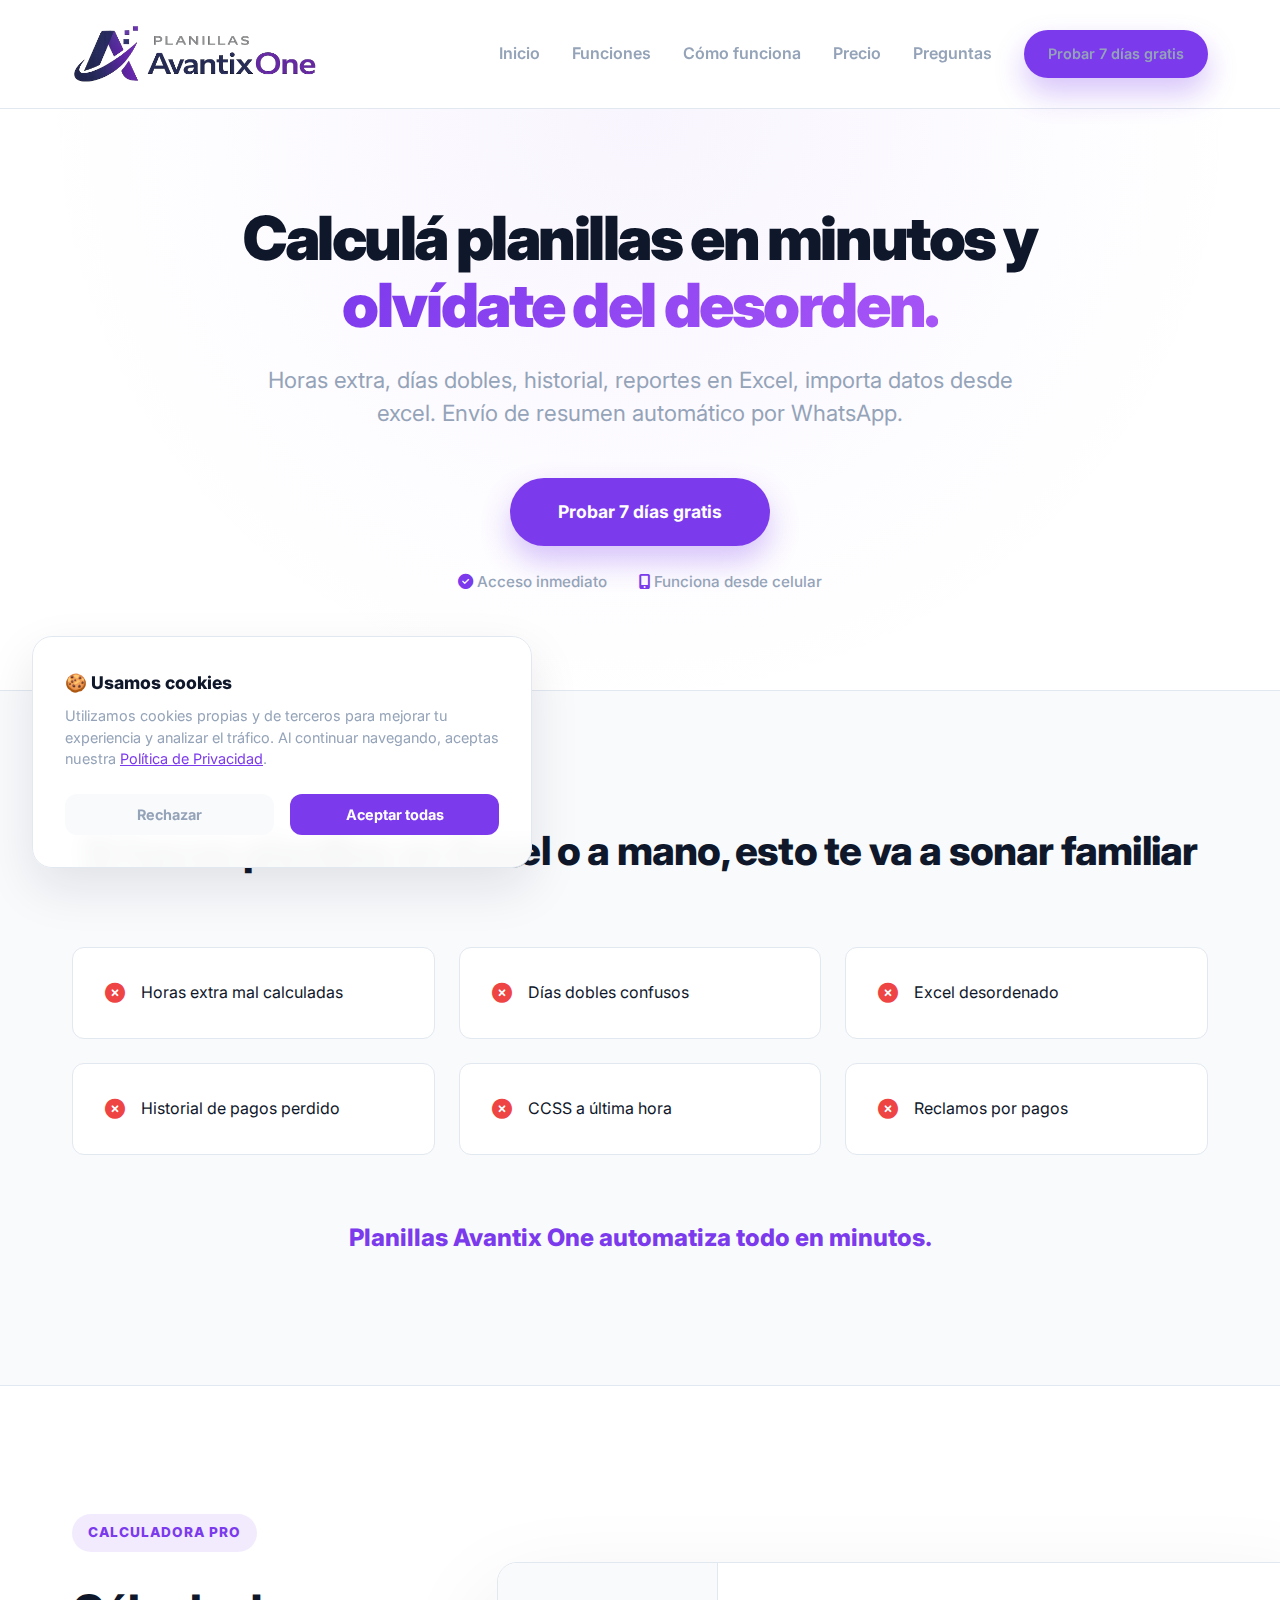
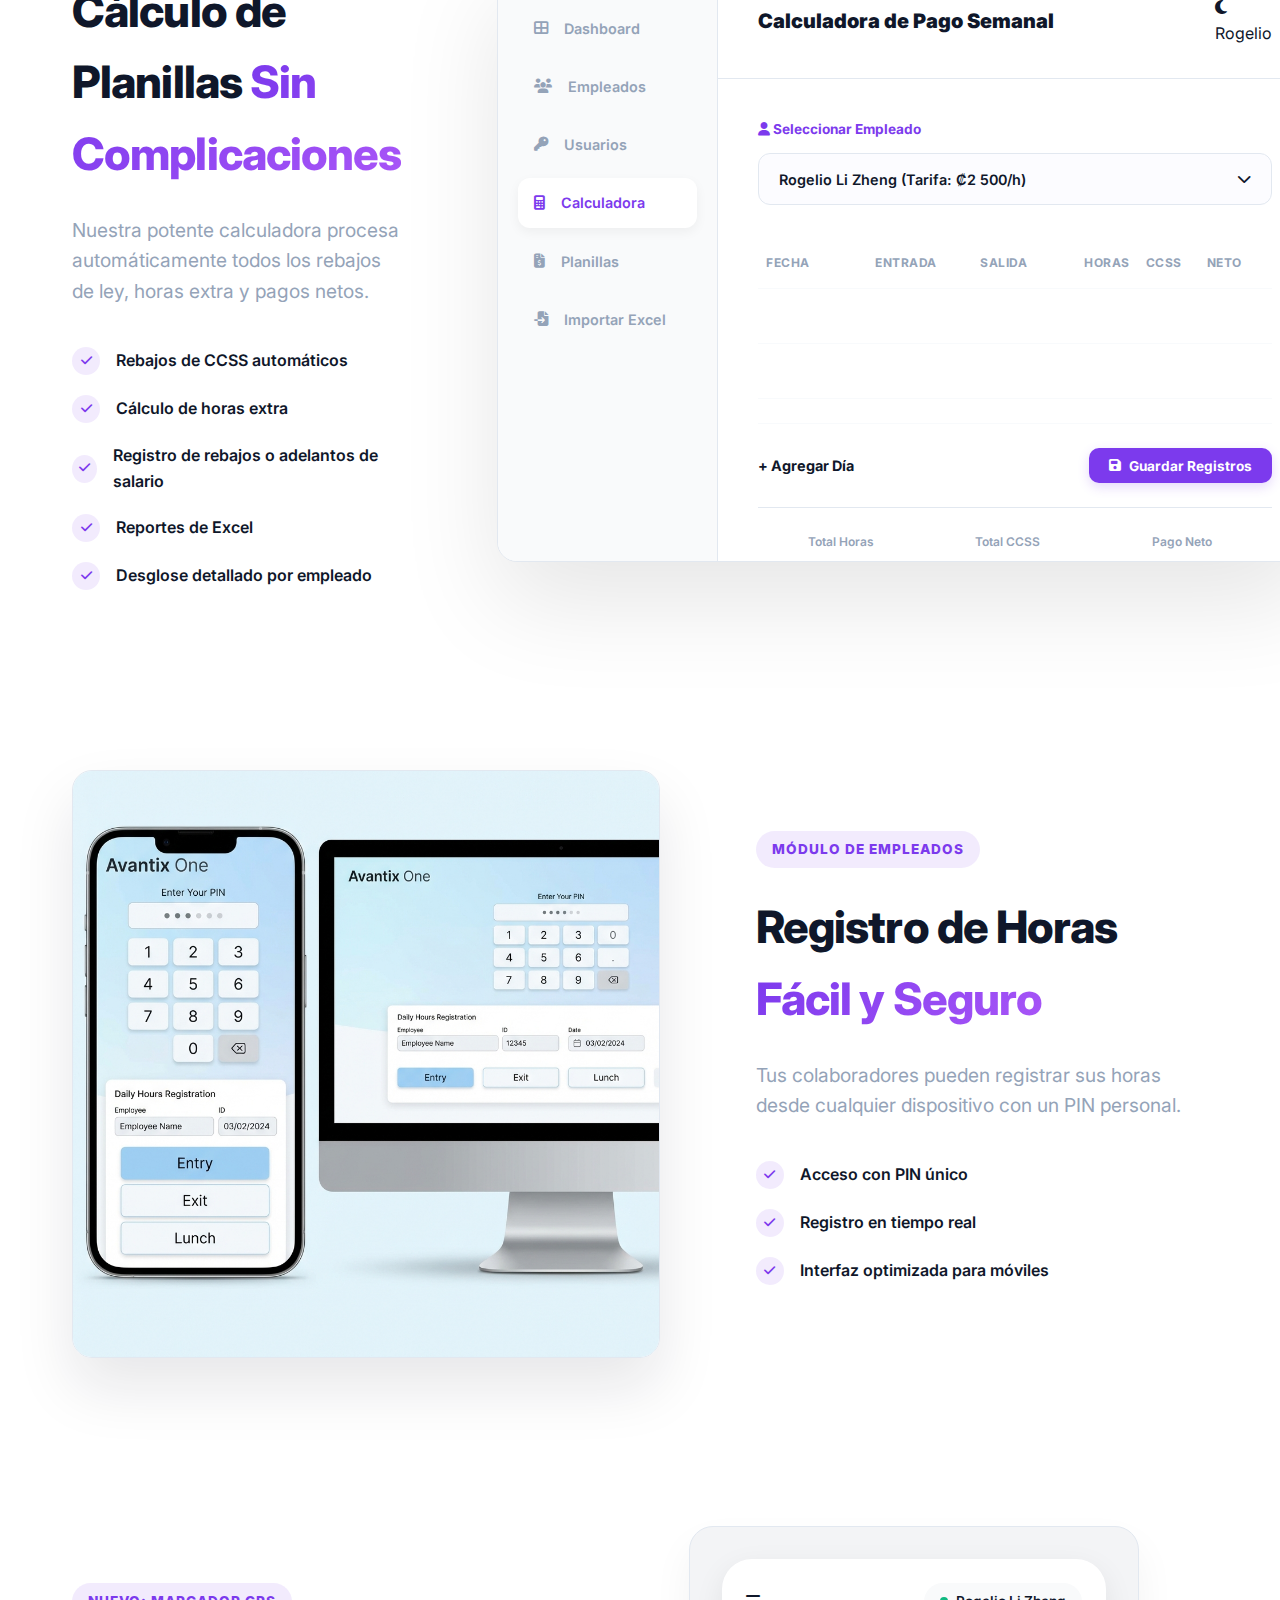
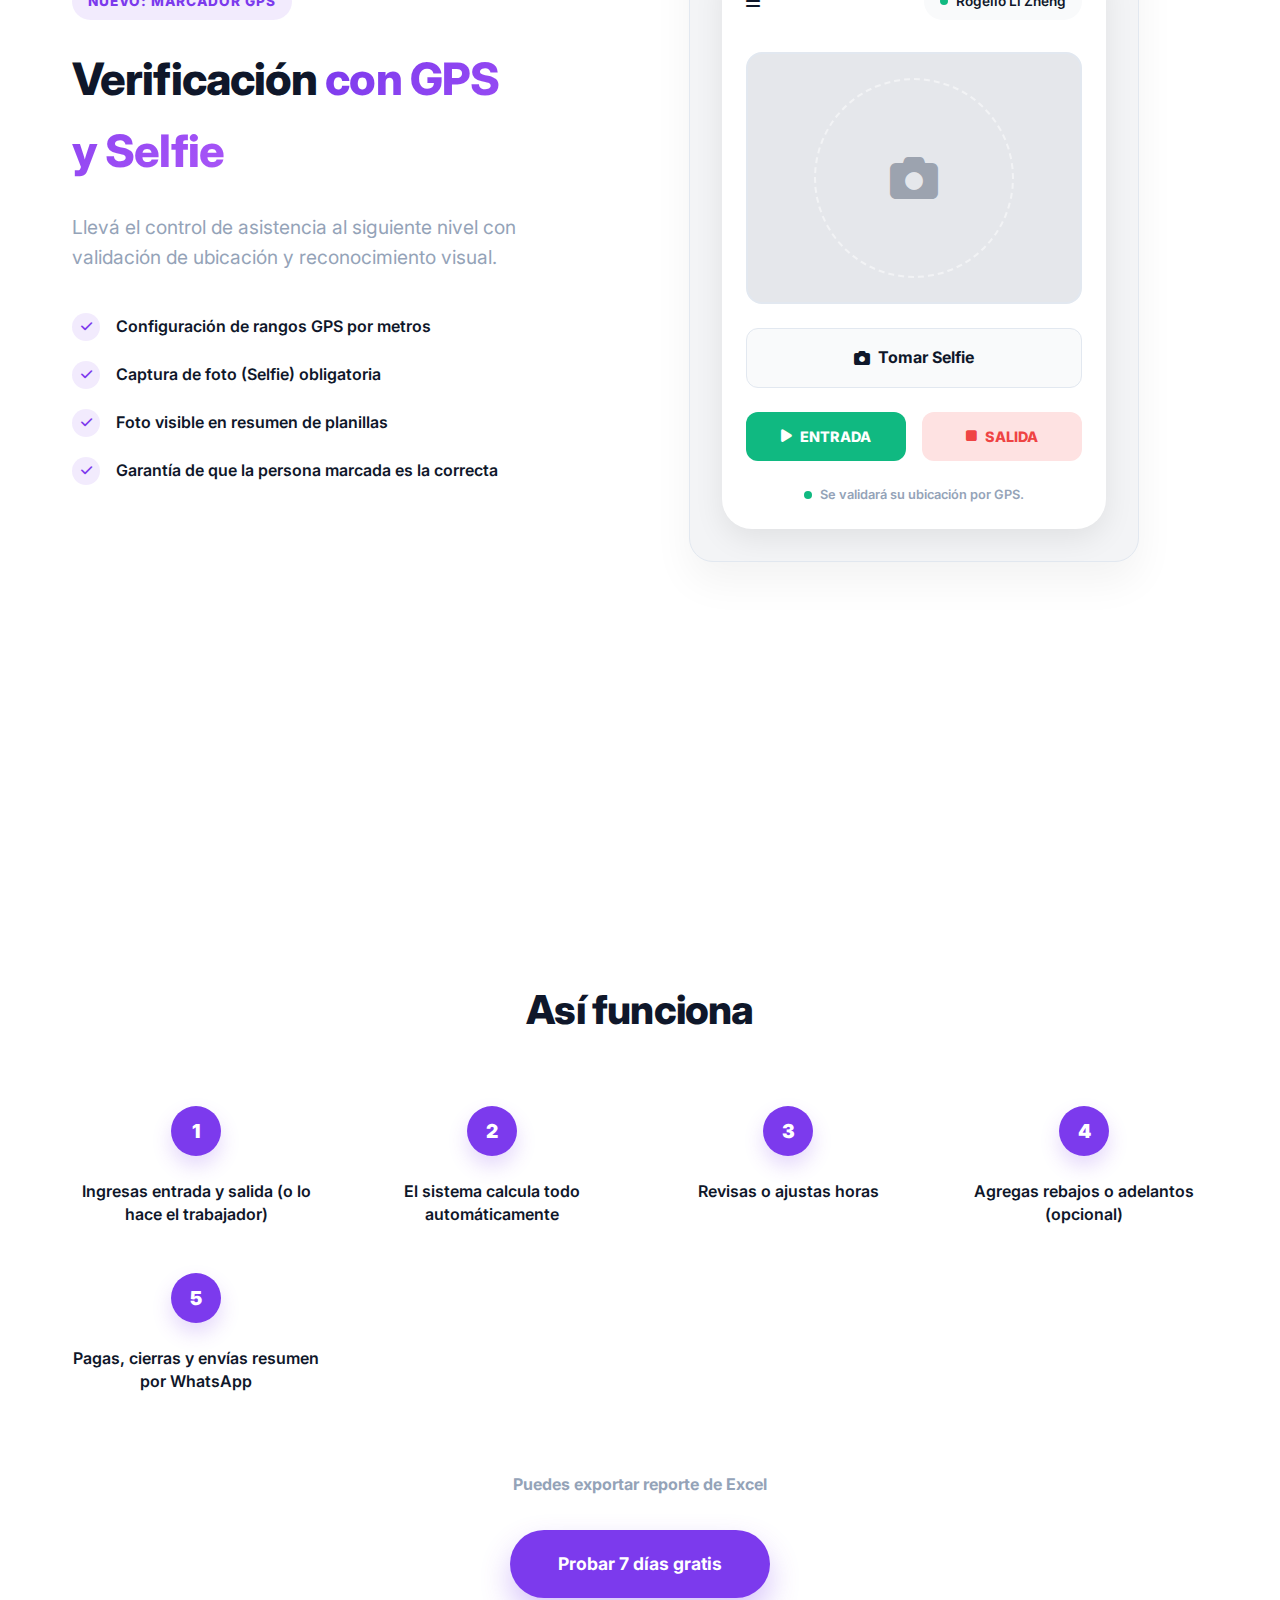
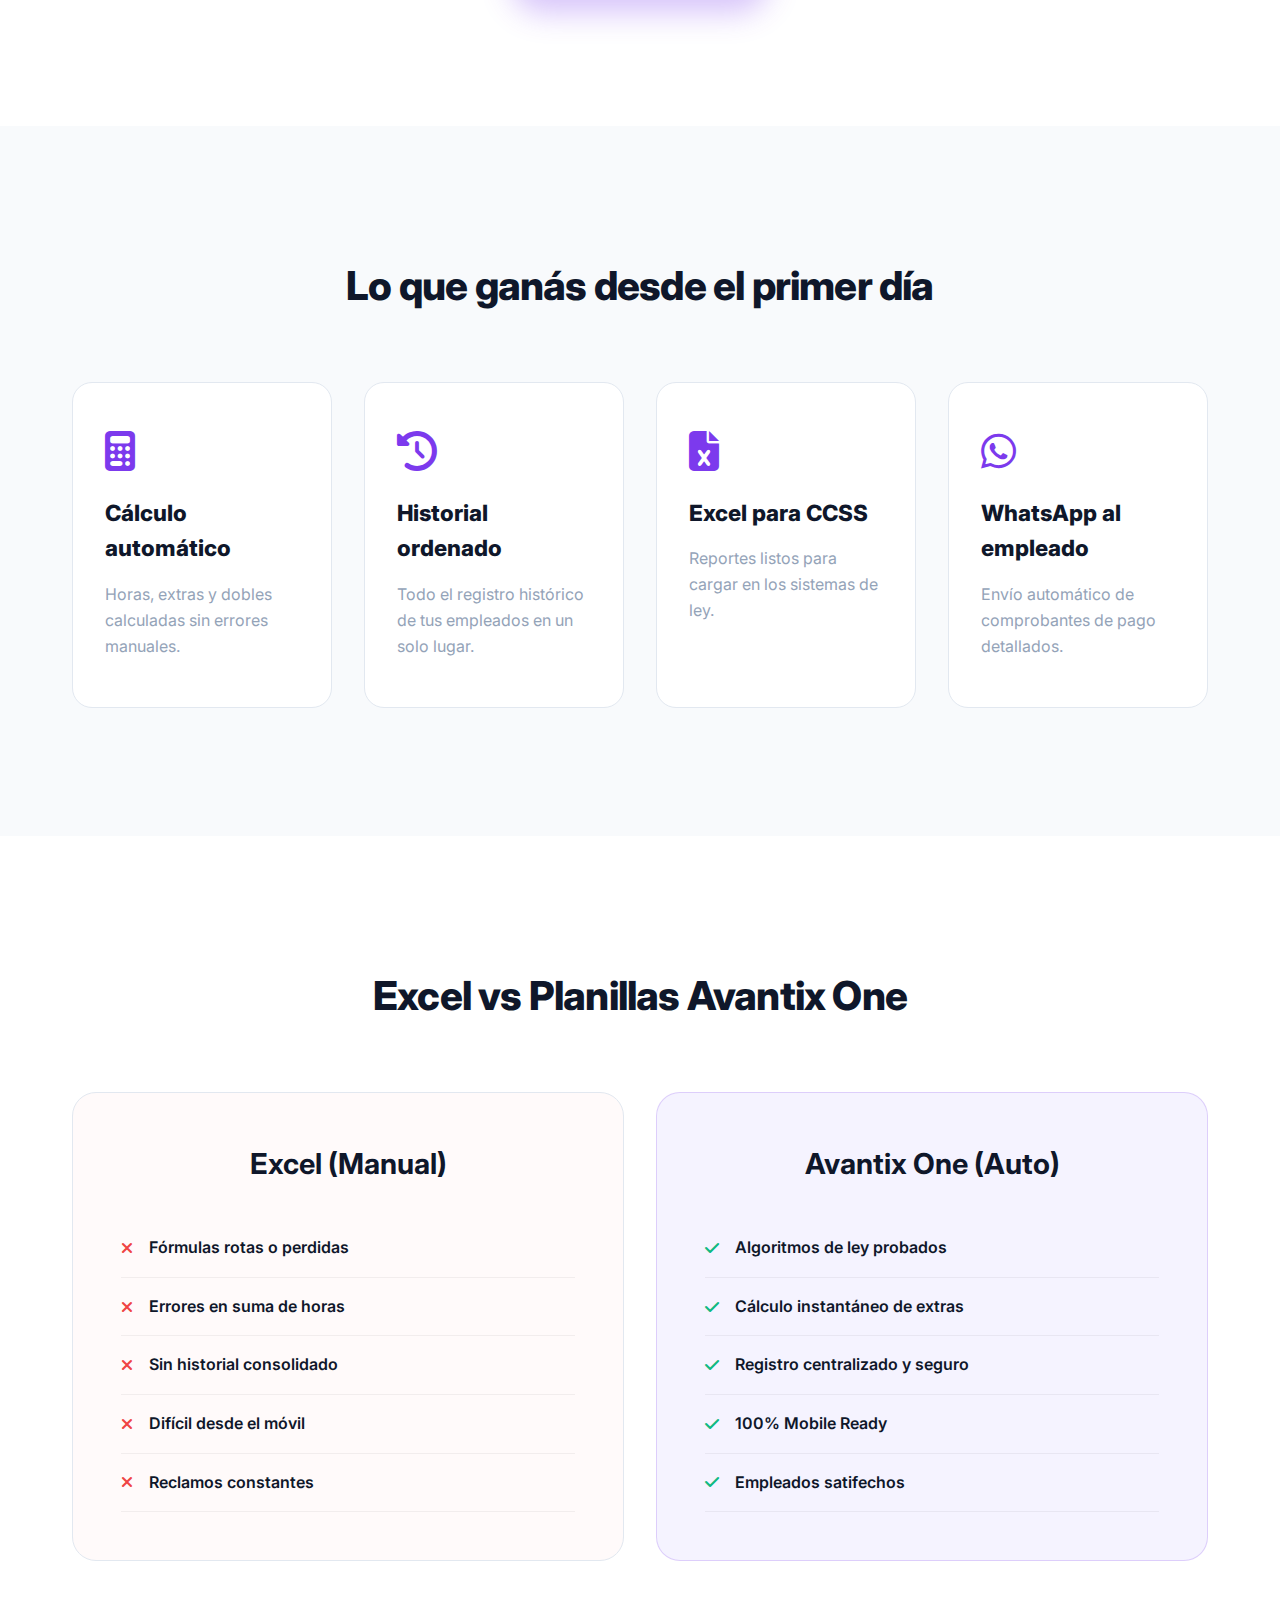
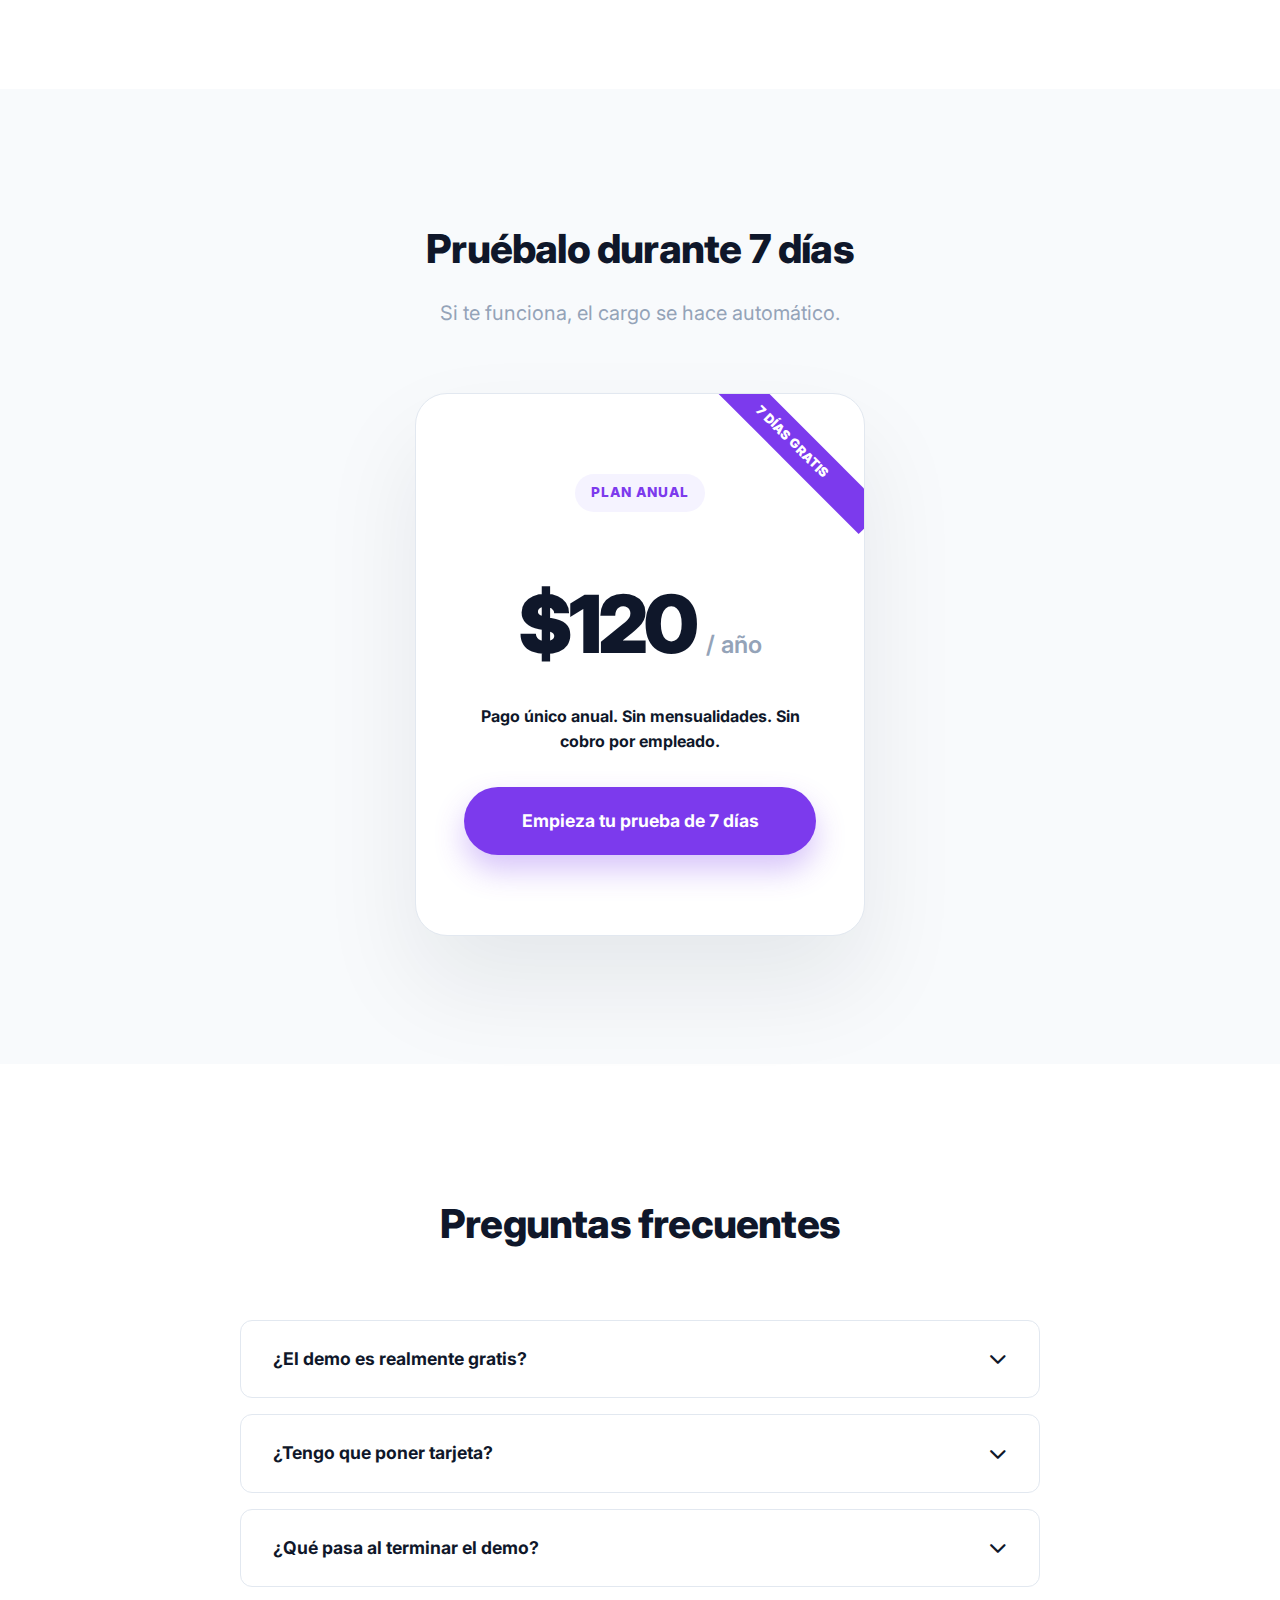
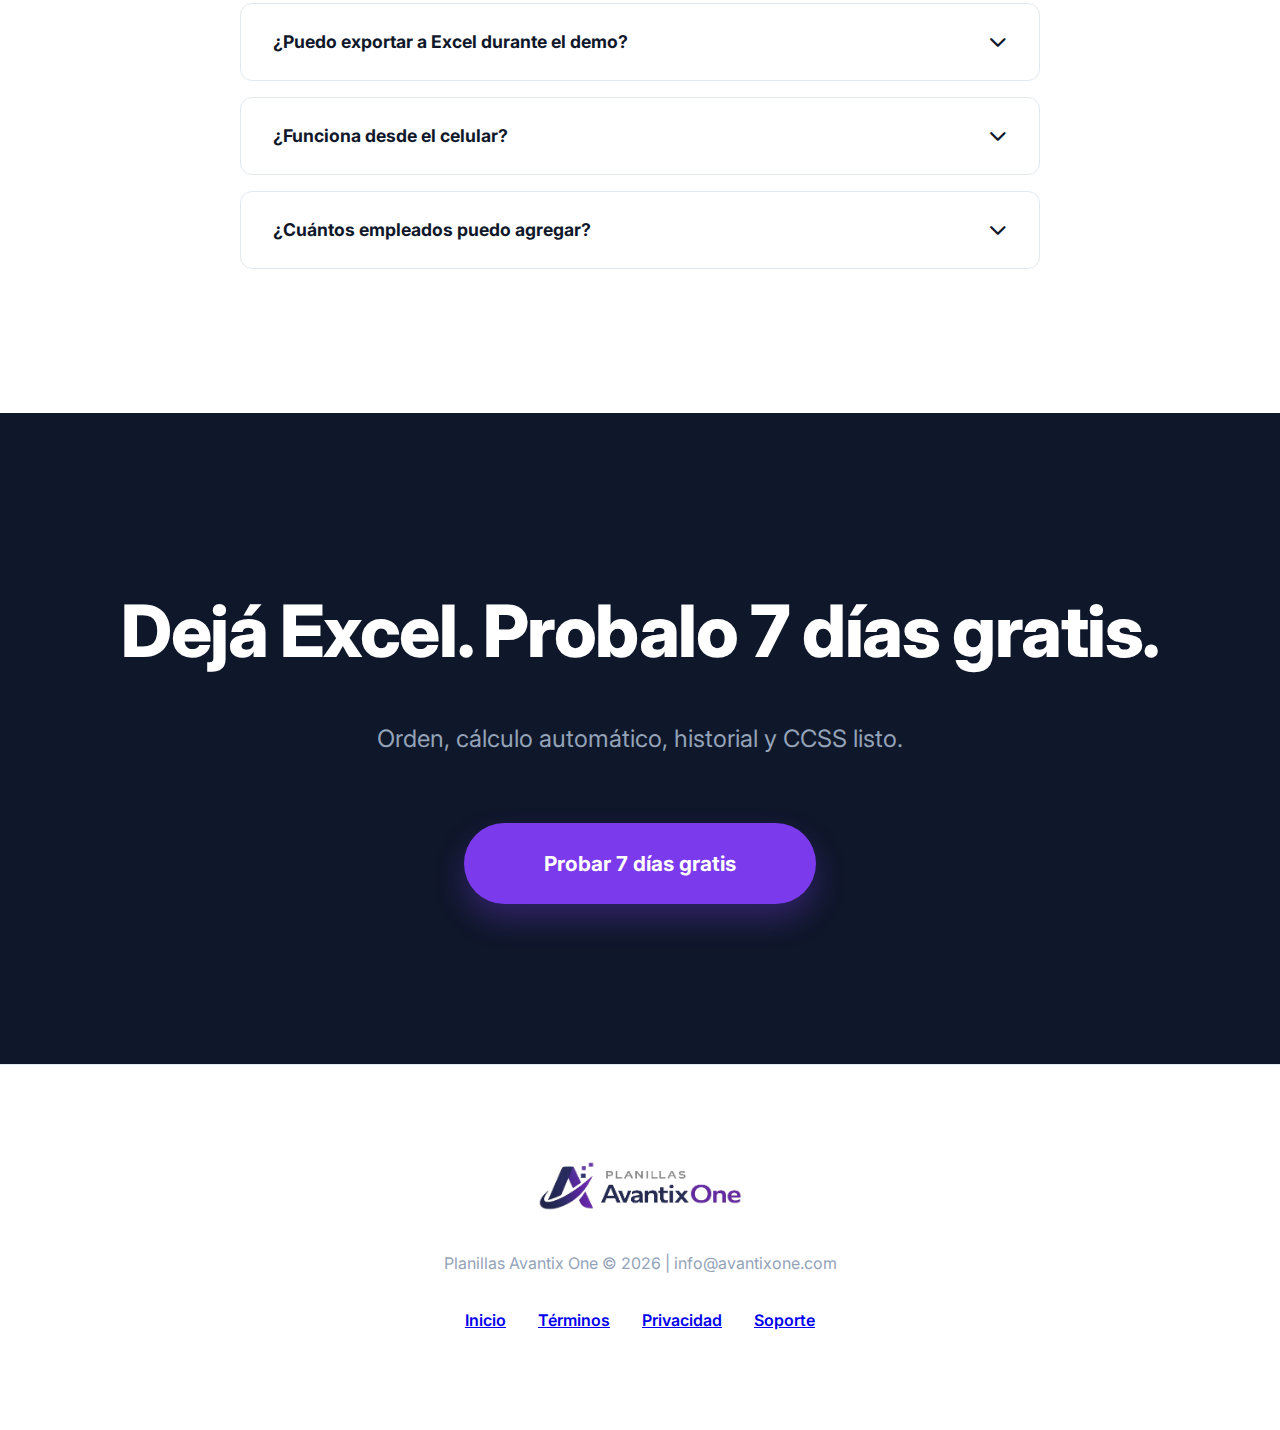
<file: planillas.html>
<!DOCTYPE html>
<html lang="es">

<head>
    <meta charset="UTF-8">
    <meta name="viewport" content="width=device-width, initial-scale=1.0">
    <title>Planillas Avantix One | Cálculo automático y gestión de nómina</title>
    <meta name="description"
        content="Planillas Avantix One: calculá planillas en minutos sin Excel. Horas extra, días dobles, historial, WhatsApp automático y Excel listo para CCSS. Probalo 7 días gratis.">
    <link rel="icon" type="image/png" href="favicon.png">
    <link rel="stylesheet" href="style.css?v=2.5">
    <link rel="preconnect" href="https://fonts.googleapis.com">
    <link rel="preconnect" href="https://fonts.gstatic.com" crossorigin>
    <link href="https://fonts.googleapis.com/css2?family=Inter:wght@400;500;600;700;800;900&display=swap"
        rel="stylesheet">
    <link rel="stylesheet" href="https://cdnjs.cloudflare.com/ajax/libs/font-awesome/6.4.0/css/all.min.css">
</head>

<body>
    <!-- Navbar -->
    <nav class="header-nav">
        <div class="container" style="display: flex; justify-content: space-between; align-items: center; width: 100%;">
            <a href="#" class="logo">
                <img src="img/logo-planillas.png" alt="Avantix One" class="logo-img">
            </a>
            <div class="desktop-nav">
                <a href="index.html">Inicio</a>
                <a href="#funciones">Funciones</a>
                <a href="#como-funciona">Cómo funciona</a>
                <a href="#precio">Precio</a>
                <a href="#faq">Preguntas</a>
                <a href="https://pay.hotmart.com/L104170872R" target="_blank" class="cta-button"
                    style="padding: 0.75rem 1.5rem; font-size: 0.9rem;">Probar 7 días gratis</a>
            </div>
            <button class="mobile-menu-toggle" aria-label="Abrir menú">
                <i class="fas fa-bars"></i>
            </button>
        </div>
    </nav>

    <!-- Mobile Nav -->
    <div class="mobile-nav-overlay">
        <nav class="mobile-nav">
            <button class="close-menu" aria-label="Cerrar menú">&times;</button>
            <a href="index.html" class="mobile-link">Inicio</a>
            <a href="#funciones" class="mobile-link">Funciones</a>
            <a href="#como-funciona" class="mobile-link">Cómo funciona</a>
            <a href="#precio" class="mobile-link">Precio</a>
            <a href="#faq" class="mobile-link">Preguntas</a>
            <a href="https://pay.hotmart.com/L104170872R" target="_blank" class="cta-button">Probar 7 días gratis</a>
        </nav>
    </div>

    <!-- Hero -->
    <header class="hero">
        <div class="container">
            <h1>Calculá planillas en minutos y <span class="gradient-text">olvídate del desorden.</span></h1>
            <p>Horas extra, días dobles, historial, reportes en Excel, importa datos desde excel. Envío de resumen
                automático por WhatsApp.</p>
            <div class="hero-btns">
                <a href="https://pay.hotmart.com/L104170872R" target="_blank" class="cta-button">Probar 7 días
                    gratis</a>
                <div class="microcopy">
                    <span><i class="fas fa-check-circle" style="color: var(--primary);"></i> Acceso inmediato</span>
                    <span><i class="fas fa-mobile-alt" style="color: var(--primary);"></i> Funciona desde celular</span>
                </div>
            </div>
        </div>
    </header>

    <!-- Sección Dolor -->
    <section id="dolor" class="pain-section">
        <div class="container">
            <div class="section-header">
                <h2>Si haces planillas en Excel o a mano, esto te va a sonar familiar</h2>
            </div>
            <div class="pain-grid">
                <div class="pain-card"><i class="fas fa-times-circle"></i> <span>Horas extra mal calculadas</span></div>
                <div class="pain-card"><i class="fas fa-times-circle"></i> <span>Días dobles confusos</span></div>
                <div class="pain-card"><i class="fas fa-times-circle"></i> <span>Excel desordenado</span></div>
                <div class="pain-card"><i class="fas fa-times-circle"></i> <span>Historial de pagos perdido</span></div>
                <div class="pain-card"><i class="fas fa-times-circle"></i> <span>CCSS a última hora</span></div>
                <div class="pain-card"><i class="fas fa-times-circle"></i> <span>Reclamos por pagos</span></div>
            </div>
            <p class="pain-footer">Planillas Avantix One automatiza todo en minutos.</p>
        </div>
    </section>

    <!-- Features Detailed (Existing + Mockup) -->
    <section id="funciones" class="features-detailed">
        <div class="container">
            <!-- Calculadora Pro con Mockup -->
            <div class="feature-row">
                <div class="feature-text">
                    <span class="badge">Calculadora Pro</span>
                    <h2>Cálculo de Planillas <span class="gradient-text">Sin Complicaciones</span></h2>
                    <p>Nuestra potente calculadora procesa automáticamente todos los rebajos de ley, horas extra y pagos
                        netos.</p>
                    <ul class="feature-list">
                        <li><i class="fas fa-check"></i> Rebajos de CCSS automáticos</li>
                        <li><i class="fas fa-check"></i> Cálculo de horas extra</li>
                        <li><i class="fas fa-check"></i> Registro de rebajos o adelantos de salario</li>
                        <li><i class="fas fa-check"></i> Reportes de Excel</li>
                        <li><i class="fas fa-check"></i> Desglose detallado por empleado</li>
                    </ul>
                </div>
                <div class="feature-image">
                    <div class="calculator-mockup full-design">
                        <div class="calc-sidebar">
                            <div class="sidebar-item"><i class="fas fa-th-large"></i><span>Dashboard</span></div>
                            <div class="sidebar-item"><i class="fas fa-users"></i><span>Empleados</span></div>
                            <div class="sidebar-item"><i class="fas fa-key"></i><span>Usuarios</span></div>
                            <div class="sidebar-item active"><i class="fas fa-calculator"></i><span>Calculadora</span>
                            </div>
                            <div class="sidebar-item"><i class="fas fa-file-invoice-dollar"></i><span>Planillas</span>
                            </div>
                            <div class="sidebar-item"><i class="fas fa-file-import"></i><span>Importar Excel</span>
                            </div>
                        </div>
                        <div class="calc-main">
                            <div class="calc-header-v2">
                                <div class="calc-title">Calculadora de Pago Semanal</div>
                                <div class="calc-top-right">
                                    <div class="theme-toggle"><i class="fas fa-moon"></i></div>
                                    <div class="calc-user">
                                        <span class="dot green"></span> Rogelio
                                    </div>
                                </div>
                            </div>
                            <div class="calc-content">
                                <div class="calc-employee-selection">
                                    <label><i class="fas fa-user"></i> Seleccionar Empleado</label>
                                    <div class="select-box">Rogelio Li Zheng (Tarifa: ₡2 500/h) <i
                                            class="fas fa-chevron-down"></i></div>
                                </div>
                                <div class="calc-table-wrapper">
                                    <table class="calc-table">
                                        <thead>
                                            <tr>
                                                <th>Fecha</th>
                                                <th>Entrada</th>
                                                <th>Salida</th>
                                                <th>Horas</th>
                                                <th>CCSS</th>
                                                <th>Neto</th>
                                            </tr>
                                        </thead>
                                        <tbody>
                                            <tr class="animate-row">
                                                <td>14/02/2026 <i class="far fa-calendar"></i></td>
                                                <td>08:00 a.m. <i class="far fa-clock"></i></td>
                                                <td>05:00 p.m. <i class="far fa-clock"></i></td>
                                                <td class="hours-val">9.00h</td>
                                                <td class="ccss-val">₡2 401</td>
                                                <td class="net-val">₡20 099</td>
                                            </tr>
                                            <tr class="animate-row" style="animation-delay: 0.5s;">
                                                <td>15/02/2026 <i class="far fa-calendar"></i></td>
                                                <td>08:00 a.m. <i class="far fa-clock"></i></td>
                                                <td>05:00 p.m. <i class="far fa-clock"></i></td>
                                                <td class="hours-val">9.00h</td>
                                                <td class="ccss-val">₡2 401</td>
                                                <td class="net-val">₡20 099</td>
                                            </tr>
                                        </tbody>
                                    </table>
                                </div>
                                <div class="calc-actions">
                                    <span class="add-day">+ Agregar Día</span>
                                    <button class="save-btn"><i class="fas fa-save"></i> Guardar Registros</button>
                                </div>
                                <div class="calc-summary-v2">
                                    <div class="summary-box"><small>Total Horas</small>
                                        <div class="val hours-total">18.00h</div>
                                    </div>
                                    <div class="summary-box"><small>Total CCSS</small>
                                        <div class="val ccss-total">₡4 802</div>
                                    </div>
                                    <div class="summary-box primary"><small>Pago Neto</small>
                                        <div class="val net-total pulse">₡40 198</div>
                                    </div>
                                </div>
                            </div>
                        </div>
                    </div>
                </div>
            </div>

            <!-- Módulo de Empleados -->
            <div class="feature-row reverse">
                <div class="feature-text">
                    <span class="badge">Módulo de Empleados</span>
                    <h2>Registro de Horas <span class="gradient-text">Fácil y Seguro</span></h2>
                    <p>Tus colaboradores pueden registrar sus horas desde cualquier dispositivo con un PIN personal.</p>
                    <ul class="feature-list">
                        <li><i class="fas fa-check"></i> Acceso con PIN único</li>
                        <li><i class="fas fa-check"></i> Registro en tiempo real</li>
                        <li><i class="fas fa-check"></i> Interfaz optimizada para móviles</li>
                    </ul>
                </div>
                <div class="feature-image">
                    <img src="img/employee-portal.png" alt="Módulo de Empleados">
                </div>
            </div>

            <!-- Nuevo: Marcador de Asistencia (Marcador GPS + Selfie) -->
            <div class="feature-row">
                <div class="feature-text">
                    <span class="badge">Nuevo: Marcador GPS</span>
                    <h2>Verificación <span class="gradient-text">con GPS y Selfie</span></h2>
                    <p>Llevá el control de asistencia al siguiente nivel con validación de ubicación y reconocimiento
                        visual.</p>
                    <ul class="feature-list">
                        <li><i class="fas fa-check"></i> Configuración de rangos GPS por metros</li>
                        <li><i class="fas fa-check"></i> Captura de foto (Selfie) obligatoria</li>
                        <li><i class="fas fa-check"></i> Foto visible en resumen de planillas</li>
                        <li><i class="fas fa-check"></i> Garantía de que la persona marcada es la correcta</li>
                    </ul>
                </div>
                <div class="feature-image">
                    <div class="marker-mockup">
                        <div class="marker-phone">
                            <div class="marker-header">
                                <i class="fas fa-bars"></i>
                                <div class="marker-user">
                                    <span class="dot green"
                                        style="width: 8px; height: 8px; background: #10B981; border-radius: 50%; display: inline-block;"></span>
                                    Rogelio Li Zheng
                                </div>
                            </div>
                            <div class="camera-preview">
                                <div class="camera-overlay"></div>
                            </div>
                            <div class="selfie-btn">
                                <i class="fas fa-camera"></i> Tomar Selfie
                            </div>
                            <div class="marker-actions">
                                <button class="action-btn entrada">
                                    <i class="fas fa-play"></i> ENTRADA
                                </button>
                                <button class="action-btn salida">
                                    <i class="fas fa-stop"></i> SALIDA
                                </button>
                            </div>
                            <div class="gps-badge">
                                <div class="gps-dot"></div>
                                Se validará su ubicación por GPS.
                            </div>
                        </div>
                    </div>
                </div>
            </div>
        </div>
    </section>

    <!-- Cómo funciona -->
    <section id="como-funciona" class="how-it-works">
        <div class="container">
            <div class="section-header">
                <h2>Así funciona</h2>
            </div>
            <div class="steps-container">
                <div class="step">
                    <div class="step-num">1</div>
                    <p>Ingresas entrada y salida (o lo hace el trabajador)</p>
                </div>
                <div class="step">
                    <div class="step-num">2</div>
                    <p>El sistema calcula todo automáticamente</p>
                </div>
                <div class="step">
                    <div class="step-num">3</div>
                    <p>Revisas o ajustas horas</p>
                </div>
                <div class="step">
                    <div class="step-num">4</div>
                    <p>Agregas rebajos o adelantos (opcional)</p>
                </div>
                <div class="step">
                    <div class="step-num">5</div>
                    <p>Pagas, cierras y envías resumen por WhatsApp</p>
                </div>
            </div>
            <div style="text-align: center;">
                <p style="margin-bottom: 2rem; font-weight: 700; color: var(--text-muted);">Puedes exportar reporte de
                    Excel</p>
                <a href="https://pay.hotmart.com/L104170872R" target="_blank" class="cta-button">Probar 7 días
                    gratis</a>
            </div>
        </div>
    </section>

    <!-- Beneficios Clave -->
    <section class="key-benefits">
        <div class="container">
            <div class="section-header">
                <h2>Lo que ganás desde el primer día</h2>
            </div>
            <div class="benefits-grid">
                <div class="benefit-card">
                    <i class="fas fa-calculator"></i>
                    <h3>Cálculo automático</h3>
                    <p>Horas, extras y dobles calculadas sin errores manuales.</p>
                </div>
                <div class="benefit-card">
                    <i class="fas fa-history"></i>
                    <h3>Historial ordenado</h3>
                    <p>Todo el registro histórico de tus empleados en un solo lugar.</p>
                </div>
                <div class="benefit-card">
                    <i class="fas fa-file-excel"></i>
                    <h3>Excel para CCSS</h3>
                    <p>Reportes listos para cargar en los sistemas de ley.</p>
                </div>
                <div class="benefit-card">
                    <i class="fab fa-whatsapp"></i>
                    <h3>WhatsApp al empleado</h3>
                    <p>Envío automático de comprobantes de pago detallados.</p>
                </div>
            </div>
        </div>
    </section>

    <!-- Comparación -->
    <section class="comparison-section">
        <div class="container">
            <div class="section-header">
                <h2>Excel vs Planillas Avantix One</h2>
            </div>
            <div class="comparison-grid">
                <div class="comparison-card bad">
                    <h3>Excel (Manual)</h3>
                    <ul class="comparison-list">
                        <li><i class="fas fa-times"></i> Fórmulas rotas o perdidas</li>
                        <li><i class="fas fa-times"></i> Errores en suma de horas</li>
                        <li><i class="fas fa-times"></i> Sin historial consolidado</li>
                        <li><i class="fas fa-times"></i> Difícil desde el móvil</li>
                        <li><i class="fas fa-times"></i> Reclamos constantes</li>
                    </ul>
                </div>
                <div class="comparison-card good">
                    <h3>Avantix One (Auto)</h3>
                    <ul class="comparison-list">
                        <li><i class="fas fa-check"></i> Algoritmos de ley probados</li>
                        <li><i class="fas fa-check"></i> Cálculo instantáneo de extras</li>
                        <li><i class="fas fa-check"></i> Registro centralizado y seguro</li>
                        <li><i class="fas fa-check"></i> 100% Mobile Ready</li>
                        <li><i class="fas fa-check"></i> Empleados satifechos</li>
                    </ul>
                </div>
            </div>
        </div>
    </section>

    <!-- Precio -->
    <section id="precio" class="pricing-section">
        <div class="container">
            <div class="section-header">
                <h2>Pruébalo durante 7 días</h2>
                <p>Si te funciona, el cargo se hace automático.</p>
            </div>
            <div class="pricing-card">
                <span class="badge" style="background: #F5F3FF; margin-bottom: 2rem;">PLAN ANUAL</span>
                <div class="price">$120 <span>/ año</span></div>
                <p style="margin-bottom: 2rem; font-weight: 700; color: var(--secondary);">Pago único anual. Sin
                    mensualidades. Sin cobro por empleado.</p>
                <a href="https://pay.hotmart.com/L104170872R" target="_blank" class="cta-button"
                    style="width: 100%;">Empieza tu prueba de 7 días</a>
            </div>
        </div>
    </section>

    <!-- FAQ -->
    <section id="faq" class="faq">
        <div class="container">
            <div class="section-header">
                <h2>Preguntas frecuentes</h2>
            </div>
            <div class="faq-container">
                <div class="faq-item">
                    <div class="faq-question">¿El demo es realmente gratis? <i class="fas fa-chevron-down"></i></div>
                    <div class="faq-answer">Sí, tienes 7 días completos para probar todas las funciones sin
                        restricciones.</div>
                </div>
                <div class="faq-item">
                    <div class="faq-question">¿Tengo que poner tarjeta? <i class="fas fa-chevron-down"></i></div>
                    <div class="faq-answer">Sí, Hotmart requiere una tarjeta de crédito o débito válida para iniciar el
                        periodo de prueba.</div>
                </div>
                <div class="faq-item">
                    <div class="faq-question">¿Qué pasa al terminar el demo? <i class="fas fa-chevron-down"></i></div>
                    <div class="faq-answer">Se te procesará el cobro anual automáticamente en Hotmart si no cancelas
                        antes de que terminen los 7 días.</div>
                </div>
                <div class="faq-item">
                    <div class="faq-question">¿Puedo exportar a Excel durante el demo? <i
                            class="fas fa-chevron-down"></i></div>
                    <div class="faq-answer">Sí, todas las funciones de exportación están habilitadas desde el primer
                        minuto.</div>
                </div>
                <div class="faq-item">
                    <div class="faq-question">¿Funciona desde el celular? <i class="fas fa-chevron-down"></i></div>
                    <div class="faq-answer">Sí, la plataforma es 100% responsiva y optimizada para dispositivos móviles.
                    </div>
                </div>
                <div class="faq-item">
                    <div class="faq-question">¿Cuántos empleados puedo agregar? <i class="fas fa-chevron-down"></i>
                    </div>
                    <div class="faq-answer">No hay límites. Puedes agregar todos los trabajadores que tu empresa
                        necesite.</div>
                </div>
            </div>
        </div>
    </section>

    <!-- CTA Final -->
    <section class="cta-final">
        <div class="container">
            <h2>Dejá Excel. Probalo 7 días gratis.</h2>
            <p>Orden, cálculo automático, historial y CCSS listo.</p>
            <a href="https://pay.hotmart.com/L104170872R" target="_blank" class="cta-button"
                style="padding: 1.5rem 5rem; font-size: 1.3rem;">Probar 7 días gratis</a>
        </div>
    </section>

    <!-- Footer -->
    <footer>
        <div class="container">
            <img src="img/logo-planillas.png" alt="Logo" style="height: 50px; margin-bottom: 2rem;">
            <p style="color: var(--text-muted); margin-bottom: 2rem;">Planillas Avantix One © 2026 | info@avantixone.com
            </p>
            <div style="display: flex; justify-content: center; gap: 2rem; font-weight: 600;">
                <a href="index.html">Inicio</a>
                <a href="terminos.html">Términos</a>
                <a href="privacidad.html">Privacidad</a>
                <a href="soporte.html">Soporte</a>
            </div>
        </div>
    </footer>

    <script>
        // Menu Toggle
        const menuToggle = document.querySelector('.mobile-menu-toggle');
        const overlay = document.querySelector('.mobile-nav-overlay');
        const closeBtn = document.querySelector('.close-menu');
        const links = document.querySelectorAll('.mobile-link');

        menuToggle.onclick = () => overlay.classList.add('active');
        closeBtn.onclick = () => overlay.classList.remove('active');
        links.forEach(l => l.onclick = () => overlay.classList.remove('active'));

        // FAQ accordion
        document.querySelectorAll('.faq-question').forEach(q => {
            q.onclick = () => {
                const item = q.parentElement;
                const isOpen = item.classList.contains('active');
                document.querySelectorAll('.faq-item').forEach(i => i.classList.remove('active'));
                document.querySelectorAll('.faq-answer').forEach(a => a.style.display = 'none');
                if (!isOpen) {
                    item.classList.add('active');
                    item.querySelector('.faq-answer').style.display = 'block';
                }
            };
        });

        // Animation Logic for Calculator
        function runCalc() {
            const net = document.querySelector('.net-total');
            const hours = document.querySelector('.hours-total');
            const ccss = document.querySelector('.ccss-total');

            let start = 0;
            const animate = (obj, target, prefix = '', suffix = '') => {
                let current = 0;
                const step = () => {
                    current += target / 60;
                    if (current < target) {
                        obj.innerHTML = prefix + Math.floor(current).toLocaleString() + suffix;
                        requestAnimationFrame(step);
                    } else {
                        obj.innerHTML = prefix + target.toLocaleString() + suffix;
                    }
                };
                step();
            };

            animate(net, 40198, '₡');
            animate(ccss, 4802, '₡');
            hours.innerHTML = '18.00h'; // Simple for hours
        }

        const obs = new IntersectionObserver((es) => {
            if (es[0].isIntersecting) runCalc();
        }, { threshold: 0.5 });
        obs.observe(document.querySelector('.calculator-mockup'));
    </script>
    <script src="cookies.js"></script>
</body>

</html>
</file>
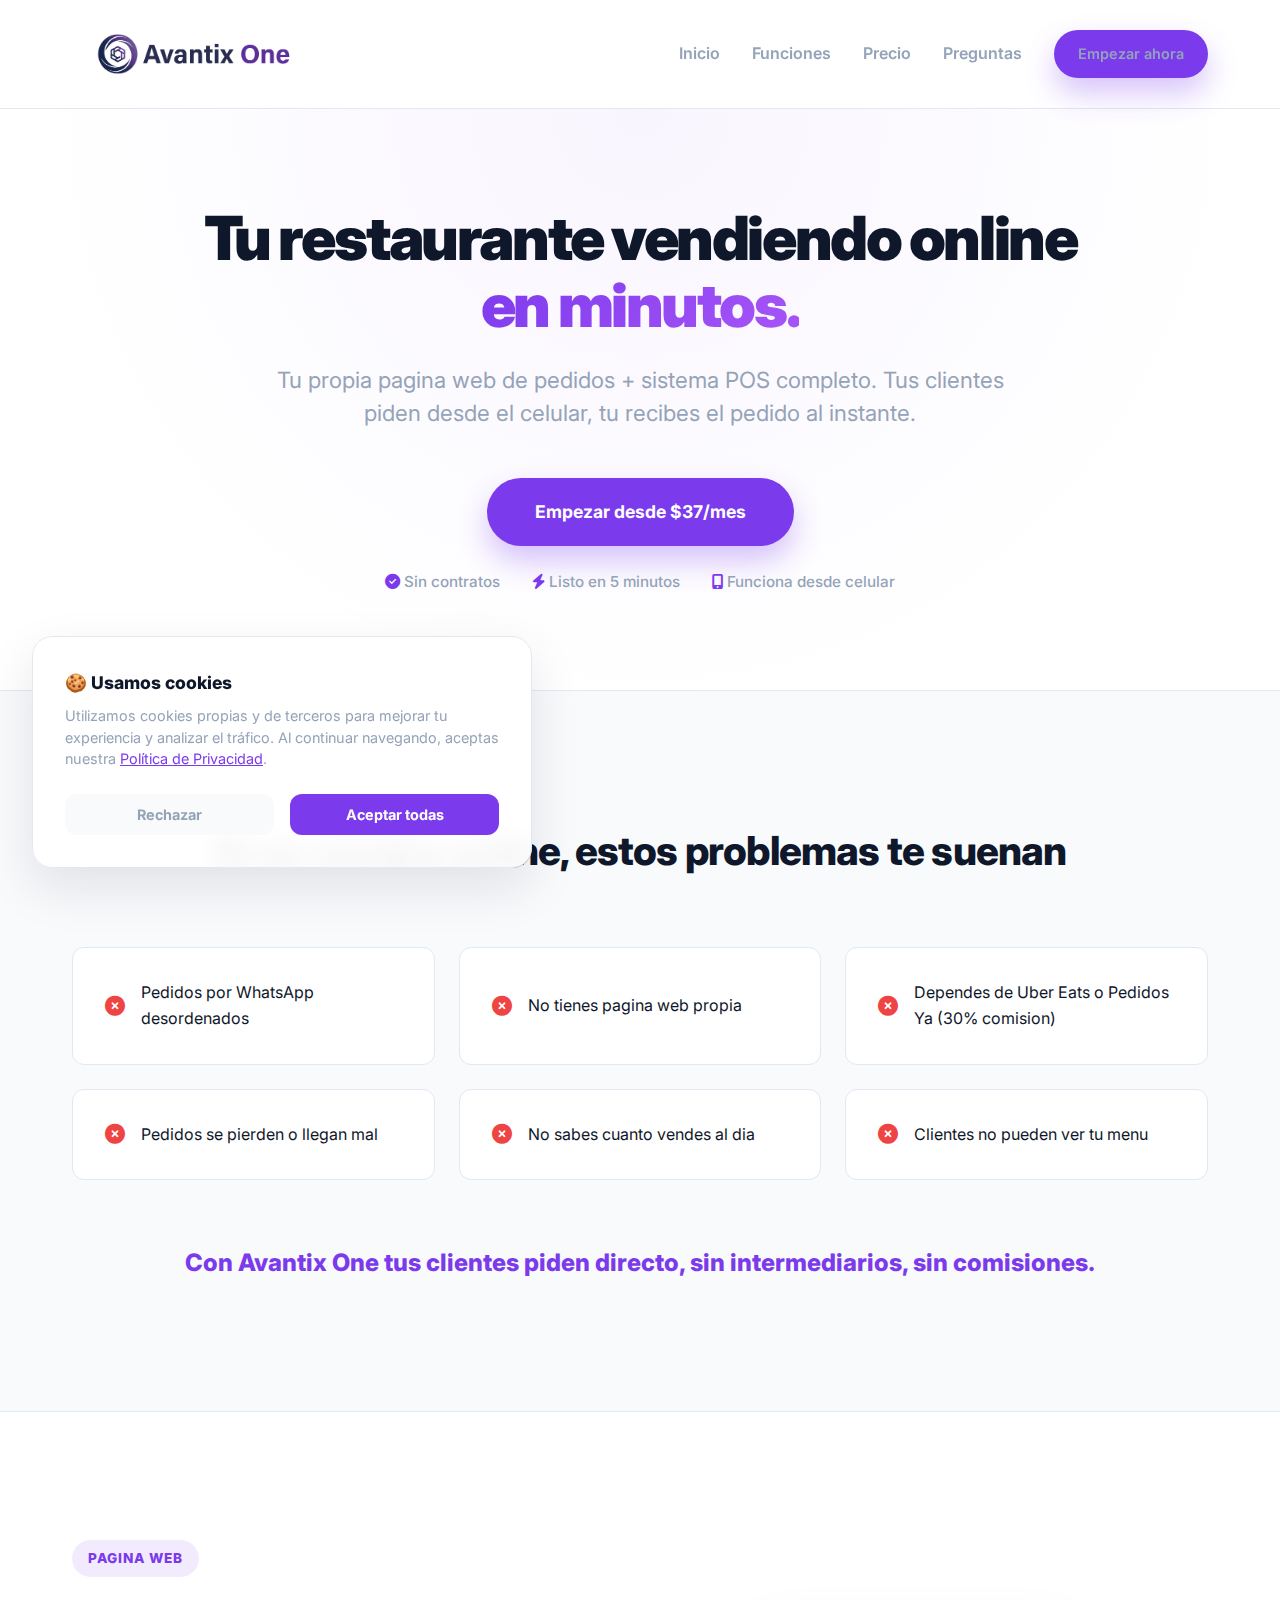
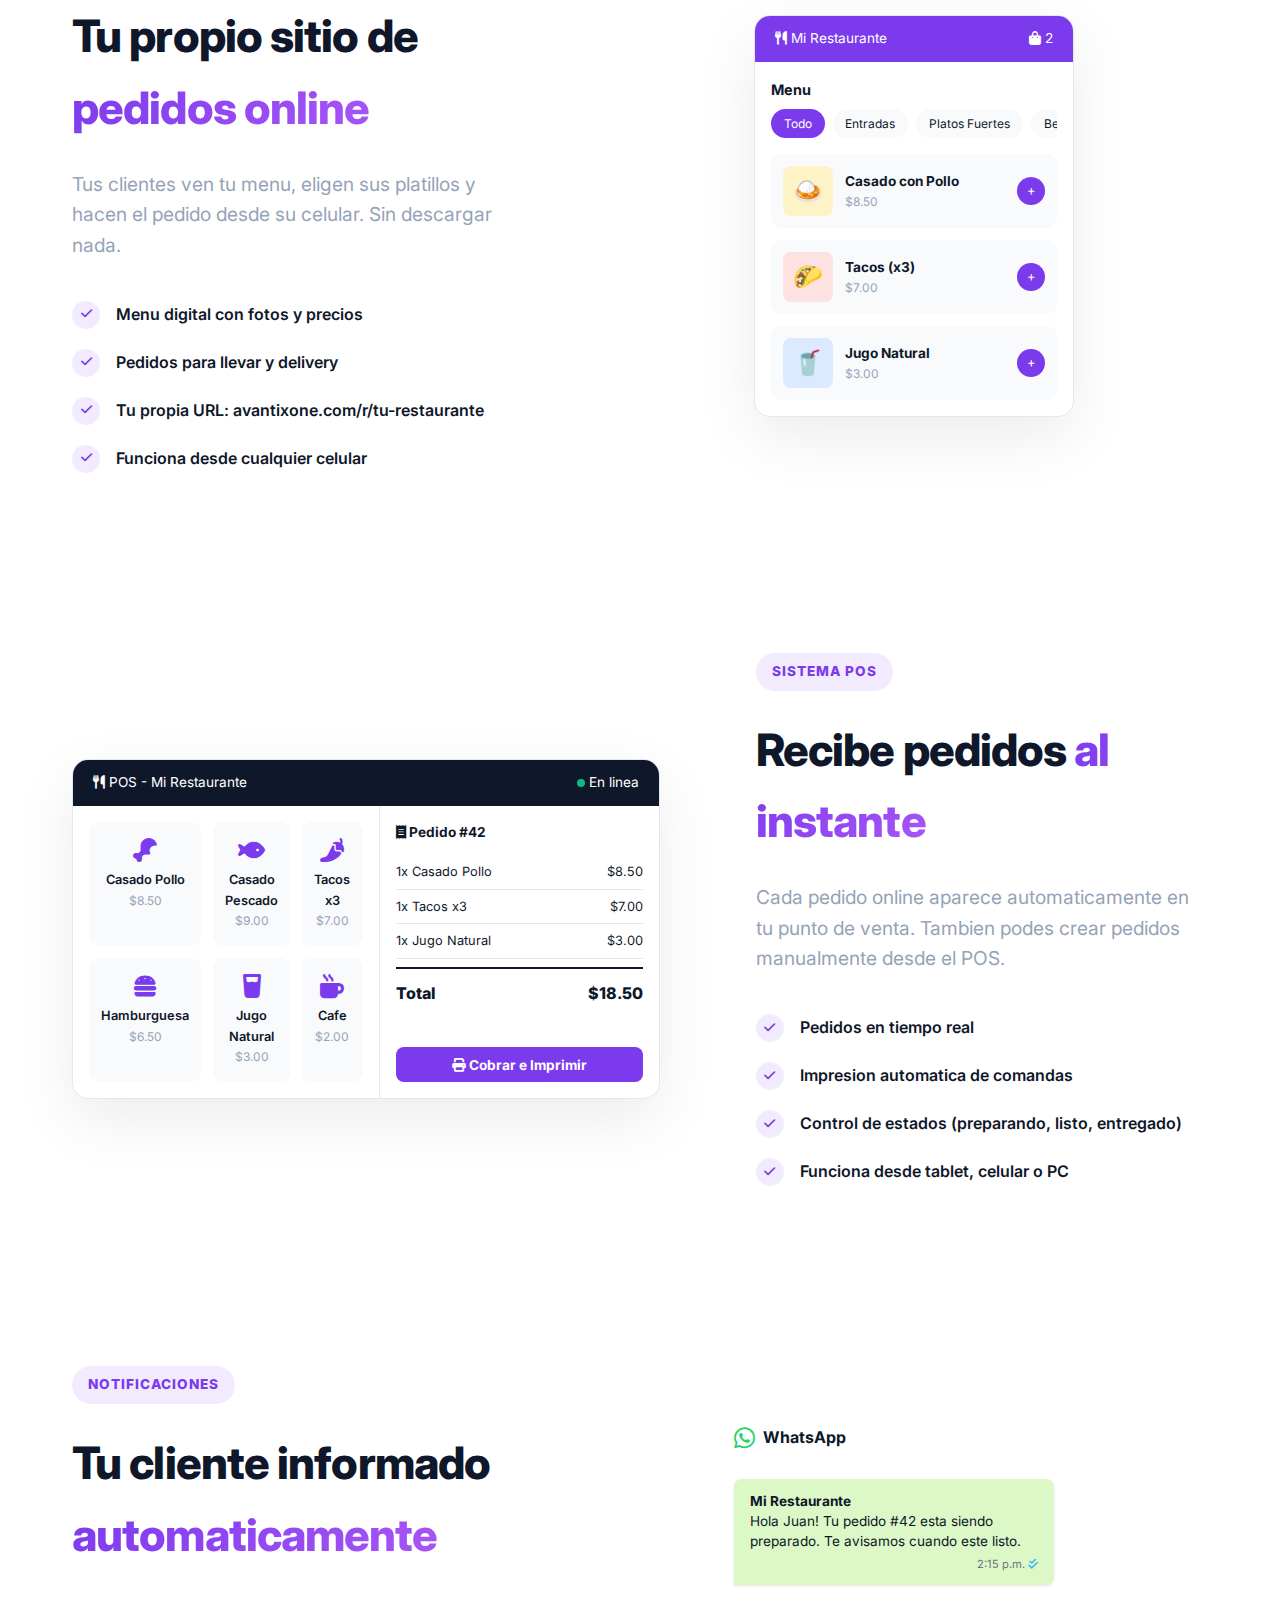
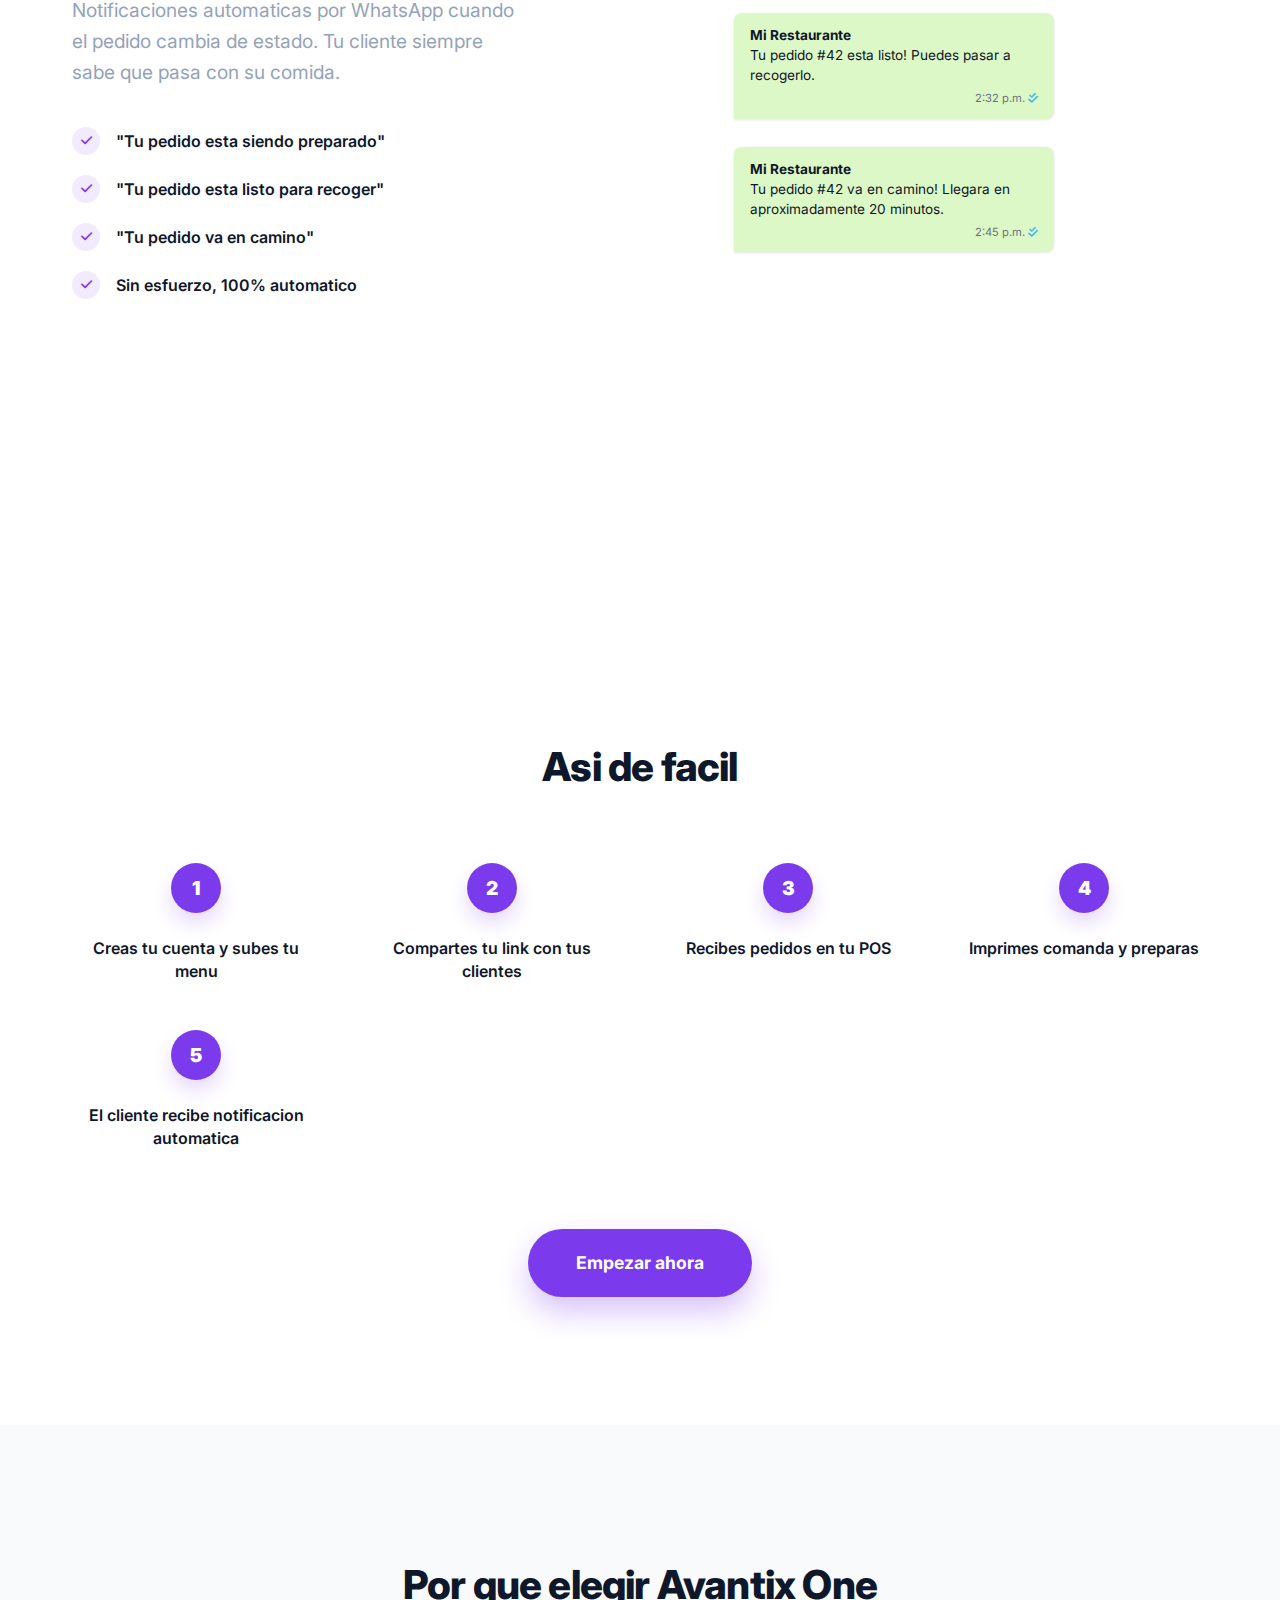
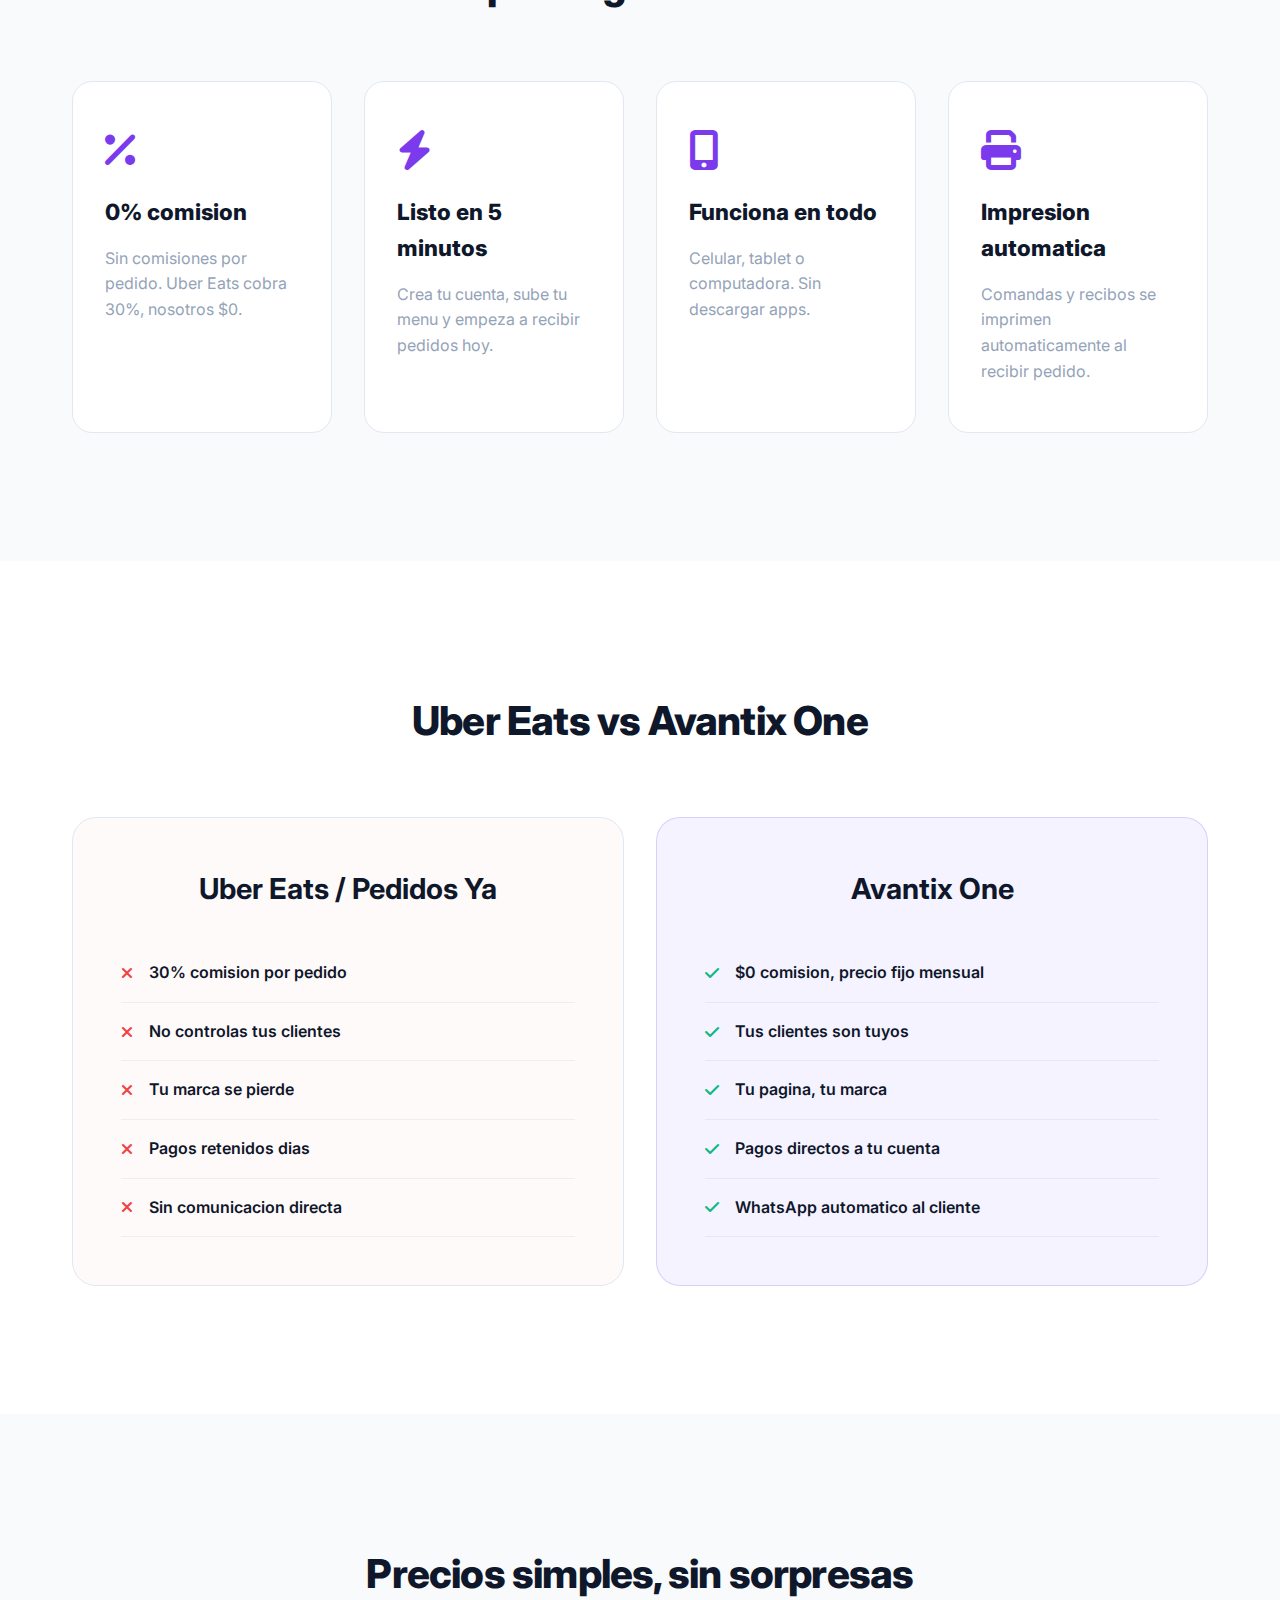
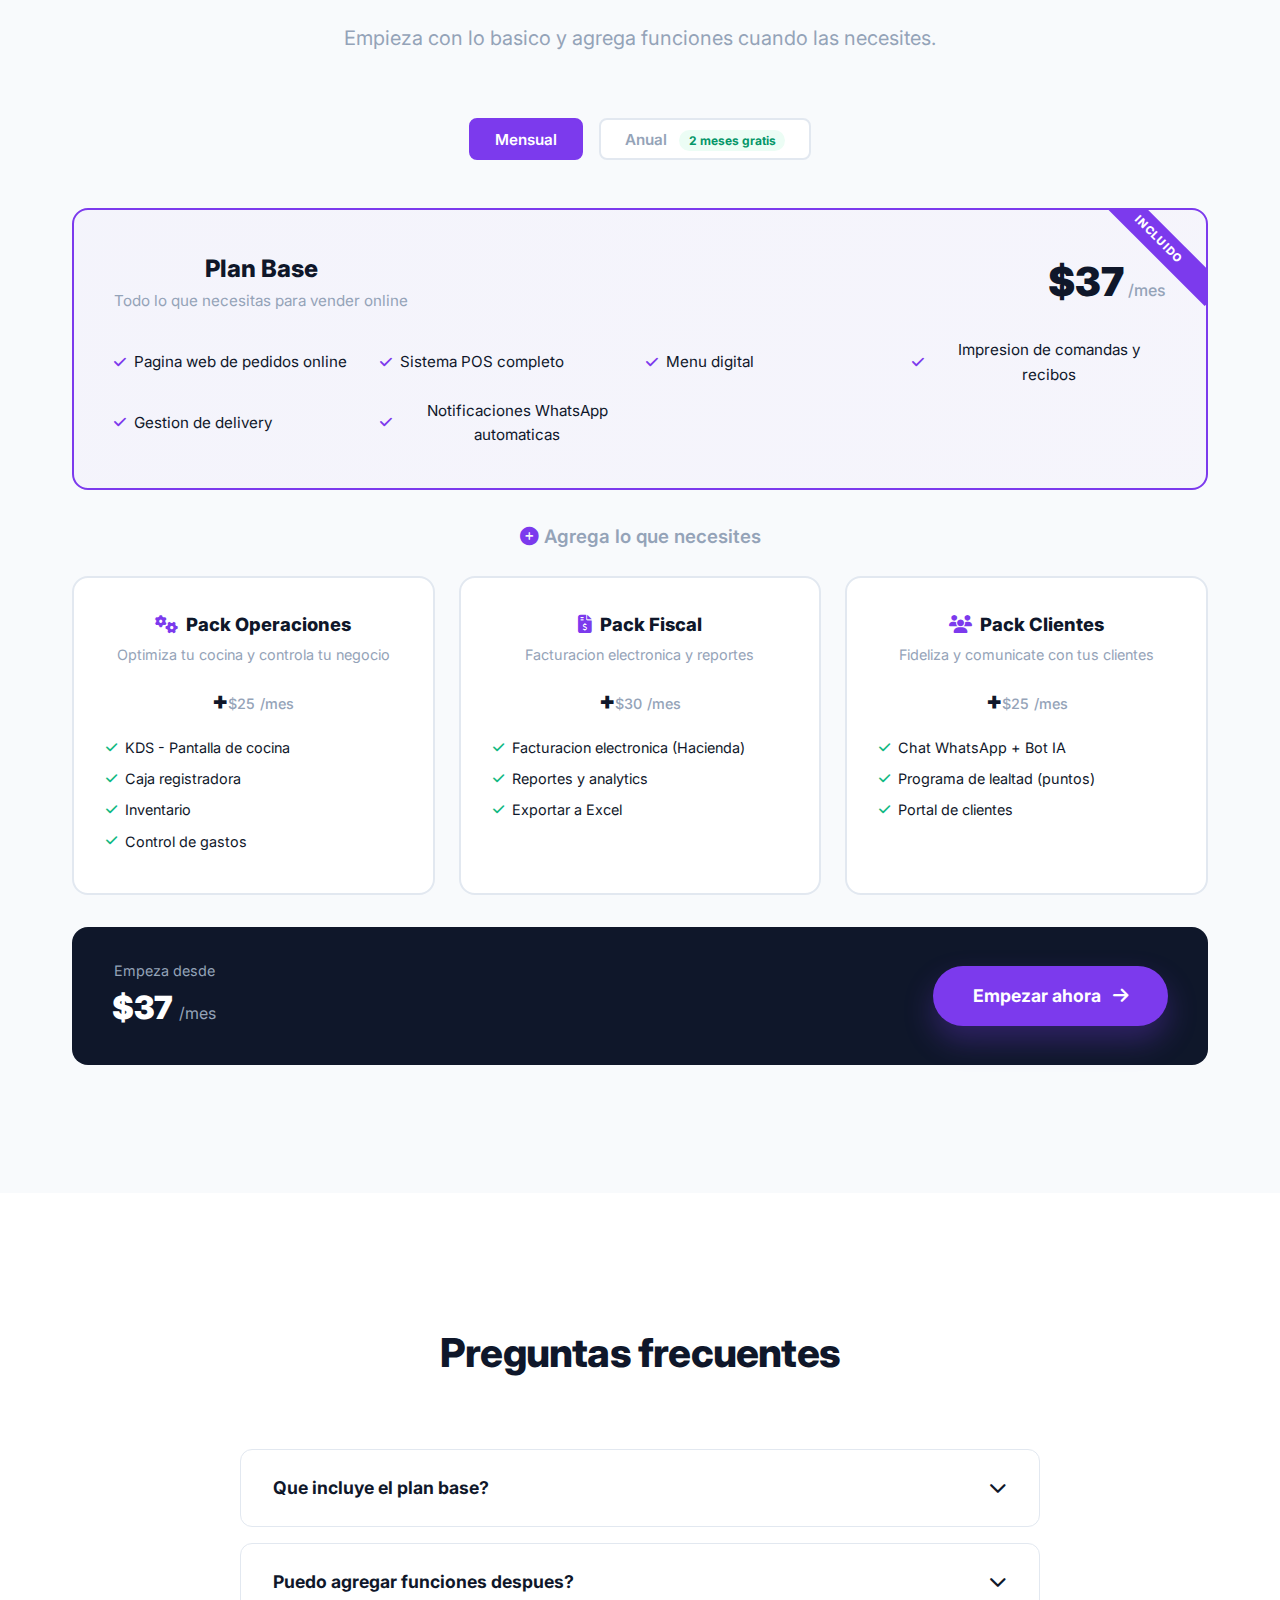
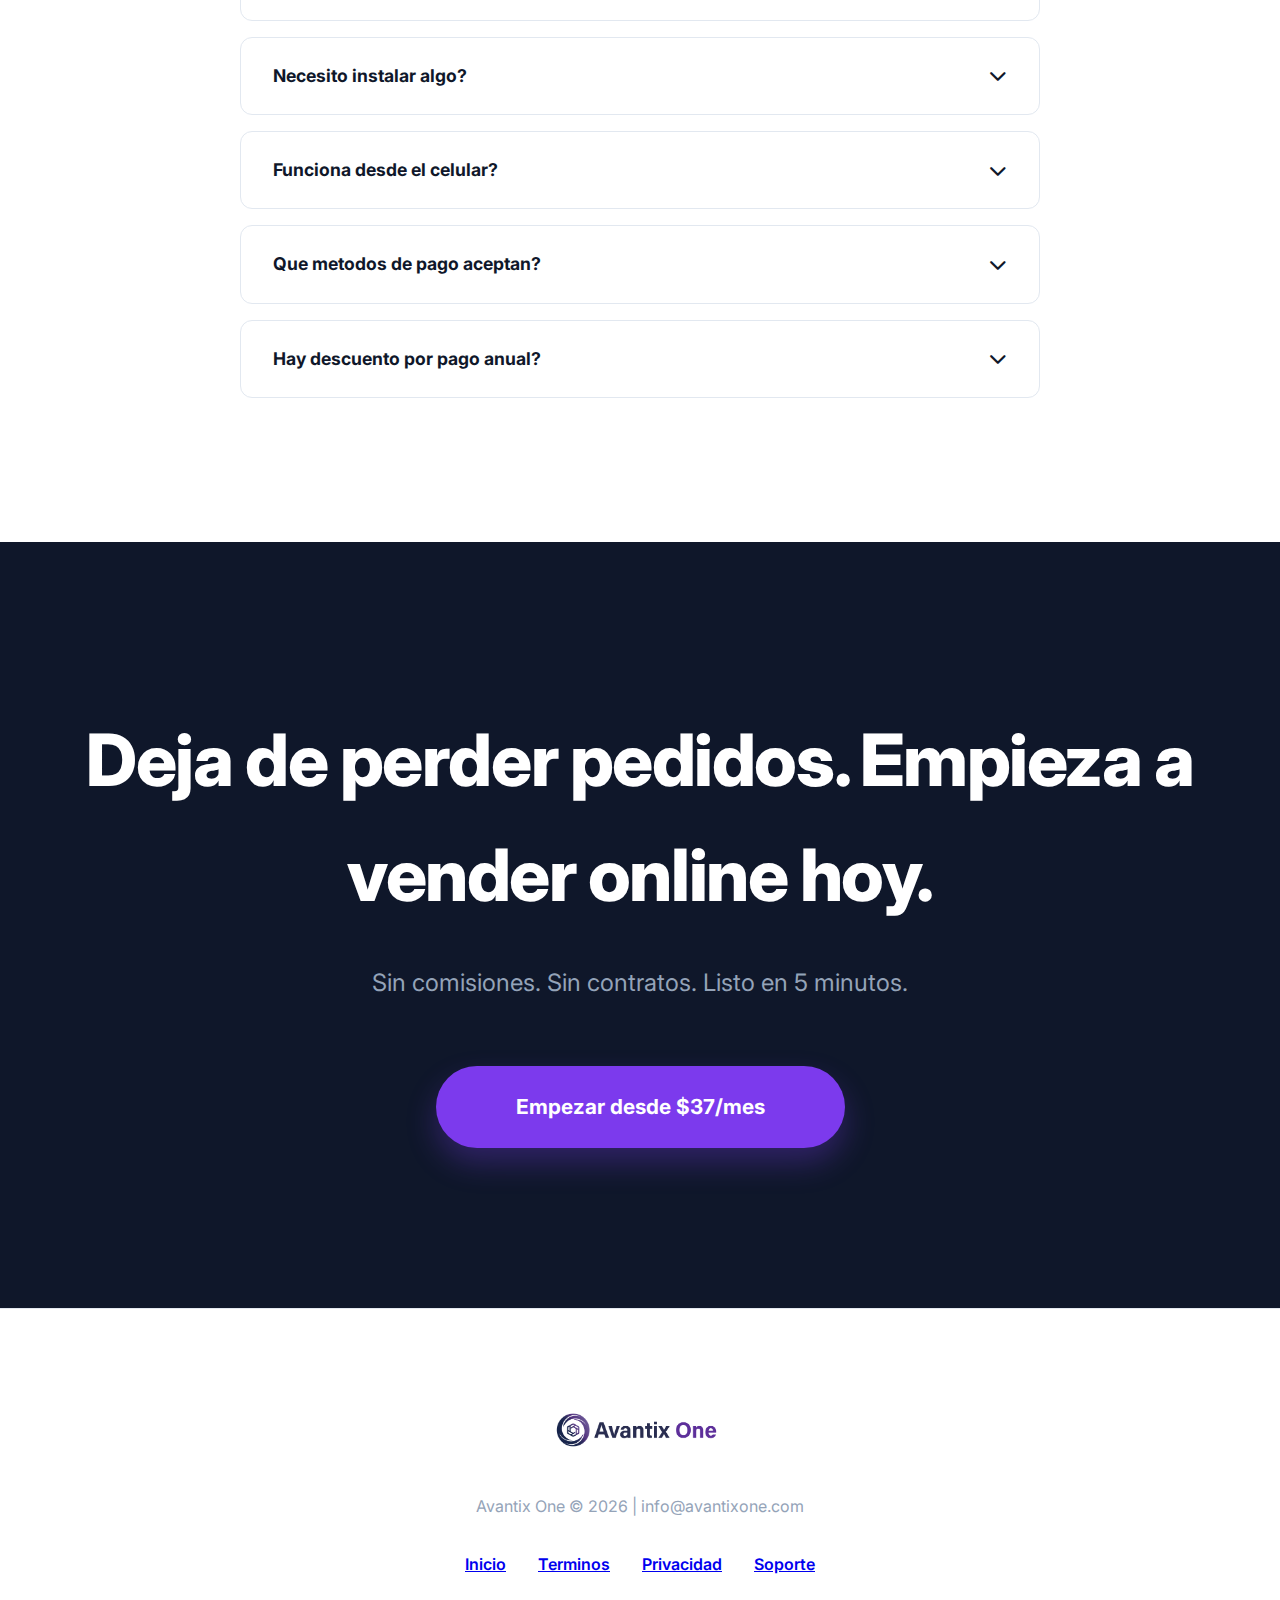
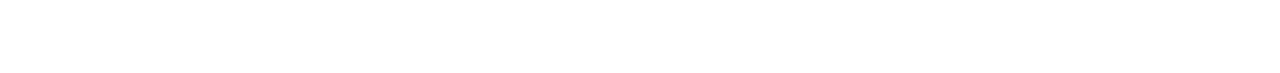
<file: plataforma_pedidos.html>
<!DOCTYPE html>
<html lang="es">

<head>
    <meta charset="UTF-8">
    <meta name="viewport" content="width=device-width, initial-scale=1.0">
    <title>Plataforma de Pedidos Online | Avantix One POS para Restaurantes</title>
    <meta name="description"
        content="Recibe pedidos online desde tu propia pagina web. Sistema POS completo para restaurantes con menu digital, delivery, impresion de comandas y mas. Desde $37/mes.">
    <link rel="canonical" href="https://avantixone.com/plataforma_pedidos.html">
    <!-- Open Graph -->
    <meta property="og:type" content="product">
    <meta property="og:url" content="https://avantixone.com/plataforma_pedidos.html">
    <meta property="og:title" content="Plataforma de Pedidos Online | Avantix One">
    <meta property="og:description"
        content="Tu propia pagina web de pedidos + sistema POS completo para tu restaurante. Desde $37/mes.">
    <meta property="og:image" content="https://avantixone.com/img/avatix_one_circle.png">
    <meta property="og:locale" content="es_CR">
    <meta property="og:site_name" content="Avantix One">
    <!-- Twitter Card -->
    <meta name="twitter:card" content="summary_large_image">
    <meta name="twitter:title" content="Plataforma de Pedidos Online | Avantix One">
    <meta name="twitter:description"
        content="Tu propia pagina web de pedidos + sistema POS completo para tu restaurante. Desde $37/mes.">
    <meta name="twitter:image" content="https://avantixone.com/img/avatix_one_circle.png">
    <!-- SEO -->
    <meta name="robots" content="index, follow">
    <meta name="keywords"
        content="pedidos online restaurante, POS restaurante Costa Rica, menu digital, sistema punto de venta, delivery restaurante, comandas cocina">
    <link rel="icon" type="image/png" href="favicon.png">
    <link rel="stylesheet" href="style.css?v=2.5">
    <link rel="preconnect" href="https://fonts.googleapis.com">
    <link rel="preconnect" href="https://fonts.gstatic.com" crossorigin>
    <link href="https://fonts.googleapis.com/css2?family=Inter:wght@400;500;600;700;800;900&display=swap"
        rel="stylesheet">
    <link rel="stylesheet" href="https://cdnjs.cloudflare.com/ajax/libs/font-awesome/6.4.0/css/all.min.css">
    <!-- Google Tag Manager -->
    <script>(function (w, d, s, l, i) {
            w[l] = w[l] || []; w[l].push({
                'gtm.start':
                    new Date().getTime(), event: 'gtm.js'
            }); var f = d.getElementsByTagName(s)[0],
                j = d.createElement(s), dl = l != 'dataLayer' ? '&l=' + l : ''; j.async = true; j.src =
                    'https://www.googletagmanager.com/gtm.js?id=' + i + dl; f.parentNode.insertBefore(j, f);
        })(window, document, 'script', 'dataLayer', 'GTM-WHJSDNF4');</script>
    <!-- Google tag (gtag.js) -->
    <script async src="https://www.googletagmanager.com/gtag/js?id=G-G4C8RWV6HC"></script>
    <script>
        window.dataLayer = window.dataLayer || [];
        function gtag() { dataLayer.push(arguments); }
        gtag('js', new Date());
        gtag('config', 'G-G4C8RWV6HC');
    </script>
    <!-- Meta Pixel Code -->
    <script>
        !function (f, b, e, v, n, t, s) {
            if (f.fbq) return; n = f.fbq = function () {
                n.callMethod ?
                    n.callMethod.apply(n, arguments) : n.queue.push(arguments)
            };
            if (!f._fbq) f._fbq = n; n.push = n; n.loaded = !0; n.version = '2.0';
            n.queue = []; t = b.createElement(e); t.async = !0;
            t.src = v; s = b.getElementsByTagName(e)[0];
            s.parentNode.insertBefore(t, s)
        }(window, document, 'script',
            'https://connect.facebook.net/en_US/fbevents.js');
        fbq('init', '1619126312859475');
        fbq('track', 'PageView');
    </script>
    <noscript><img height="1" width="1" style="display:none"
            src="https://www.facebook.com/tr?id=1619126312859475&ev=PageView&noscript=1" /></noscript>
    <!-- Datos estructurados -->
    <script type="application/ld+json">
    {
        "@context": "https://schema.org",
        "@type": "SoftwareApplication",
        "name": "Avantix One - Plataforma de Pedidos Online",
        "applicationCategory": "BusinessApplication",
        "operatingSystem": "Web",
        "description": "Plataforma de pedidos online y sistema POS para restaurantes. Menu digital, delivery, impresion de comandas y notificaciones automaticas.",
        "url": "https://avantixone.com/plataforma_pedidos.html",
        "offers": {
            "@type": "AggregateOffer",
            "lowPrice": "37",
            "highPrice": "117",
            "priceCurrency": "USD",
            "offerCount": "4",
            "availability": "https://schema.org/InStock"
        },
        "provider": {
            "@type": "Organization",
            "name": "Avantix One",
            "url": "https://avantixone.com"
        }
    }
    </script>
    <script type="application/ld+json">
    {
        "@context": "https://schema.org",
        "@type": "FAQPage",
        "mainEntity": [
            {
                "@type": "Question",
                "name": "Que incluye el plan base?",
                "acceptedAnswer": {
                    "@type": "Answer",
                    "text": "Incluye tu propia pagina web de pedidos, sistema POS, menu digital, impresion de comandas y recibos, gestion de delivery y notificaciones automaticas por WhatsApp."
                }
            },
            {
                "@type": "Question",
                "name": "Puedo agregar funciones despues?",
                "acceptedAnswer": {
                    "@type": "Answer",
                    "text": "Si, puedes agregar packs adicionales en cualquier momento: Operaciones (KDS, caja, inventario, gastos), Fiscal (facturacion electronica, reportes) y Clientes (chat WhatsApp, lealtad, portal)."
                }
            },
            {
                "@type": "Question",
                "name": "Necesito instalar algo?",
                "acceptedAnswer": {
                    "@type": "Answer",
                    "text": "No. Todo funciona desde el navegador. Tus clientes hacen pedidos desde la pagina web y tu los recibes en el POS desde cualquier dispositivo."
                }
            },
            {
                "@type": "Question",
                "name": "Funciona desde el celular?",
                "acceptedAnswer": {
                    "@type": "Answer",
                    "text": "Si, tanto la pagina de pedidos de tus clientes como el sistema POS funcionan perfectamente desde celular, tablet o computadora."
                }
            },
            {
                "@type": "Question",
                "name": "Que metodos de pago acepta Tilopay?",
                "acceptedAnswer": {
                    "@type": "Answer",
                    "text": "Visa, Mastercard, American Express, SINPE Movil y Apple Pay."
                }
            },
            {
                "@type": "Question",
                "name": "Hay descuento por pago anual?",
                "acceptedAnswer": {
                    "@type": "Answer",
                    "text": "Si, al pagar anual obtienes el equivalente a 2 meses gratis (aproximadamente 16% de descuento)."
                }
            }
        ]
    }
    </script>
    <style>
        /* Landing-specific styles */
        .pricing-toggle {
            display: flex;
            align-items: center;
            justify-content: center;
            gap: 1rem;
            margin-bottom: 3rem;
        }

        .pricing-toggle button {
            padding: 0.6rem 1.5rem;
            border-radius: 8px;
            font-weight: 600;
            font-size: 0.95rem;
            cursor: pointer;
            transition: var(--transition);
            border: 2px solid var(--border-color);
            background: white;
            color: var(--text-muted);
        }

        .pricing-toggle button.active {
            background: var(--primary);
            color: white;
            border-color: var(--primary);
        }

        .pricing-toggle .annual-badge {
            font-size: 0.75rem;
            background: #ECFDF5;
            color: #059669;
            padding: 0.2rem 0.6rem;
            border-radius: 999px;
            font-weight: 700;
            margin-left: 0.5rem;
        }

        /* Base plan card */
        .base-plan-card {
            background: linear-gradient(135deg, #7C3AED08, #A855F708);
            border: 2px solid var(--primary);
            border-radius: 16px;
            padding: 2.5rem;
            margin-bottom: 2rem;
            position: relative;
            overflow: hidden;
        }

        .base-plan-card::before {
            content: 'INCLUIDO';
            position: absolute;
            top: 1rem;
            right: -2rem;
            background: var(--primary);
            color: white;
            padding: 0.3rem 3rem;
            font-size: 0.7rem;
            font-weight: 800;
            transform: rotate(45deg);
            letter-spacing: 0.1em;
        }

        .base-plan-header {
            display: flex;
            align-items: flex-start;
            justify-content: space-between;
            margin-bottom: 1.5rem;
            flex-wrap: wrap;
            gap: 1rem;
        }

        .base-plan-header h3 {
            font-size: 1.5rem;
            font-weight: 800;
        }

        .base-plan-price .amount {
            font-size: 2.5rem;
            font-weight: 900;
            color: var(--secondary);
        }

        .base-plan-price .period {
            color: var(--text-muted);
            font-weight: 500;
        }

        .base-plan-features {
            display: grid;
            grid-template-columns: repeat(auto-fit, minmax(220px, 1fr));
            gap: 0.75rem;
        }

        .base-plan-features li {
            display: flex;
            align-items: center;
            gap: 0.5rem;
            font-size: 0.95rem;
        }

        .base-plan-features li i {
            color: var(--primary);
            font-size: 0.85rem;
        }

        /* Add-on pack cards */
        .addons-grid {
            display: grid;
            grid-template-columns: repeat(auto-fit, minmax(280px, 1fr));
            gap: 1.5rem;
            margin-bottom: 2rem;
        }

        .addon-card {
            background: white;
            border: 2px solid var(--border-color);
            border-radius: 16px;
            padding: 2rem;
            transition: var(--transition);
            position: relative;
        }

        .addon-card:hover {
            border-color: var(--primary);
            transform: translateY(-4px);
            box-shadow: 0 12px 40px rgba(124, 58, 237, 0.1);
        }

        .addon-card h3 {
            font-size: 1.15rem;
            font-weight: 800;
            margin-bottom: 0.25rem;
        }

        .addon-card .addon-desc {
            color: var(--text-muted);
            font-size: 0.9rem;
            margin-bottom: 1rem;
        }

        .addon-card .addon-price {
            font-size: 1.5rem;
            font-weight: 900;
            margin-bottom: 1rem;
        }

        .addon-card .addon-price span {
            font-size: 0.9rem;
            font-weight: 500;
            color: var(--text-muted);
        }

        .addon-card ul {
            list-style: none;
            padding: 0;
        }

        .addon-card ul li {
            display: flex;
            align-items: center;
            gap: 0.5rem;
            font-size: 0.9rem;
            margin-bottom: 0.5rem;
        }

        .addon-card ul li i {
            color: #10B981;
            font-size: 0.8rem;
        }

        /* Total bar */
        .pricing-total {
            background: var(--secondary);
            color: white;
            border-radius: 16px;
            padding: 2rem 2.5rem;
            display: flex;
            align-items: center;
            justify-content: space-between;
            flex-wrap: wrap;
            gap: 1rem;
        }

        .pricing-total .total-label {
            font-size: 0.9rem;
            color: #94A3B8;
        }

        .pricing-total .total-amount {
            font-size: 2rem;
            font-weight: 900;
        }

        .pricing-total .total-amount span {
            font-size: 1rem;
            font-weight: 400;
            color: #94A3B8;
        }

        .pricing-total .cta-button {
            background: var(--primary);
            padding: 1rem 2.5rem;
        }

        /* POS Mockup */
        .pos-mockup {
            background: white;
            border-radius: 16px;
            border: 1px solid var(--border-color);
            overflow: hidden;
            box-shadow: 0 20px 60px rgba(0, 0, 0, 0.08);
        }

        .pos-topbar {
            background: var(--secondary);
            color: white;
            padding: 0.75rem 1.25rem;
            display: flex;
            align-items: center;
            justify-content: space-between;
            font-size: 0.85rem;
        }

        .pos-topbar .dot {
            width: 8px;
            height: 8px;
            border-radius: 50%;
            display: inline-block;
        }

        .pos-body {
            display: grid;
            grid-template-columns: 1fr 280px;
            min-height: 280px;
        }

        .pos-products {
            padding: 1rem;
            display: grid;
            grid-template-columns: repeat(3, 1fr);
            gap: 0.75rem;
            align-content: start;
        }

        .pos-product {
            background: var(--bg-light);
            border-radius: 10px;
            padding: 1rem 0.75rem;
            text-align: center;
            font-size: 0.8rem;
            font-weight: 600;
            transition: var(--transition);
        }

        .pos-product i {
            display: block;
            font-size: 1.5rem;
            margin-bottom: 0.5rem;
            color: var(--primary);
        }

        .pos-product .prod-price {
            color: var(--text-muted);
            font-size: 0.75rem;
            font-weight: 400;
        }

        .pos-sidebar {
            border-left: 1px solid var(--border-color);
            padding: 1rem;
            display: flex;
            flex-direction: column;
            justify-content: space-between;
        }

        .pos-sidebar h4 {
            font-size: 0.85rem;
            margin-bottom: 0.75rem;
        }

        .pos-order-item {
            display: flex;
            justify-content: space-between;
            font-size: 0.8rem;
            padding: 0.4rem 0;
            border-bottom: 1px solid var(--border-color);
        }

        .pos-order-total {
            display: flex;
            justify-content: space-between;
            font-weight: 800;
            font-size: 1rem;
            padding-top: 0.75rem;
            margin-top: 0.5rem;
            border-top: 2px solid var(--secondary);
        }

        .pos-pay-btn {
            background: var(--primary);
            color: white;
            border: none;
            border-radius: 8px;
            padding: 0.6rem;
            font-weight: 700;
            font-size: 0.85rem;
            margin-top: 0.75rem;
            width: 100%;
            cursor: default;
        }

        /* Notification mockup */
        .wa-notification {
            background: #DCF8C6;
            border-radius: 8px 8px 8px 0;
            padding: 0.75rem 1rem;
            font-size: 0.85rem;
            max-width: 320px;
            margin: 0.5rem 0;
            box-shadow: 0 1px 3px rgba(0, 0, 0, 0.1);
            line-height: 1.5;
        }

        .wa-notification .wa-time {
            text-align: right;
            font-size: 0.7rem;
            color: #6B7280;
            margin-top: 0.25rem;
        }

        @media (max-width: 768px) {
            .pos-body {
                grid-template-columns: 1fr;
            }

            .pos-sidebar {
                border-left: none;
                border-top: 1px solid var(--border-color);
            }

            .pos-products {
                grid-template-columns: repeat(2, 1fr);
            }

            .base-plan-header {
                flex-direction: column;
            }

            .pricing-total {
                flex-direction: column;
                text-align: center;
            }
        }
    </style>
</head>

<body>
    <!-- Google Tag Manager (noscript) -->
    <noscript><iframe src="https://www.googletagmanager.com/ns.html?id=GTM-WHJSDNF4" height="0" width="0"
            style="display:none;visibility:hidden"></iframe></noscript>

    <!-- Navbar -->
    <nav class="header-nav">
        <div class="container"
            style="display: flex; justify-content: space-between; align-items: center; width: 100%;">
            <a href="index.html" class="logo">
                <img src="img/avatix_one_circle.png" alt="Avantix One" class="logo-img">
            </a>
            <div class="desktop-nav">
                <a href="index.html">Inicio</a>
                <a href="#funciones">Funciones</a>
                <a href="#precio">Precio</a>
                <a href="#faq">Preguntas</a>
                <a href="https://pos.avantixone.com/checkout" class="cta-button"
                    style="padding: 0.75rem 1.5rem; font-size: 0.9rem;">Empezar ahora</a>
            </div>
            <button class="mobile-menu-toggle" aria-label="Abrir menu">
                <i class="fas fa-bars"></i>
            </button>
        </div>
    </nav>

    <!-- Mobile Nav -->
    <div class="mobile-nav-overlay">
        <nav class="mobile-nav">
            <button class="close-menu" aria-label="Cerrar menu">&times;</button>
            <a href="index.html" class="mobile-link">Inicio</a>
            <a href="#funciones" class="mobile-link">Funciones</a>
            <a href="#precio" class="mobile-link">Precio</a>
            <a href="#faq" class="mobile-link">Preguntas</a>
            <a href="https://pos.avantixone.com/checkout" class="cta-button">Empezar ahora</a>
        </nav>
    </div>

    <!-- Hero -->
    <header class="hero">
        <div class="container">
            <h1>Tu restaurante vendiendo online <span class="gradient-text">en minutos.</span></h1>
            <p>Tu propia pagina web de pedidos + sistema POS completo. Tus clientes piden desde el celular, tu recibes
                el pedido al instante.</p>
            <div class="hero-btns">
                <a href="https://pos.avantixone.com/checkout" class="cta-button">Empezar desde $37/mes</a>
                <div class="microcopy">
                    <span><i class="fas fa-check-circle" style="color: var(--primary);"></i> Sin contratos</span>
                    <span><i class="fas fa-bolt" style="color: var(--primary);"></i> Listo en 5 minutos</span>
                    <span><i class="fas fa-mobile-alt" style="color: var(--primary);"></i> Funciona desde celular</span>
                </div>
            </div>
        </div>
    </header>

    <!-- Dolor -->
    <section class="pain-section">
        <div class="container">
            <div class="section-header">
                <h2>Si no vendes online, estos problemas te suenan</h2>
            </div>
            <div class="pain-grid">
                <div class="pain-card"><i class="fas fa-times-circle"></i> <span>Pedidos por WhatsApp
                        desordenados</span></div>
                <div class="pain-card"><i class="fas fa-times-circle"></i> <span>No tienes pagina web propia</span>
                </div>
                <div class="pain-card"><i class="fas fa-times-circle"></i> <span>Dependes de Uber Eats o
                        Pedidos Ya (30% comision)</span></div>
                <div class="pain-card"><i class="fas fa-times-circle"></i> <span>Pedidos se pierden o llegan
                        mal</span></div>
                <div class="pain-card"><i class="fas fa-times-circle"></i> <span>No sabes cuanto vendes al
                        dia</span></div>
                <div class="pain-card"><i class="fas fa-times-circle"></i> <span>Clientes no pueden ver tu
                        menu</span></div>
            </div>
            <p class="pain-footer">Con Avantix One tus clientes piden directo, sin intermediarios, sin comisiones.</p>
        </div>
    </section>

    <!-- Funciones Detalladas -->
    <section id="funciones" class="features-detailed">
        <div class="container">
            <!-- Pagina de Pedidos -->
            <div class="feature-row">
                <div class="feature-text">
                    <span class="badge">Pagina Web</span>
                    <h2>Tu propio sitio de <span class="gradient-text">pedidos online</span></h2>
                    <p>Tus clientes ven tu menu, eligen sus platillos y hacen el pedido desde su celular. Sin
                        descargar nada.</p>
                    <ul class="feature-list">
                        <li><i class="fas fa-check"></i> Menu digital con fotos y precios</li>
                        <li><i class="fas fa-check"></i> Pedidos para llevar y delivery</li>
                        <li><i class="fas fa-check"></i> Tu propia URL: avantixone.com/r/tu-restaurante</li>
                        <li><i class="fas fa-check"></i> Funciona desde cualquier celular</li>
                    </ul>
                </div>
                <div class="feature-image">
                    <div class="pos-mockup" style="max-width: 320px; margin: 0 auto;">
                        <div class="pos-topbar" style="background: var(--primary);">
                            <span><i class="fas fa-utensils"></i> Mi Restaurante</span>
                            <span><i class="fas fa-shopping-bag"></i> 2</span>
                        </div>
                        <div style="padding: 1rem;">
                            <div style="font-weight: 700; margin-bottom: 0.5rem; font-size: 0.9rem;">Menu</div>
                            <div
                                style="display: flex; gap: 0.5rem; margin-bottom: 1rem; font-size: 0.75rem; overflow-x: auto;">
                                <span
                                    style="background: var(--primary); color: white; padding: 0.3rem 0.8rem; border-radius: 999px; white-space: nowrap;">Todo</span>
                                <span
                                    style="background: var(--bg-light); padding: 0.3rem 0.8rem; border-radius: 999px; white-space: nowrap;">Entradas</span>
                                <span
                                    style="background: var(--bg-light); padding: 0.3rem 0.8rem; border-radius: 999px; white-space: nowrap;">Platos
                                    Fuertes</span>
                                <span
                                    style="background: var(--bg-light); padding: 0.3rem 0.8rem; border-radius: 999px; white-space: nowrap;">Bebidas</span>
                            </div>
                            <div style="display: flex; flex-direction: column; gap: 0.75rem;">
                                <div
                                    style="display: flex; align-items: center; gap: 0.75rem; padding: 0.75rem; background: var(--bg-light); border-radius: 10px;">
                                    <div
                                        style="width: 50px; height: 50px; background: #FEF3C7; border-radius: 8px; display: flex; align-items: center; justify-content: center; font-size: 1.5rem;">
                                        🍛</div>
                                    <div style="flex: 1;">
                                        <div style="font-weight: 700; font-size: 0.85rem;">Casado con Pollo</div>
                                        <div style="font-size: 0.75rem; color: var(--text-muted);">$8.50</div>
                                    </div>
                                    <div
                                        style="background: var(--primary); color: white; width: 28px; height: 28px; border-radius: 50%; display: flex; align-items: center; justify-content: center; font-size: 0.8rem;">
                                        +</div>
                                </div>
                                <div
                                    style="display: flex; align-items: center; gap: 0.75rem; padding: 0.75rem; background: var(--bg-light); border-radius: 10px;">
                                    <div
                                        style="width: 50px; height: 50px; background: #FEE2E2; border-radius: 8px; display: flex; align-items: center; justify-content: center; font-size: 1.5rem;">
                                        🌮</div>
                                    <div style="flex: 1;">
                                        <div style="font-weight: 700; font-size: 0.85rem;">Tacos (x3)</div>
                                        <div style="font-size: 0.75rem; color: var(--text-muted);">$7.00</div>
                                    </div>
                                    <div
                                        style="background: var(--primary); color: white; width: 28px; height: 28px; border-radius: 50%; display: flex; align-items: center; justify-content: center; font-size: 0.8rem;">
                                        +</div>
                                </div>
                                <div
                                    style="display: flex; align-items: center; gap: 0.75rem; padding: 0.75rem; background: var(--bg-light); border-radius: 10px;">
                                    <div
                                        style="width: 50px; height: 50px; background: #DBEAFE; border-radius: 8px; display: flex; align-items: center; justify-content: center; font-size: 1.5rem;">
                                        🥤</div>
                                    <div style="flex: 1;">
                                        <div style="font-weight: 700; font-size: 0.85rem;">Jugo Natural</div>
                                        <div style="font-size: 0.75rem; color: var(--text-muted);">$3.00</div>
                                    </div>
                                    <div
                                        style="background: var(--primary); color: white; width: 28px; height: 28px; border-radius: 50%; display: flex; align-items: center; justify-content: center; font-size: 0.8rem;">
                                        +</div>
                                </div>
                            </div>
                        </div>
                    </div>
                </div>
            </div>

            <!-- POS -->
            <div class="feature-row reverse">
                <div class="feature-text">
                    <span class="badge">Sistema POS</span>
                    <h2>Recibe pedidos <span class="gradient-text">al instante</span></h2>
                    <p>Cada pedido online aparece automaticamente en tu punto de venta. Tambien podes crear pedidos
                        manualmente desde el POS.</p>
                    <ul class="feature-list">
                        <li><i class="fas fa-check"></i> Pedidos en tiempo real</li>
                        <li><i class="fas fa-check"></i> Impresion automatica de comandas</li>
                        <li><i class="fas fa-check"></i> Control de estados (preparando, listo, entregado)</li>
                        <li><i class="fas fa-check"></i> Funciona desde tablet, celular o PC</li>
                    </ul>
                </div>
                <div class="feature-image">
                    <div class="pos-mockup">
                        <div class="pos-topbar">
                            <span><i class="fas fa-utensils"></i> POS - Mi Restaurante</span>
                            <span><span class="dot" style="background: #10B981;"></span> En linea</span>
                        </div>
                        <div class="pos-body">
                            <div class="pos-products">
                                <div class="pos-product"><i class="fas fa-drumstick-bite"></i>Casado Pollo
                                    <div class="prod-price">$8.50</div>
                                </div>
                                <div class="pos-product"><i class="fas fa-fish"></i>Casado Pescado
                                    <div class="prod-price">$9.00</div>
                                </div>
                                <div class="pos-product"><i class="fas fa-pepper-hot"></i>Tacos x3
                                    <div class="prod-price">$7.00</div>
                                </div>
                                <div class="pos-product"><i class="fas fa-hamburger"></i>Hamburguesa
                                    <div class="prod-price">$6.50</div>
                                </div>
                                <div class="pos-product"><i class="fas fa-glass-water"></i>Jugo Natural
                                    <div class="prod-price">$3.00</div>
                                </div>
                                <div class="pos-product"><i class="fas fa-mug-hot"></i>Cafe
                                    <div class="prod-price">$2.00</div>
                                </div>
                            </div>
                            <div class="pos-sidebar">
                                <div>
                                    <h4><i class="fas fa-receipt"></i> Pedido #42</h4>
                                    <div class="pos-order-item"><span>1x Casado Pollo</span><span>$8.50</span></div>
                                    <div class="pos-order-item"><span>1x Tacos x3</span><span>$7.00</span></div>
                                    <div class="pos-order-item"><span>1x Jugo Natural</span><span>$3.00</span></div>
                                    <div class="pos-order-total"><span>Total</span><span>$18.50</span></div>
                                </div>
                                <button class="pos-pay-btn"><i class="fas fa-print"></i> Cobrar e Imprimir</button>
                            </div>
                        </div>
                    </div>
                </div>
            </div>

            <!-- Notificaciones WhatsApp -->
            <div class="feature-row">
                <div class="feature-text">
                    <span class="badge">Notificaciones</span>
                    <h2>Tu cliente informado <span class="gradient-text">automaticamente</span></h2>
                    <p>Notificaciones automaticas por WhatsApp cuando el pedido cambia de estado. Tu cliente siempre
                        sabe que pasa con su comida.</p>
                    <ul class="feature-list">
                        <li><i class="fas fa-check"></i> "Tu pedido esta siendo preparado"</li>
                        <li><i class="fas fa-check"></i> "Tu pedido esta listo para recoger"</li>
                        <li><i class="fas fa-check"></i> "Tu pedido va en camino"</li>
                        <li><i class="fas fa-check"></i> Sin esfuerzo, 100% automatico</li>
                    </ul>
                </div>
                <div class="feature-image">
                    <div style="display: flex; flex-direction: column; gap: 0.75rem; max-width: 360px; margin: 0 auto;">
                        <div style="display: flex; align-items: center; gap: 0.5rem; margin-bottom: 0.5rem;">
                            <i class="fab fa-whatsapp" style="color: #25D366; font-size: 1.5rem;"></i>
                            <span style="font-weight: 700;">WhatsApp</span>
                        </div>
                        <div class="wa-notification">
                            <strong>Mi Restaurante</strong><br>
                            Hola Juan! Tu pedido #42 esta siendo preparado. Te avisamos cuando este listo.
                            <div class="wa-time">2:15 p.m. <i class="fas fa-check-double"
                                    style="color: #34B7F1;"></i></div>
                        </div>
                        <div class="wa-notification">
                            <strong>Mi Restaurante</strong><br>
                            Tu pedido #42 esta listo! Puedes pasar a recogerlo.
                            <div class="wa-time">2:32 p.m. <i class="fas fa-check-double"
                                    style="color: #34B7F1;"></i></div>
                        </div>
                        <div class="wa-notification">
                            <strong>Mi Restaurante</strong><br>
                            Tu pedido #42 va en camino! Llegara en aproximadamente 20 minutos.
                            <div class="wa-time">2:45 p.m. <i class="fas fa-check-double"
                                    style="color: #34B7F1;"></i></div>
                        </div>
                    </div>
                </div>
            </div>
        </div>
    </section>

    <!-- Como funciona -->
    <section id="como-funciona" class="how-it-works">
        <div class="container">
            <div class="section-header">
                <h2>Asi de facil</h2>
            </div>
            <div class="steps-container">
                <div class="step">
                    <div class="step-num">1</div>
                    <p>Creas tu cuenta y subes tu menu</p>
                </div>
                <div class="step">
                    <div class="step-num">2</div>
                    <p>Compartes tu link con tus clientes</p>
                </div>
                <div class="step">
                    <div class="step-num">3</div>
                    <p>Recibes pedidos en tu POS</p>
                </div>
                <div class="step">
                    <div class="step-num">4</div>
                    <p>Imprimes comanda y preparas</p>
                </div>
                <div class="step">
                    <div class="step-num">5</div>
                    <p>El cliente recibe notificacion automatica</p>
                </div>
            </div>
            <div style="text-align: center;">
                <a href="https://pos.avantixone.com/checkout" class="cta-button">Empezar ahora</a>
            </div>
        </div>
    </section>

    <!-- Beneficios -->
    <section class="key-benefits">
        <div class="container">
            <div class="section-header">
                <h2>Por que elegir Avantix One</h2>
            </div>
            <div class="benefits-grid">
                <div class="benefit-card">
                    <i class="fas fa-percentage"></i>
                    <h3>0% comision</h3>
                    <p>Sin comisiones por pedido. Uber Eats cobra 30%, nosotros $0.</p>
                </div>
                <div class="benefit-card">
                    <i class="fas fa-bolt"></i>
                    <h3>Listo en 5 minutos</h3>
                    <p>Crea tu cuenta, sube tu menu y empeza a recibir pedidos hoy.</p>
                </div>
                <div class="benefit-card">
                    <i class="fas fa-mobile-alt"></i>
                    <h3>Funciona en todo</h3>
                    <p>Celular, tablet o computadora. Sin descargar apps.</p>
                </div>
                <div class="benefit-card">
                    <i class="fas fa-print"></i>
                    <h3>Impresion automatica</h3>
                    <p>Comandas y recibos se imprimen automaticamente al recibir pedido.</p>
                </div>
            </div>
        </div>
    </section>

    <!-- Comparacion -->
    <section class="comparison-section">
        <div class="container">
            <div class="section-header">
                <h2>Uber Eats vs Avantix One</h2>
            </div>
            <div class="comparison-grid">
                <div class="comparison-card bad">
                    <h3>Uber Eats / Pedidos Ya</h3>
                    <ul class="comparison-list">
                        <li><i class="fas fa-times"></i> 30% comision por pedido</li>
                        <li><i class="fas fa-times"></i> No controlas tus clientes</li>
                        <li><i class="fas fa-times"></i> Tu marca se pierde</li>
                        <li><i class="fas fa-times"></i> Pagos retenidos dias</li>
                        <li><i class="fas fa-times"></i> Sin comunicacion directa</li>
                    </ul>
                </div>
                <div class="comparison-card good">
                    <h3>Avantix One</h3>
                    <ul class="comparison-list">
                        <li><i class="fas fa-check"></i> $0 comision, precio fijo mensual</li>
                        <li><i class="fas fa-check"></i> Tus clientes son tuyos</li>
                        <li><i class="fas fa-check"></i> Tu pagina, tu marca</li>
                        <li><i class="fas fa-check"></i> Pagos directos a tu cuenta</li>
                        <li><i class="fas fa-check"></i> WhatsApp automatico al cliente</li>
                    </ul>
                </div>
            </div>
        </div>
    </section>

    <!-- Precio -->
    <section id="precio" class="pricing-section">
        <div class="container">
            <div class="section-header">
                <h2>Precios simples, sin sorpresas</h2>
                <p>Empieza con lo basico y agrega funciones cuando las necesites.</p>
            </div>

            <!-- Toggle mensual/anual -->
            <div class="pricing-toggle">
                <button class="active" onclick="setPricing('monthly', this)">Mensual</button>
                <button onclick="setPricing('annual', this)">Anual <span class="annual-badge">2 meses
                        gratis</span></button>
            </div>

            <!-- Plan Base -->
            <div class="base-plan-card">
                <div class="base-plan-header">
                    <div>
                        <h3>Plan Base</h3>
                        <p style="color: var(--text-muted); font-size: 0.95rem;">Todo lo que necesitas para vender
                            online</p>
                    </div>
                    <div class="base-plan-price">
                        <span class="amount" id="base-price">$37</span>
                        <span class="period" id="base-period">/mes</span>
                    </div>
                </div>
                <ul class="base-plan-features">
                    <li><i class="fas fa-check"></i> Pagina web de pedidos online</li>
                    <li><i class="fas fa-check"></i> Sistema POS completo</li>
                    <li><i class="fas fa-check"></i> Menu digital</li>
                    <li><i class="fas fa-check"></i> Impresion de comandas y recibos</li>
                    <li><i class="fas fa-check"></i> Gestion de delivery</li>
                    <li><i class="fas fa-check"></i> Notificaciones WhatsApp automaticas</li>
                </ul>
            </div>

            <!-- Add-on Packs -->
            <h3 style="text-align: center; margin-bottom: 1.5rem; color: var(--text-muted); font-weight: 600;">
                <i class="fas fa-plus-circle" style="color: var(--primary);"></i> Agrega lo que necesites
            </h3>

            <div class="addons-grid">
                <!-- Pack Operaciones -->
                <div class="addon-card">
                    <h3><i class="fas fa-cogs" style="color: var(--primary); margin-right: 0.5rem;"></i>Pack
                        Operaciones</h3>
                    <p class="addon-desc">Optimiza tu cocina y controla tu negocio</p>
                    <div class="addon-price">+<span id="ops-price">$25</span> <span id="ops-period">/mes</span></div>
                    <ul>
                        <li><i class="fas fa-check"></i> KDS - Pantalla de cocina</li>
                        <li><i class="fas fa-check"></i> Caja registradora</li>
                        <li><i class="fas fa-check"></i> Inventario</li>
                        <li><i class="fas fa-check"></i> Control de gastos</li>
                    </ul>
                </div>

                <!-- Pack Fiscal -->
                <div class="addon-card">
                    <h3><i class="fas fa-file-invoice-dollar"
                            style="color: var(--primary); margin-right: 0.5rem;"></i>Pack Fiscal</h3>
                    <p class="addon-desc">Facturacion electronica y reportes</p>
                    <div class="addon-price">+<span id="fiscal-price">$30</span> <span
                            id="fiscal-period">/mes</span></div>
                    <ul>
                        <li><i class="fas fa-check"></i> Facturacion electronica (Hacienda)</li>
                        <li><i class="fas fa-check"></i> Reportes y analytics</li>
                        <li><i class="fas fa-check"></i> Exportar a Excel</li>
                    </ul>
                </div>

                <!-- Pack Clientes -->
                <div class="addon-card">
                    <h3><i class="fas fa-users" style="color: var(--primary); margin-right: 0.5rem;"></i>Pack
                        Clientes</h3>
                    <p class="addon-desc">Fideliza y comunicate con tus clientes</p>
                    <div class="addon-price">+<span id="clients-price">$25</span> <span
                            id="clients-period">/mes</span></div>
                    <ul>
                        <li><i class="fas fa-check"></i> Chat WhatsApp + Bot IA</li>
                        <li><i class="fas fa-check"></i> Programa de lealtad (puntos)</li>
                        <li><i class="fas fa-check"></i> Portal de clientes</li>
                    </ul>
                </div>
            </div>

            <!-- Total -->
            <div class="pricing-total">
                <div>
                    <div class="total-label">Empeza desde</div>
                    <div class="total-amount" id="total-amount">$37 <span id="total-period">/mes</span></div>
                </div>
                <a href="https://pos.avantixone.com/checkout" class="cta-button">Empezar ahora <i
                        class="fas fa-arrow-right"></i></a>
            </div>
        </div>
    </section>

    <!-- FAQ -->
    <section id="faq" class="faq">
        <div class="container">
            <div class="section-header">
                <h2>Preguntas frecuentes</h2>
            </div>
            <div class="faq-container">
                <div class="faq-item">
                    <div class="faq-question">Que incluye el plan base? <i class="fas fa-chevron-down"></i></div>
                    <div class="faq-answer">Incluye tu propia pagina web de pedidos, sistema POS, menu digital,
                        impresion de comandas y recibos, gestion de delivery y notificaciones automaticas por WhatsApp.
                    </div>
                </div>
                <div class="faq-item">
                    <div class="faq-question">Puedo agregar funciones despues? <i class="fas fa-chevron-down"></i></div>
                    <div class="faq-answer">Si, puedes agregar packs adicionales en cualquier momento: Operaciones (KDS,
                        caja, inventario, gastos), Fiscal (facturacion electronica, reportes) y Clientes (chat WhatsApp,
                        lealtad, portal).</div>
                </div>
                <div class="faq-item">
                    <div class="faq-question">Necesito instalar algo? <i class="fas fa-chevron-down"></i></div>
                    <div class="faq-answer">No. Todo funciona desde el navegador. Tus clientes hacen pedidos desde la
                        pagina web y tu los recibes en el POS desde cualquier dispositivo.</div>
                </div>
                <div class="faq-item">
                    <div class="faq-question">Funciona desde el celular? <i class="fas fa-chevron-down"></i></div>
                    <div class="faq-answer">Si, tanto la pagina de pedidos de tus clientes como el sistema POS funcionan
                        perfectamente desde celular, tablet o computadora.</div>
                </div>
                <div class="faq-item">
                    <div class="faq-question">Que metodos de pago aceptan? <i class="fas fa-chevron-down"></i></div>
                    <div class="faq-answer">Visa, Mastercard, American Express, SINPE Movil y Apple Pay. Procesado de
                        forma segura por Tilopay.</div>
                </div>
                <div class="faq-item">
                    <div class="faq-question">Hay descuento por pago anual? <i class="fas fa-chevron-down"></i></div>
                    <div class="faq-answer">Si, al pagar anual obtienes el equivalente a 2 meses gratis
                        (aproximadamente 16% de descuento).</div>
                </div>
            </div>
        </div>
    </section>

    <!-- CTA Final -->
    <section class="cta-final">
        <div class="container">
            <h2>Deja de perder pedidos. Empieza a vender online hoy.</h2>
            <p>Sin comisiones. Sin contratos. Listo en 5 minutos.</p>
            <a href="https://pos.avantixone.com/checkout" class="cta-button"
                style="padding: 1.5rem 5rem; font-size: 1.3rem;">Empezar desde $37/mes</a>
        </div>
    </section>

    <!-- Footer -->
    <footer>
        <div class="container">
            <img src="img/avatix_one_circle.png" alt="Logo" style="height: 50px; margin-bottom: 2rem;">
            <p style="color: var(--text-muted); margin-bottom: 2rem;">Avantix One &copy; 2026 | info@avantixone.com</p>
            <div style="display: flex; justify-content: center; gap: 2rem; font-weight: 600;">
                <a href="index.html">Inicio</a>
                <a href="terminos.html">Terminos</a>
                <a href="privacidad.html">Privacidad</a>
                <a href="soporte.html">Soporte</a>
            </div>
        </div>
    </footer>

    <script>
        // Menu Toggle
        const menuToggle = document.querySelector('.mobile-menu-toggle');
        const overlay = document.querySelector('.mobile-nav-overlay');
        const closeBtn = document.querySelector('.close-menu');
        const links = document.querySelectorAll('.mobile-link');

        menuToggle.onclick = () => overlay.classList.add('active');
        closeBtn.onclick = () => overlay.classList.remove('active');
        links.forEach(l => l.onclick = () => overlay.classList.remove('active'));

        // FAQ accordion
        document.querySelectorAll('.faq-question').forEach(q => {
            q.onclick = () => {
                const item = q.parentElement;
                const isOpen = item.classList.contains('active');
                document.querySelectorAll('.faq-item').forEach(i => i.classList.remove('active'));
                document.querySelectorAll('.faq-answer').forEach(a => a.style.display = 'none');
                if (!isOpen) {
                    item.classList.add('active');
                    item.querySelector('.faq-answer').style.display = 'block';
                }
            };
        });

        // Pricing toggle
        const prices = {
            monthly: { base: 37, ops: 25, fiscal: 30, clients: 25 },
            annual: { base: 445, ops: 300, fiscal: 360, clients: 300 }
        };

        function setPricing(cycle, btn) {
            // Toggle buttons
            document.querySelectorAll('.pricing-toggle button').forEach(b => b.classList.remove('active'));
            btn.classList.add('active');

            const p = prices[cycle];
            const period = cycle === 'monthly' ? '/mes' : '/ano';

            document.getElementById('base-price').textContent = '$' + p.base;
            document.getElementById('base-period').textContent = period;
            document.getElementById('ops-price').textContent = '$' + p.ops;
            document.getElementById('ops-period').textContent = period;
            document.getElementById('fiscal-price').textContent = '$' + p.fiscal;
            document.getElementById('fiscal-period').textContent = period;
            document.getElementById('clients-price').textContent = '$' + p.clients;
            document.getElementById('clients-period').textContent = period;
            document.getElementById('total-amount').innerHTML = '$' + p.base + ' <span id="total-period">' + period + '</span>';
        }
    </script>
    <script src="cookies.js"></script>
</body>

</html>
</file>
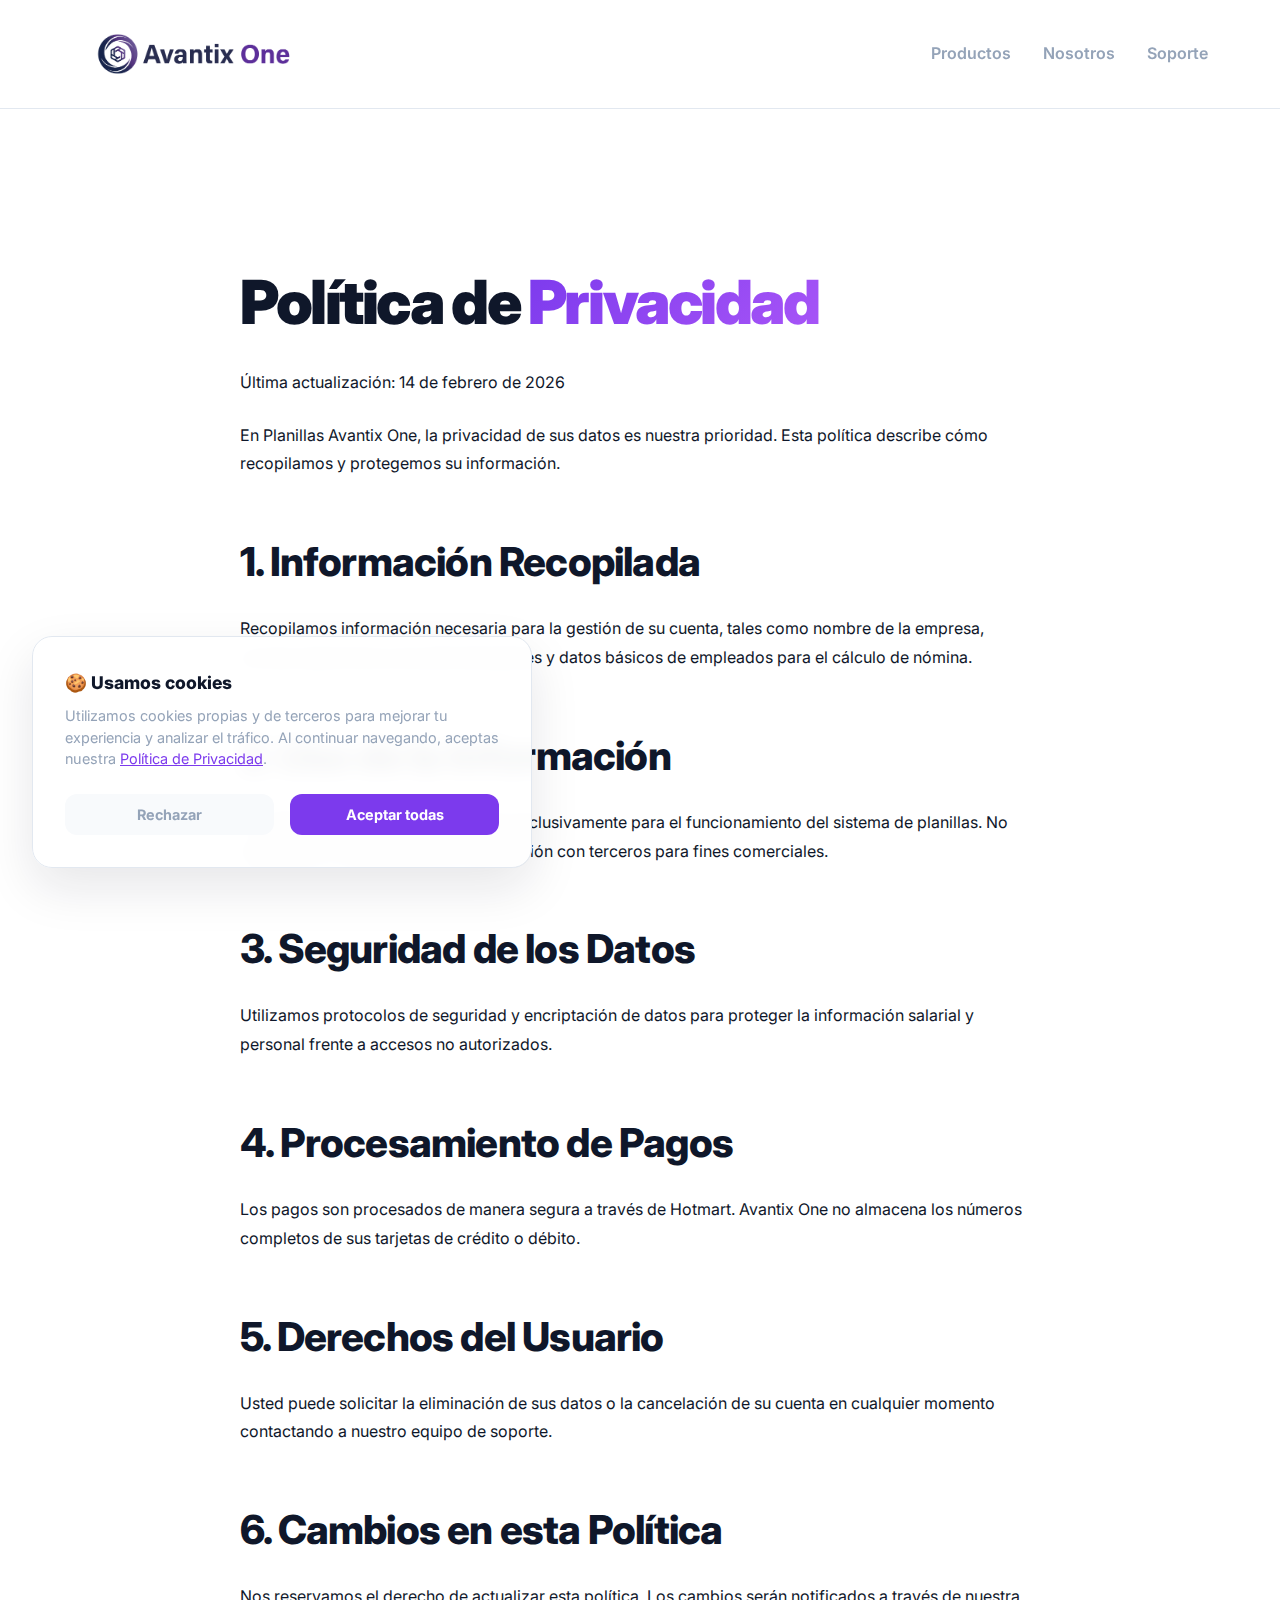
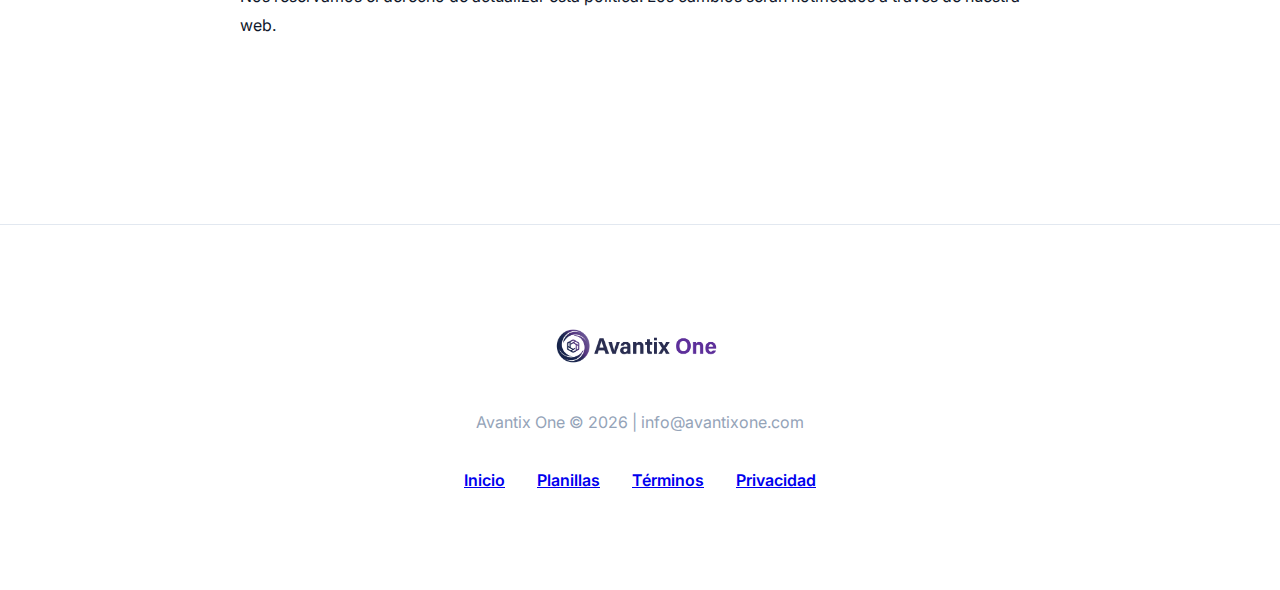
<file: privacidad.html>
<!DOCTYPE html>
<html lang="es">

<head>
    <meta charset="UTF-8">
    <meta name="viewport" content="width=device-width, initial-scale=1.0">
    <title>Política de Privacidad | Avantix One</title>
    <link rel="icon" type="image/png" href="favicon.png">
    <link rel="stylesheet" href="style.css?v=2.5">
    <link rel="preconnect" href="https://fonts.googleapis.com">
    <link rel="preconnect" href="https://fonts.gstatic.com" crossorigin>
    <link href="https://fonts.googleapis.com/css2?family=Inter:wght@400;500;600;700;800;900&display=swap"
        rel="stylesheet">
    <style>
        .legal-content {
            padding: 10rem 0;
            max-width: 800px;
            margin: 0 auto;
            line-height: 1.8;
        }

        .legal-content h1 {
            margin-bottom: 2rem;
        }

        .legal-content h2 {
            margin-top: 3rem;
            margin-bottom: 1rem;
        }

        .legal-content p {
            margin-bottom: 1.5rem;
            color: var(--text-main);
        }

        .legal-content ul {
            margin-bottom: 1.5rem;
            padding-left: 1.5rem;
            list-style: disc;
        }

        .legal-content li {
            margin-bottom: 0.5rem;
        }
    </style>
</head>

<body>
    <!-- Navbar -->
    <nav class="header-nav">
        <div class="container" style="display: flex; justify-content: space-between; align-items: center; width: 100%;">
            <a href="index.html" class="logo">
                <img src="img/avatix_one_circle.png" alt="Avantix One" class="logo-img">
            </a>
            <div class="desktop-nav">
                <a href="index.html#productos">Productos</a>
                <a href="index.html#nosotros">Nosotros</a>
                <a href="soporte.html">Soporte</a>
            </div>
        </div>
    </nav>

    <main class="container">
        <article class="legal-content">
            <h1>Política de <span class="gradient-text">Privacidad</span></h1>
            <p>Última actualización: 14 de febrero de 2026</p>

            <p>En Planillas Avantix One, la privacidad de sus datos es nuestra prioridad. Esta política describe cómo
                recopilamos y protegemos su información.</p>

            <h2>1. Información Recopilada</h2>
            <p>Recopilamos información necesaria para la gestión de su cuenta, tales como nombre de la empresa, correos
                electrónicos de administradores y datos básicos de empleados para el cálculo de nómina.</p>

            <h2>2. Uso de la Información</h2>
            <p>Los datos ingresados son utilizados exclusivamente para el funcionamiento del sistema de planillas. No
                vendemos ni compartimos su información con terceros para fines comerciales.</p>

            <h2>3. Seguridad de los Datos</h2>
            <p>Utilizamos protocolos de seguridad y encriptación de datos para proteger la información salarial y
                personal frente a accesos no autorizados.</p>

            <h2>4. Procesamiento de Pagos</h2>
            <p>Los pagos son procesados de manera segura a través de Hotmart. Avantix One no almacena los números
                completos de sus tarjetas de crédito o débito.</p>

            <h2>5. Derechos del Usuario</h2>
            <p>Usted puede solicitar la eliminación de sus datos o la cancelación de su cuenta en cualquier momento
                contactando a nuestro equipo de soporte.</p>

            <h2>6. Cambios en esta Política</h2>
            <p>Nos reservamos el derecho de actualizar esta política. Los cambios serán notificados a través de nuestra
                web.</p>
        </article>
    </main>

    <!-- Footer -->
    <footer>
        <div class="container">
            <img src="img/avatix_one_circle.png" alt="Avantix One" style="height: 50px; margin-bottom: 2rem;">
            <p style="color: var(--text-muted); margin-bottom: 2rem;">Avantix One &copy; 2026 | info@avantixone.com
            </p>
            <div style="display: flex; justify-content: center; gap: 2rem; font-weight: 600;">
                <a href="index.html">Inicio</a>
                <a href="planillas.html">Planillas</a>
                <a href="terminos.html">Términos</a>
                <a href="privacidad.html">Privacidad</a>
            </div>
        </div>
    </footer>
    <script src="cookies.js"></script>
</body>

</html>
</file>
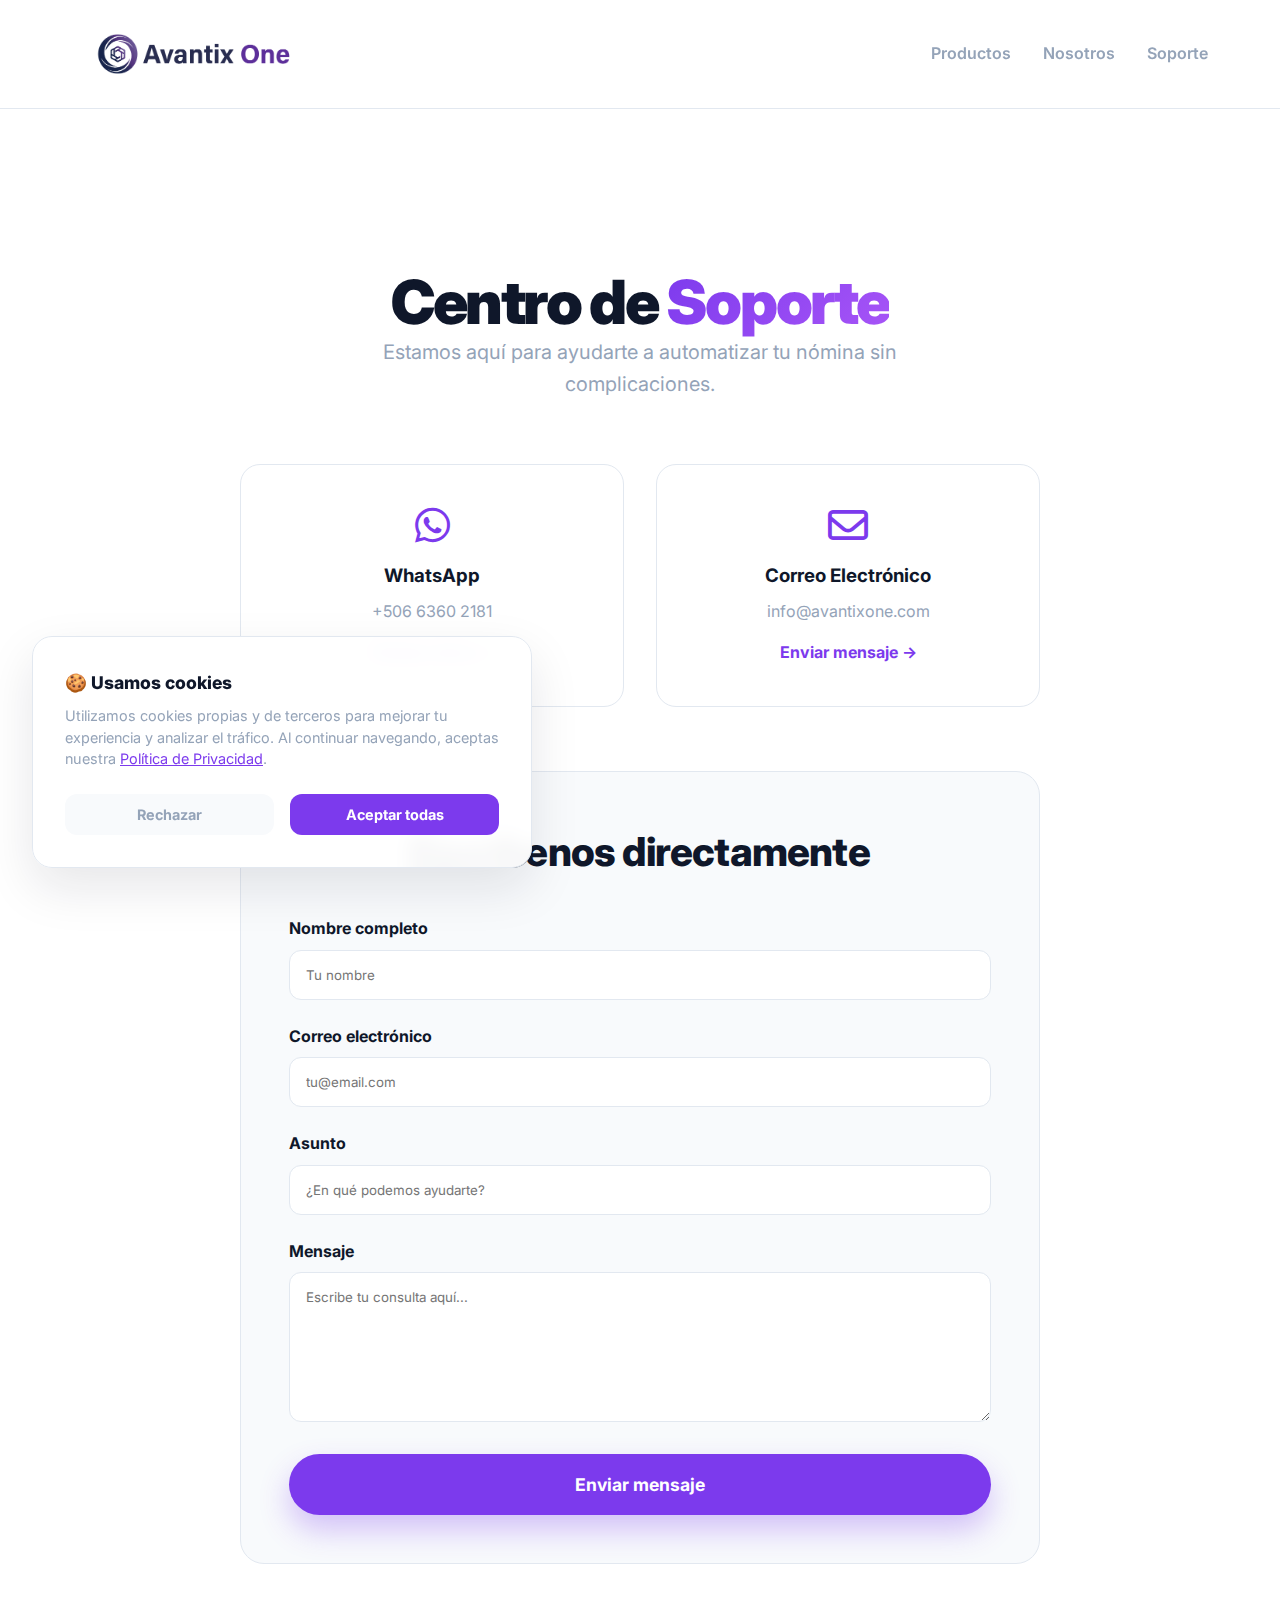
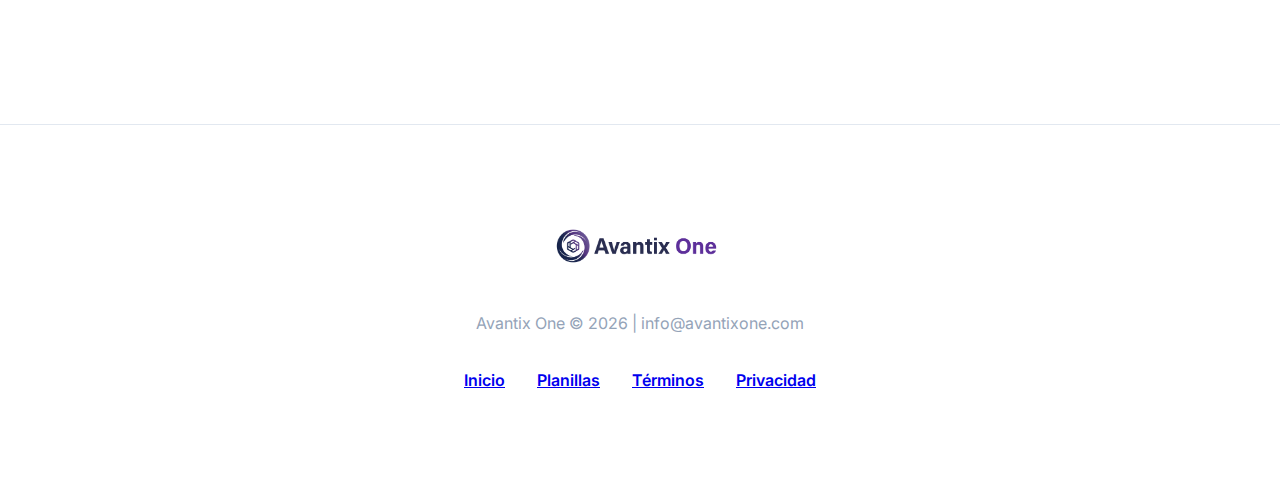
<file: soporte.html>
<!DOCTYPE html>
<html lang="es">

<head>
    <meta charset="UTF-8">
    <meta name="viewport" content="width=device-width, initial-scale=1.0">
    <title>Soporte | Avantix One</title>
    <link rel="icon" type="image/png" href="favicon.png">
    <link rel="stylesheet" href="style.css?v=2.5">
    <link rel="preconnect" href="https://fonts.googleapis.com">
    <link rel="preconnect" href="https://fonts.gstatic.com" crossorigin>
    <link href="https://fonts.googleapis.com/css2?family=Inter:wght@400;500;600;700;800;900&display=swap"
        rel="stylesheet">
    <link rel="stylesheet" href="https://cdnjs.cloudflare.com/ajax/libs/font-awesome/6.4.0/css/all.min.css">
    <style>
        .support-container {
            padding: 10rem 0;
            max-width: 800px;
            margin: 0 auto;
        }

        .contact-grid {
            display: grid;
            grid-template-columns: repeat(auto-fit, minmax(250px, 1fr));
            gap: 2rem;
            margin-bottom: 4rem;
        }

        .contact-card {
            background: white;
            padding: 2.5rem;
            border-radius: 20px;
            border: 1px solid var(--border-color);
            text-align: center;
            transition: var(--transition);
            text-decoration: none;
            color: inherit;
        }

        .contact-card:hover {
            transform: translateY(-5px);
            border-color: var(--primary);
            box-shadow: 0 20px 40px rgba(0, 0, 0, 0.05);
        }

        .contact-card i {
            font-size: 2.5rem;
            color: var(--primary);
            margin-bottom: 1rem;
        }

        .contact-card h3 {
            margin-bottom: 0.5rem;
        }

        .contact-card p {
            color: var(--text-muted);
        }

        .support-form {
            background: var(--bg-light);
            padding: 3rem;
            border-radius: 24px;
            border: 1px solid var(--border-color);
        }

        .form-group {
            margin-bottom: 1.5rem;
        }

        .form-group label {
            display: block;
            margin-bottom: 0.5rem;
            font-weight: 700;
        }

        .form-group input,
        .form-group textarea {
            width: 100%;
            padding: 1rem;
            border-radius: 12px;
            border: 1px solid var(--border-color);
            background: white;
            font-family: inherit;
        }

        .form-group textarea {
            height: 150px;
            resize: vertical;
        }
    </style>
</head>

<body>
    <!-- Navbar -->
    <nav class="header-nav">
        <div class="container" style="display: flex; justify-content: space-between; align-items: center; width: 100%;">
            <a href="index.html" class="logo">
                <img src="img/avatix_one_circle.png" alt="Avantix One" class="logo-img">
            </a>
            <div class="desktop-nav">
                <a href="index.html#productos">Productos</a>
                <a href="index.html#nosotros">Nosotros</a>
                <a href="soporte.html">Soporte</a>
            </div>
        </div>
    </nav>

    <div class="container">
        <div class="support-container">
            <div class="section-header">
                <h1>Centro de <span class="gradient-text">Soporte</span></h1>
                <p>Estamos aquí para ayudarte a automatizar tu nómina sin complicaciones.</p>
            </div>

            <div class="contact-grid">
                <a href="https://wa.me/50663602181" target="_blank" class="contact-card">
                    <i class="fab fa-whatsapp"></i>
                    <h3>WhatsApp</h3>
                    <p>+506 6360 2181</p>
                    <span style="color: var(--primary); font-weight: 700; margin-top: 1rem; display: block;">Chatear
                        ahora →</span>
                </a>
                <a href="mailto:info@avantixone.com" class="contact-card">
                    <i class="far fa-envelope"></i>
                    <h3>Correo Electrónico</h3>
                    <p>info@avantixone.com</p>
                    <span style="color: var(--primary); font-weight: 700; margin-top: 1rem; display: block;">Enviar
                        mensaje →</span>
                </a>
            </div>

            <div class="support-form">
                <h2 style="margin-bottom: 2rem; text-align: center;">Escríbenos directamente</h2>
                <form action="https://formspree.io/f/info@avantixone.com" method="POST">
                    <div class="form-group">
                        <label for="name">Nombre completo</label>
                        <input type="text" id="name" name="name" placeholder="Tu nombre" required>
                    </div>
                    <div class="form-group">
                        <label for="email">Correo electrónico</label>
                        <input type="email" id="email" name="email" placeholder="tu@email.com" required>
                    </div>
                    <div class="form-group">
                        <label for="subject">Asunto</label>
                        <input type="text" id="subject" name="subject" placeholder="¿En qué podemos ayudarte?" required>
                    </div>
                    <div class="form-group">
                        <label for="message">Mensaje</label>
                        <textarea id="message" name="message" placeholder="Escribe tu consulta aquí..."
                            required></textarea>
                    </div>
                    <button type="submit" class="cta-button" style="width: 100%;">Enviar mensaje</button>
                </form>
            </div>
        </div>
    </div>

    <!-- Footer -->
    <footer>
        <div class="container">
            <img src="img/avatix_one_circle.png" alt="Avantix One" style="height: 50px; margin-bottom: 2rem;">
            <p style="color: var(--text-muted); margin-bottom: 2rem;">Avantix One &copy; 2026 | info@avantixone.com
            </p>
            <div style="display: flex; justify-content: center; gap: 2rem; font-weight: 600;">
                <a href="index.html">Inicio</a>
                <a href="planillas.html">Planillas</a>
                <a href="terminos.html">Términos</a>
                <a href="privacidad.html">Privacidad</a>
            </div>
        </div>
    </footer>
    <script src="cookies.js"></script>
</body>

</html>
</file>
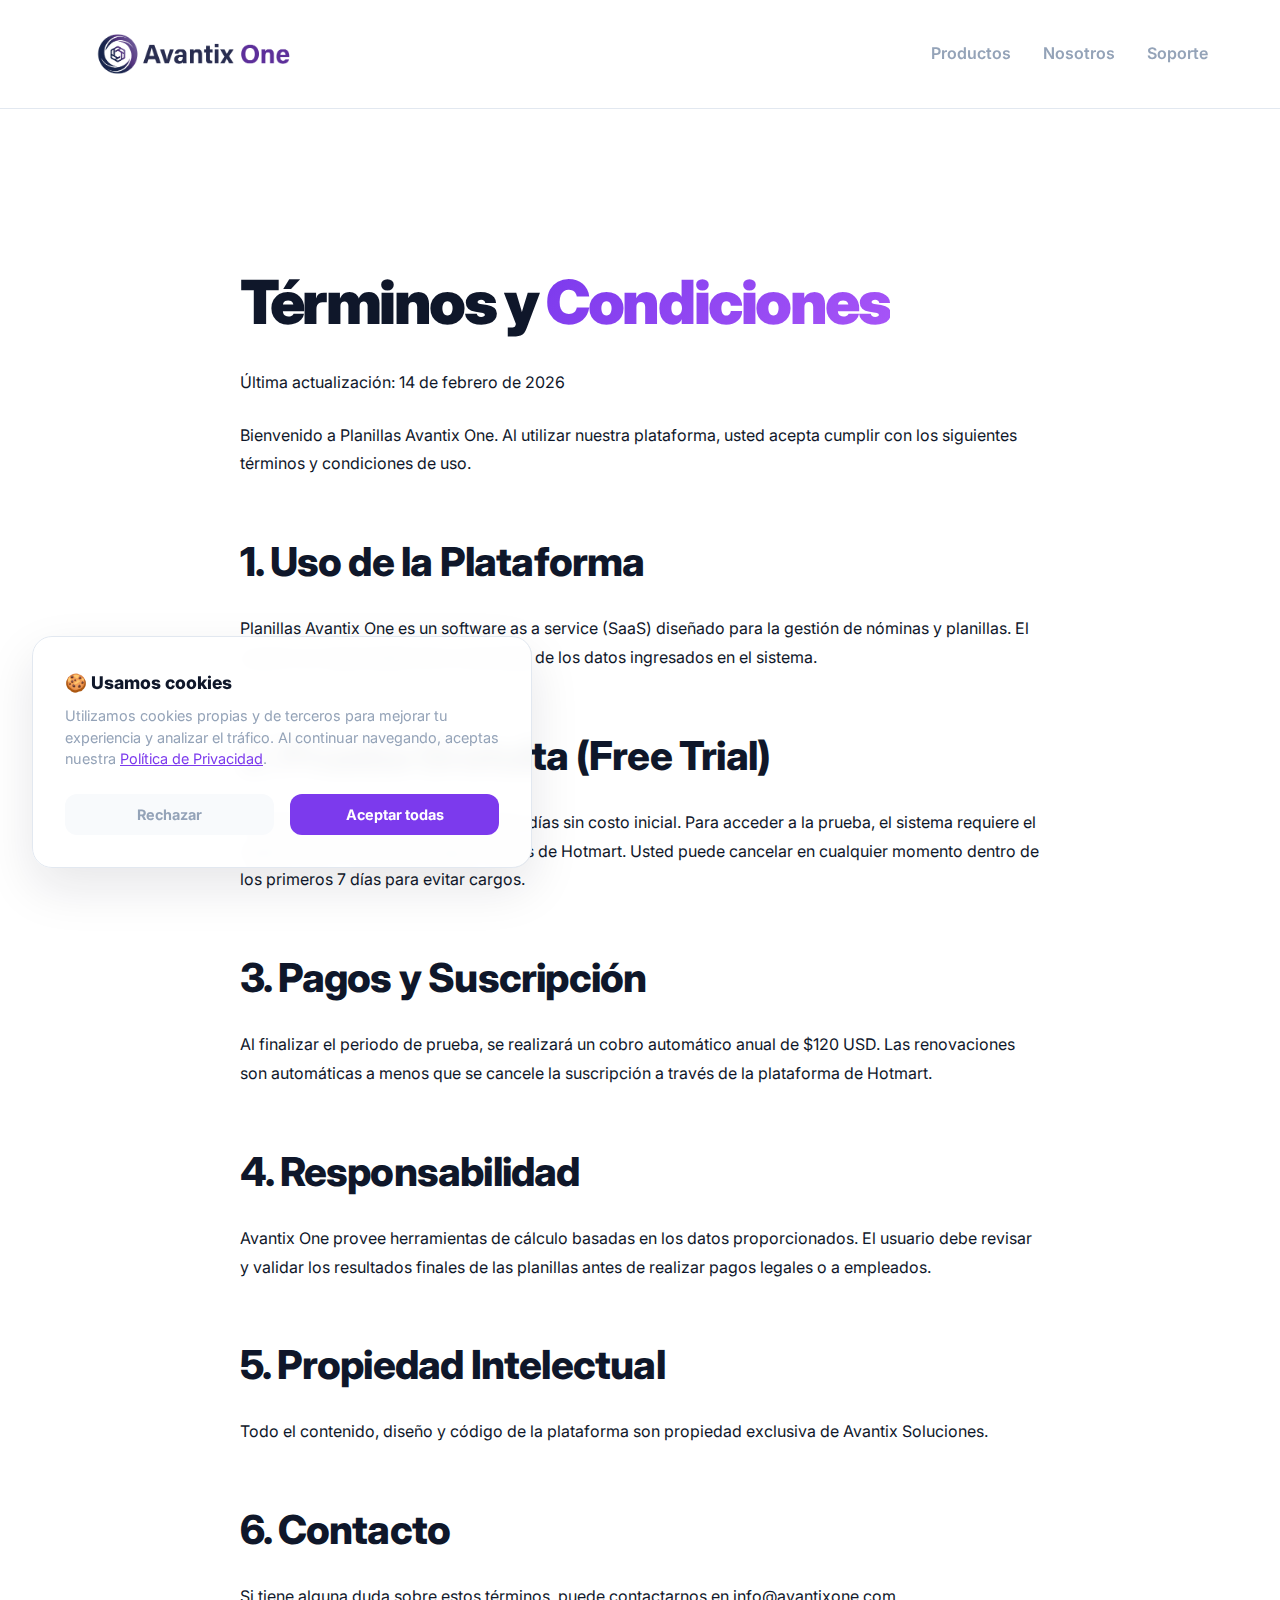
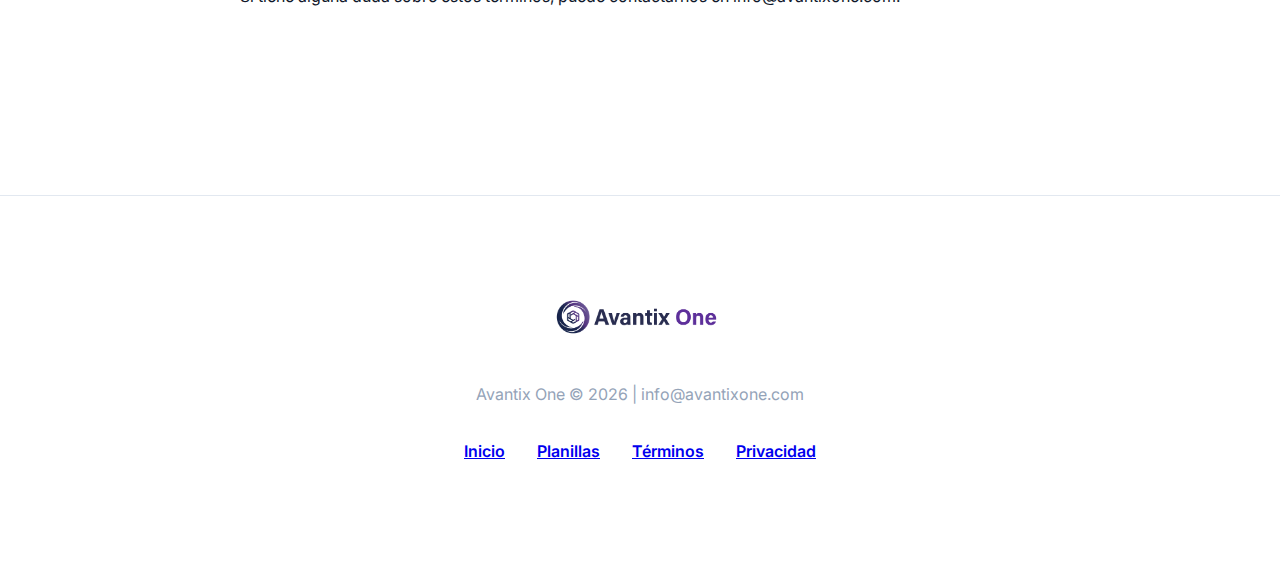
<file: terminos.html>
<!DOCTYPE html>
<html lang="es">

<head>
    <meta charset="UTF-8">
    <meta name="viewport" content="width=device-width, initial-scale=1.0">
    <title>Términos y Condiciones | Avantix One</title>
    <meta name="description" content="Términos y condiciones de uso de Avantix One. Información sobre suscripción, prueba gratuita y responsabilidades.">
    <link rel="canonical" href="https://avantixone.com/terminos.html">
    <meta name="robots" content="index, follow">
    <link rel="icon" type="image/png" href="favicon.png">
    <link rel="stylesheet" href="style.css?v=2.5">
    <link rel="preconnect" href="https://fonts.googleapis.com">
    <link rel="preconnect" href="https://fonts.gstatic.com" crossorigin>
    <link href="https://fonts.googleapis.com/css2?family=Inter:wght@400;500;600;700;800;900&display=swap"
        rel="stylesheet">
    <style>
        .legal-content {
            padding: 10rem 0;
            max-width: 800px;
            margin: 0 auto;
            line-height: 1.8;
        }

        .legal-content h1 {
            margin-bottom: 2rem;
        }

        .legal-content h2 {
            margin-top: 3rem;
            margin-bottom: 1rem;
        }

        .legal-content p {
            margin-bottom: 1.5rem;
            color: var(--text-main);
        }

        .legal-content ul {
            margin-bottom: 1.5rem;
            padding-left: 1.5rem;
            list-style: disc;
        }

        .legal-content li {
            margin-bottom: 0.5rem;
        }
    </style>
</head>

<body>
    <!-- Navbar -->
    <nav class="header-nav">
        <div class="container" style="display: flex; justify-content: space-between; align-items: center; width: 100%;">
            <a href="index.html" class="logo">
                <img src="img/avatix_one_circle.png" alt="Avantix One" class="logo-img">
            </a>
            <div class="desktop-nav">
                <a href="index.html#productos">Productos</a>
                <a href="index.html#nosotros">Nosotros</a>
                <a href="soporte.html">Soporte</a>
            </div>
        </div>
    </nav>

    <main class="container">
        <article class="legal-content">
            <h1>Términos y <span class="gradient-text">Condiciones</span></h1>
            <p>Última actualización: 14 de febrero de 2026</p>

            <p>Bienvenido a Planillas Avantix One. Al utilizar nuestra plataforma, usted acepta cumplir con los
                siguientes términos y condiciones de uso.</p>

            <h2>1. Uso de la Plataforma</h2>
            <p>Planillas Avantix One es un software as a service (SaaS) diseñado para la gestión de nóminas y planillas.
                El usuario es responsable de la veracidad de los datos ingresados en el sistema.</p>

            <h2>2. Prueba Gratuita (Free Trial)</h2>
            <p>Ofrecemos un periodo de prueba de 7 días sin costo inicial. Para acceder a la prueba, el sistema requiere
                el registro de un método de pago a través de Hotmart. Usted puede cancelar en cualquier momento dentro
                de los primeros 7 días para evitar cargos.</p>

            <h2>3. Pagos y Suscripción</h2>
            <p>Al finalizar el periodo de prueba, se realizará un cobro automático anual de $120 USD. Las renovaciones
                son automáticas a menos que se cancele la suscripción a través de la plataforma de Hotmart.</p>

            <h2>4. Responsabilidad</h2>
            <p>Avantix One provee herramientas de cálculo basadas en los datos proporcionados. El usuario debe revisar y
                validar los resultados finales de las planillas antes de realizar pagos legales o a empleados.</p>

            <h2>5. Propiedad Intelectual</h2>
            <p>Todo el contenido, diseño y código de la plataforma son propiedad exclusiva de Avantix Soluciones.</p>

            <h2>6. Contacto</h2>
            <p>Si tiene alguna duda sobre estos términos, puede contactarnos en info@avantixone.com.</p>
        </article>
    </main>

    <!-- Footer -->
    <footer>
        <div class="container">
            <img src="img/avatix_one_circle.png" alt="Avantix One" style="height: 50px; margin-bottom: 2rem;">
            <p style="color: var(--text-muted); margin-bottom: 2rem;">Avantix One &copy; 2026 | info@avantixone.com
            </p>
            <div style="display: flex; justify-content: center; gap: 2rem; font-weight: 600;">
                <a href="index.html">Inicio</a>
                <a href="planillas.html">Planillas</a>
                <a href="terminos.html">Términos</a>
                <a href="privacidad.html">Privacidad</a>
            </div>
        </div>
    </footer>
    <script src="cookies.js"></script>
</body>

</html>
</file>
<file: style.css>
/* Responsive System & Fluid Typography */
:root {
    --primary: #7C3AED;
    --primary-dark: #6D28D9;
    --secondary: #0F172A;
    --accent: #7C3AED;
    --bg-dark: #ffffff;
    --bg-card: #ffffff;
    --bg-light: #F8FAFC;
    --text-main: #0F172A;
    --text-muted: #94A3B8;
    --glass-border: rgba(0, 0, 0, 0.05);
    --border-color: #E2E8F0;
    --border-radius: 12px;

    /* Fluid Spacing & Type */
    --padding-container: clamp(1rem, 5vw, 2rem);
    --font-heading: clamp(2.5rem, 6vw, 3.8rem);
    --font-subheading: clamp(1.6rem, 4vw, 2.5rem);
    --transition: all 0.3s cubic-bezier(0.4, 0, 0.2, 1);
}

* {
    margin: 0;
    padding: 0;
    box-sizing: border-box;
    font-family: 'Inter', -apple-system, BlinkMacSystemFont, "Segoe UI", Roboto, Helvetica, Arial, sans-serif;
}

body {
    background-color: var(--bg-dark);
    color: var(--text-main);
    line-height: 1.6;
    overflow-x: hidden;
}

/* Header & Nav */
.header-nav {
    display: flex;
    justify-content: space-between;
    align-items: center;
    padding: 1.5rem var(--padding-container);
    position: sticky;
    top: 0;
    z-index: 1000;
    background: rgba(255, 255, 255, 0.8);
    backdrop-filter: blur(12px);
    border-bottom: 1px solid var(--border-color);
}

.logo {
    display: flex;
    align-items: center;
    gap: 0.75rem;
    color: var(--secondary);
    font-weight: 800;
    font-size: 1.25rem;
}

.logo-img {
    height: 60px;
    width: auto;
}

.desktop-nav {
    display: flex;
    gap: 2rem;
    align-items: center;
}

.desktop-nav a {
    color: var(--text-muted);
    text-decoration: none;
    font-weight: 600;
    transition: var(--transition);
}

.desktop-nav a:hover {
    color: var(--primary);
}

.mobile-menu-toggle {
    display: none;
    background: none;
    border: none;
    color: var(--text-main);
    font-size: 1.5rem;
    cursor: pointer;
}

/* Mobile Nav Overlay */
.mobile-nav-overlay {
    position: fixed;
    top: 0;
    left: 0;
    width: 100%;
    height: 100%;
    background: rgba(255, 255, 255, 0.98);
    backdrop-filter: blur(10px);
    z-index: 1001;
    display: flex;
    justify-content: center;
    align-items: center;
    opacity: 0;
    visibility: hidden;
    transition: all 0.3s ease;
}

.mobile-nav-overlay.active {
    opacity: 1;
    visibility: visible;
}

.mobile-nav {
    display: flex;
    flex-direction: column;
    align-items: center;
    gap: 2rem;
    text-align: center;
}

.mobile-nav a {
    color: var(--text-main);
    text-decoration: none;
    font-size: 1.5rem;
    font-weight: 700;
}

.close-menu {
    position: absolute;
    top: 2rem;
    right: 2rem;
    background: none;
    border: none;
    color: var(--text-main);
    font-size: 3rem;
    cursor: pointer;
}

/* Typography */
h1 {
    font-size: var(--font-heading);
    font-weight: 900;
    letter-spacing: -0.04em;
    line-height: 1.1;
}

h2 {
    font-size: var(--font-subheading);
    font-weight: 800;
    letter-spacing: -0.02em;
}

.gradient-text {
    background: linear-gradient(135deg, var(--primary) 0%, #A855F7 100%);
    -webkit-background-clip: text;
    background-clip: text;
    -webkit-text-fill-color: transparent;
}

/* Layout */
.container {
    max-width: 1200px;
    margin: 0 auto;
    padding: 0 var(--padding-container);
}

/* Section Common */
section {
    padding: 8rem 0;
}

.section-header {
    text-align: center;
    margin-bottom: 4rem;
}

.section-header h2 {
    margin-bottom: 1rem;
}

.section-header p {
    color: var(--text-muted);
    font-size: 1.25rem;
    max-width: 600px;
    margin: 0 auto;
}

/* Hero Section */
.hero {
    text-align: center;
    padding: clamp(6rem, 10vh, 10rem) 0;
    background: radial-gradient(circle at top center, rgba(124, 58, 237, 0.05) 0%, transparent 70%);
}

.hero h1 {
    max-width: 900px;
    margin: 0 auto 1.5rem;
}

.hero p {
    font-size: 1.4rem;
    color: var(--text-muted);
    max-width: 750px;
    margin: 0 auto 3rem;
    line-height: 1.5;
}

.hero-btns {
    display: flex;
    flex-direction: column;
    align-items: center;
    gap: 1.5rem;
}

.hero .microcopy {
    display: flex;
    gap: 2rem;
    color: var(--text-muted);
    font-size: 0.95rem;
    font-weight: 500;
}

/* Pain Section */
.pain-section {
    background-color: var(--bg-light);
    border-top: 1px solid var(--border-color);
    border-bottom: 1px solid var(--border-color);
}

.pain-grid {
    display: grid;
    grid-template-columns: repeat(auto-fit, minmax(280px, 1fr));
    gap: 1.5rem;
    margin-bottom: 4rem;
}

.pain-card {
    background: white;
    padding: 2rem;
    border-radius: var(--border-radius);
    border: 1px solid var(--border-color);
    display: flex;
    align-items: center;
    gap: 1rem;
    transition: var(--transition);
}

.pain-card:hover {
    transform: translateY(-2px);
    box-shadow: 0 10px 20px rgba(0, 0, 0, 0.02);
}

.pain-card i {
    color: #EF4444;
    font-size: 1.25rem;
}

.pain-footer {
    text-align: center;
    font-size: 1.5rem;
    font-weight: 800;
    color: var(--primary);
}

/* Features Detailed Section */
.features-detailed {
    background: #ffffff;
}

.feature-row {
    display: flex;
    align-items: center;
    gap: clamp(3rem, 8vw, 6rem);
    margin-bottom: 10rem;
}

.feature-row.reverse {
    flex-direction: row-reverse;
}

.feature-text {
    flex: 1;
}

.feature-image {
    flex: 1.3;
    position: relative;
}

.feature-image img {
    width: 100%;
    height: auto;
    border-radius: 20px;
    box-shadow: 0 30px 60px rgba(15, 23, 42, 0.1);
    border: 1px solid var(--border-color);
}

.badge {
    display: inline-block;
    padding: 0.5rem 1rem;
    background: rgba(124, 58, 237, 0.1);
    color: var(--primary);
    font-size: 0.85rem;
    font-weight: 800;
    text-transform: uppercase;
    letter-spacing: 1px;
    border-radius: 50px;
    margin-bottom: 1.5rem;
}

.feature-text h2 {
    font-size: 2.8rem;
    margin-bottom: 1.5rem;
}

.feature-text p {
    font-size: 1.2rem;
    color: var(--text-muted);
    margin-bottom: 2.5rem;
}

.feature-list {
    list-style: none;
    padding: 0;
}

.feature-list li {
    display: flex;
    align-items: center;
    gap: 1rem;
    font-weight: 600;
    color: var(--text-main);
    margin-bottom: 1.25rem;
}

.feature-list i {
    color: var(--primary);
    background: rgba(124, 58, 237, 0.1);
    width: 28px;
    height: 28px;
    border-radius: 50%;
    display: flex;
    align-items: center;
    justify-content: center;
    font-size: 0.8rem;
}

/* How it works */
.how-it-works {
    background-color: white;
}

.steps-container {
    display: grid;
    grid-template-columns: repeat(auto-fit, minmax(220px, 1fr));
    gap: 3rem;
    margin-bottom: 5rem;
}

.step {
    position: relative;
    text-align: center;
}

.step-num {
    width: 50px;
    height: 50px;
    background: var(--primary);
    color: white;
    border-radius: 50%;
    display: flex;
    align-items: center;
    justify-content: center;
    font-weight: 900;
    font-size: 1.2rem;
    margin: 0 auto 1.5rem;
    box-shadow: 0 10px 20px rgba(124, 58, 237, 0.2);
}

.step p {
    font-weight: 600;
    color: var(--secondary);
    line-height: 1.4;
}

/* Benefits (4 Cards Version) */
.key-benefits {
    background-color: var(--bg-light);
}

.benefits-grid {
    display: grid;
    grid-template-columns: repeat(auto-fit, minmax(250px, 1fr));
    gap: 2rem;
}

.benefit-card {
    background: white;
    padding: 3rem 2rem;
    border-radius: 20px;
    border: 1px solid var(--border-color);
    transition: var(--transition);
    text-align: left;
}

.benefit-card:hover {
    transform: translateY(-8px);
    box-shadow: 0 30px 60px rgba(15, 23, 42, 0.05);
}

.benefit-card i {
    font-size: 2.5rem;
    color: var(--primary);
    margin-bottom: 1.5rem;
    display: block;
}

.benefit-card h3 {
    font-size: 1.4rem;
    margin-bottom: 1rem;
    font-weight: 800;
}

.benefit-card p {
    color: var(--text-muted);
}

/* Comparison Section */
.comparison-section {
    background: white;
}

.comparison-grid {
    display: grid;
    grid-template-columns: 1fr 1fr;
    gap: 2rem;
    margin-top: 3rem;
}

.comparison-card {
    padding: 3rem;
    border-radius: 24px;
    border: 1px solid var(--border-color);
}

.comparison-card.bad {
    background: #FFFAFA;
}

.comparison-card.good {
    background: #F5F3FF;
    border-color: rgba(124, 58, 237, 0.2);
}

.comparison-card h3 {
    font-size: 1.8rem;
    margin-bottom: 2rem;
    text-align: center;
}

.comparison-list li {
    padding: 1rem 0;
    display: flex;
    align-items: center;
    gap: 1rem;
    font-weight: 600;
    border-bottom: 1px solid rgba(0, 0, 0, 0.05);
}

.comparison-card.bad i {
    color: #EF4444;
}

.comparison-card.good i {
    color: #10B981;
}

/* Pricing Section */
.pricing-section {
    background-color: var(--bg-light);
    text-align: center;
}

.pricing-card {
    max-width: 450px;
    margin: 0 auto;
    padding: 5rem 3rem;
    background: white;
    border-radius: 32px;
    border: 1px solid var(--border-color);
    box-shadow: 0 50px 100px rgba(15, 23, 42, 0.08);
    position: relative;
    overflow: hidden;
}

.pricing-card::before {
    content: "7 DÍAS GRATIS";
    position: absolute;
    top: 30px;
    right: -40px;
    background: var(--primary);
    color: white;
    padding: 0.5rem 4rem;
    transform: rotate(45deg);
    font-size: 0.8rem;
    font-weight: 900;
}

.price {
    font-size: 5rem;
    font-weight: 950;
    color: var(--secondary);
    margin: 1rem 0;
    letter-spacing: -4px;
}

.price span {
    font-size: 1.5rem;
    font-weight: 600;
    color: var(--text-muted);
    letter-spacing: 0;
}

/* FAQ Section */
.faq {
    background: white;
}

.faq-container {
    max-width: 800px;
    margin: 0 auto;
}

.faq-item {
    background: white;
    margin-bottom: 1rem;
    border-radius: 12px;
    border: 1px solid var(--border-color);
    overflow: hidden;
    transition: var(--transition);
}

.faq-question {
    padding: 1.5rem 2rem;
    cursor: pointer;
    font-weight: 700;
    display: flex;
    justify-content: space-between;
    align-items: center;
    font-size: 1.1rem;
}

.faq-answer {
    padding: 0 2rem 1.5rem;
    color: var(--text-muted);
    display: none;
    line-height: 1.6;
}

.faq-item.active {
    border-color: var(--primary);
    box-shadow: 0 10px 30px rgba(124, 58, 237, 0.05);
}

.faq-item.active .faq-question {
    color: var(--primary);
}

.faq-item.active .faq-question i {
    transform: rotate(180deg);
}

/* CTA Final */
.cta-final {
    background: var(--secondary);
    color: white;
    text-align: center;
    padding: 10rem 0;
}

.cta-final h2 {
    color: white;
    font-size: clamp(3rem, 8vw, 4.5rem);
    margin-bottom: 2rem;
}

.cta-final p {
    font-size: 1.5rem;
    color: var(--text-muted);
    margin-bottom: 4rem;
}

/* Buttons */
.cta-button {
    display: inline-flex;
    align-items: center;
    justify-content: center;
    gap: 0.75rem;
    padding: 1.25rem 3rem;
    background: var(--primary);
    color: white;
    text-decoration: none;
    font-weight: 700;
    font-size: 1.1rem;
    border-radius: 100px;
    transition: var(--transition);
    box-shadow: 0 15px 30px rgba(124, 58, 237, 0.3);
    border: none;
    cursor: pointer;
}

.cta-button:hover {
    background: var(--primary-dark);
    transform: translateY(-5px);
    box-shadow: 0 25px 50px rgba(124, 58, 237, 0.4);
}

/* Calculator Mockup (Keeping current structure but adapting styles) */
.calculator-mockup.full-design {
    display: flex !important;
    background: #ffffff;
    border-radius: 20px;
    box-shadow: 0 40px 100px rgba(0, 0, 0, 0.1);
    border: 1px solid var(--border-color);
    overflow: hidden;
    height: 600px;
    margin: 0 auto;
}

.calc-sidebar {
    width: 220px;
    background: #F9FAFB;
    padding: 2.5rem 1.25rem;
    display: flex;
    flex-direction: column;
    gap: 0.5rem;
    border-right: 1px solid var(--border-color);
}

.sidebar-item {
    display: flex;
    align-items: center;
    gap: 1rem;
    padding: 0.85rem 1rem;
    border-radius: 12px;
    color: var(--text-muted);
    font-weight: 600;
    font-size: 0.9rem;
}

.sidebar-item.active {
    background: white;
    color: var(--primary);
    box-shadow: 0 4px 12px rgba(0, 0, 0, 0.05);
}

.calc-main {
    flex: 1;
    background: #ffffff;
    display: flex;
    flex-direction: column;
}

.calc-header-v2 {
    padding: 2rem 2.5rem;
    display: flex;
    justify-content: space-between;
    align-items: center;
    border-bottom: 1px solid var(--border-color);
}

.calc-title {
    font-weight: 900 !important;
    font-size: 1.25rem !important;
}

.calc-content {
    padding: 2.5rem;
    display: flex;
    flex-direction: column;
    flex: 1;
}

.calc-employee-selection {
    margin-bottom: 2rem;
}

.calc-employee-selection label {
    display: block;
    font-weight: 700;
    color: var(--primary);
    font-size: 0.85rem;
    margin-bottom: 0.75rem;
}

.select-box {
    padding: 0.85rem 1.25rem;
    border: 1px solid var(--border-color);
    border-radius: 12px;
    background: #fcfcff;
    display: flex;
    justify-content: space-between;
    align-items: center;
    font-weight: 600;
    color: var(--text-main);
    font-size: 0.9rem;
}

.calc-table-wrapper {
    margin-bottom: 1.5rem;
    overflow-x: auto;
}

.calc-table {
    width: 100%;
    border-collapse: collapse;
}

.calc-table th {
    text-align: left;
    padding: 1rem 0.5rem;
    color: var(--text-muted);
    font-size: 0.75rem;
    font-weight: 700;
    text-transform: uppercase;
    letter-spacing: 0.5px;
    border-bottom: 1px solid var(--bg-light);
}

.calc-table td {
    padding: 1rem 0.5rem;
    border-bottom: 1px solid var(--bg-light);
    font-weight: 600;
    color: var(--text-main);
    font-size: 0.85rem;
    white-space: nowrap;
}

.calc-table td i {
    color: var(--text-muted);
    font-size: 0.7rem;
    margin-left: 0.25rem;
}

.hours-val {
    color: var(--text-main);
}

.ccss-val {
    color: #EF4444;
}

.net-val {
    color: #10B981;
    font-weight: 800;
}

.calc-actions {
    display: flex;
    justify-content: space-between;
    align-items: center;
    margin-top: auto;
    padding: 1.5rem 0;
    border-top: 1px solid var(--bg-light);
}

.add-day {
    color: var(--text-main);
    font-weight: 700;
    cursor: pointer;
    font-size: 0.9rem;
}

.save-btn {
    background: var(--primary);
    color: white;
    border: none;
    padding: 0.6rem 1.25rem;
    border-radius: 10px;
    font-weight: 700;
    display: flex;
    align-items: center;
    gap: 0.5rem;
    cursor: pointer;
    font-size: 0.85rem;
    box-shadow: 0 4px 12px rgba(124, 58, 237, 0.2);
}

.calc-summary-v2 {
    display: flex;
    justify-content: space-around;
    padding-top: 1.5rem;
    border-top: 1px solid var(--border-color);
}

.summary-box {
    text-align: center;
}

.summary-box small {
    display: block;
    color: var(--text-muted);
    margin-bottom: 0.25rem;
    font-weight: 600;
    font-size: 0.75rem;
}

.summary-box .val {
    font-size: 1.4rem;
    font-weight: 900;
    color: var(--primary);
}

.summary-box.primary .val {
    color: #10B981;
}

/* Animations */
@keyframes fadeInUp {
    from {
        opacity: 0;
        transform: translateY(30px);
    }

    to {
        opacity: 1;
        transform: translateY(0);
    }
}

.animate-row {
    animation: fadeInUp 0.8s cubic-bezier(0.2, 1, 0.3, 1) forwards;
    opacity: 0;
}

/* Footer */
footer {
    padding: 6rem 0;
    text-align: center;
    border-top: 1px solid var(--border-color);
}

/* Responsive */
@media (max-width: 992px) {

    .feature-row,
    .feature-row.reverse {
        flex-direction: column;
        gap: 4rem;
        text-align: center;
    }

    .hero h1 {
        font-size: 3.5rem;
    }

    .comparison-grid {
        grid-template-columns: 1fr;
    }

    .desktop-nav {
        display: none;
    }

    .mobile-menu-toggle {
        display: block;
    }
}

@media (max-width: 768px) {
    .calculator-mockup.full-design {
        height: auto;
        min-height: auto;
        flex-direction: column;
    }

    .calc-sidebar {
        display: none;
    }

    .calc-header-v2 {
        padding: 1.5rem;
    }

    .calc-content {
        padding: 1.5rem;
    }

    .calc-table th,
    .calc-table td {
        padding: 0.75rem 0.4rem;
        font-size: 0.75rem;
    }

    .calc-summary-v2 {
        flex-direction: column;
        gap: 1.5rem;
        align-items: center;
    }

    .summary-box .val {
        font-size: 1.2rem;
    }
}

@media (max-width: 600px) {
    .hero h1 {
        font-size: 2.8rem;
    }

    .hero .microcopy {
        flex-direction: column;
        gap: 0.5rem;
    }
}

/* Cookie Popup */
.cookie-popup {
    position: fixed;
    bottom: 2rem;
    left: 2rem;
    right: 2rem;
    max-width: 500px;
    background: rgba(255, 255, 255, 0.95);
    backdrop-filter: blur(10px);
    border: 1px solid var(--border-color);
    border-radius: 20px;
    padding: 2rem;
    box-shadow: 0 20px 50px rgba(15, 23, 42, 0.1);
    z-index: 9999;
    display: none;
    animation: fadeInUp 0.5s ease-out;
}

.cookie-popup.active {
    display: block;
}

.cookie-content {
    display: flex;
    flex-direction: column;
    gap: 1.5rem;
}

.cookie-text h4 {
    font-size: 1.1rem;
    font-weight: 800;
    margin-bottom: 0.5rem;
    color: var(--secondary);
}

.cookie-text p {
    font-size: 0.9rem;
    color: var(--text-muted);
    line-height: 1.5;
}

.cookie-text a {
    color: var(--primary);
    text-decoration: underline;
}

.cookie-actions {
    display: flex;
    gap: 1rem;
}

.cookie-btn {
    flex: 1;
    padding: 0.75rem 1.5rem;
    border-radius: 12px;
    font-weight: 700;
    font-size: 0.9rem;
    cursor: pointer;
    transition: var(--transition);
    border: none;
}

.cookie-btn.accept {
    background: var(--primary);
    color: white;
}

.cookie-btn.accept:hover {
    background: var(--primary-dark);
    transform: translateY(-2px);
}

.cookie-btn.decline {
    background: var(--bg-light);
    color: var(--text-muted);
}

.cookie-btn.decline:hover {
    background: #E2E8F0;
}

@media (max-width: 600px) {
    .cookie-popup {
        bottom: 1rem;
        left: 1rem;
        right: 1rem;
        padding: 1.5rem;
    }
}
/* Marcador Mockup Section */
.marker-mockup {
    background: #F3F4F6;
    border-radius: 24px;
    padding: 2rem;
    max-width: 450px;
    margin: 0 auto;
    border: 1px solid var(--border-color);
    box-shadow: 0 20px 40px rgba(0,0,0,0.05);
}

.marker-phone {
    background: white;
    border-radius: 30px;
    padding: 1.5rem;
    box-shadow: 0 10px 30px rgba(0,0,0,0.08);
}

.marker-header {
    display: flex;
    justify-content: space-between;
    align-items: center;
    margin-bottom: 2rem;
}

.marker-user {
    display: flex;
    align-items: center;
    gap: 0.5rem;
    background: #F9FAFB;
    padding: 0.5rem 1rem;
    border-radius: 50px;
    font-size: 0.85rem;
    font-weight: 600;
}

.camera-preview {
    width: 100%;
    aspect-ratio: 4/3;
    background: #E5E7EB;
    border-radius: 16px;
    display: flex;
    align-items: center;
    justify-content: center;
    position: relative;
    overflow: hidden;
    margin-bottom: 1.5rem;
    border: 2px solid #E2E8F0;
}

.camera-preview::before {
    content: '\f030';
    font-family: 'Font Awesome 6 Free';
    font-weight: 900;
    font-size: 3rem;
    color: #9CA3AF;
}

.camera-overlay {
    position: absolute;
    top: 50%;
    left: 50%;
    transform: translate(-50%, -50%);
    width: 200px;
    height: 200px;
    border: 2px dashed rgba(255,255,255,0.5);
    border-radius: 50%;
}

.selfie-btn {
    width: 100%;
    padding: 1rem;
    border: 1px solid #E2E8F0;
    background: #F9FAFB;
    border-radius: 12px;
    font-weight: 700;
    color: var(--secondary);
    display: flex;
    align-items: center;
    justify-content: center;
    gap: 0.5rem;
    margin-bottom: 1.5rem;
    cursor: pointer;
    transition: var(--transition);
}

.selfie-btn:hover {
    background: #F3F4F6;
}

.marker-actions {
    display: grid;
    grid-template-columns: 1fr 1fr;
    gap: 1rem;
    margin-bottom: 1.5rem;
}

.action-btn {
    padding: 1rem;
    border: none;
    border-radius: 12px;
    font-weight: 800;
    font-size: 0.9rem;
    text-transform: uppercase;
    cursor: pointer;
    transition: var(--transition);
    display: flex;
    align-items: center;
    justify-content: center;
    gap: 0.5rem;
}

.action-btn.entrada {
    background: #10B981;
    color: white;
}

.action-btn.salida {
    background: #FEE2E2;
    color: #EF4444;
}

.gps-badge {
    display: flex;
    align-items: center;
    justify-content: center;
    gap: 0.5rem;
    font-size: 0.8rem;
    color: var(--text-muted);
    font-weight: 600;
}

.gps-dot {
    width: 8px;
    height: 8px;
    background: #10B981;
    border-radius: 50%;
    animation: pulse-green 2s infinite;
}

@keyframes pulse-green {
    0% { transform: scale(0.95); box-shadow: 0 0 0 0 rgba(16, 185, 129, 0.7); }
    70% { transform: scale(1); box-shadow: 0 0 0 10px rgba(16, 185, 129, 0); }
    100% { transform: scale(0.95); box-shadow: 0 0 0 0 rgba(16, 185, 129, 0); }
}

@media (max-width: 768px) {
    .marker-mockup {
        margin-top: 3rem;
    }
}

/* ===== CORPORATE PAGE STYLES (v2.5) ===== */

/* Hero Corporate */
.hero-corporate .hero-stats {
    display: flex;
    justify-content: center;
    gap: 4rem;
    margin-top: 4rem;
}

.hero-stat {
    text-align: center;
}

.stat-number {
    font-size: 2.8rem;
    font-weight: 900;
    color: var(--primary);
    letter-spacing: -2px;
}

.stat-label {
    font-size: 0.95rem;
    color: var(--text-muted);
    font-weight: 700;
    margin-top: 0.25rem;
}

/* Products Section */
.products-section {
    background: white;
}

.products-grid {
    display: grid;
    grid-template-columns: repeat(2, 1fr);
    gap: 2rem;
}

/* Product Card */
.product-card {
    background: white;
    border-radius: 24px;
    border: 1px solid var(--border-color);
    overflow: hidden;
    transition: var(--transition);
}

.product-card:hover {
    transform: translateY(-8px);
    box-shadow: 0 30px 60px rgba(15, 23, 42, 0.08);
}

.product-card-header {
    padding: 2.5rem;
    text-align: center;
    min-height: 160px;
    display: flex;
    flex-direction: column;
    align-items: center;
    justify-content: center;
    gap: 1rem;
    background: var(--bg-light);
}

.product-card-header i {
    font-size: 3rem;
    color: var(--primary);
}

.product-card-body {
    padding: 2rem;
}

.product-card-body h3 {
    font-size: 1.4rem;
    font-weight: 800;
    margin-bottom: 0.75rem;
}

.product-card-body p {
    color: var(--text-muted);
    margin-bottom: 1.5rem;
    line-height: 1.5;
}

/* Product Features List */
.product-features {
    list-style: none;
    padding: 0;
    margin-bottom: 2rem;
}

.product-features li {
    padding: 0.4rem 0;
    font-weight: 600;
    font-size: 0.9rem;
    display: flex;
    align-items: center;
    gap: 0.75rem;
    color: var(--text-main);
}

.product-features li i {
    color: var(--primary);
    background: rgba(124, 58, 237, 0.1);
    width: 24px;
    height: 24px;
    border-radius: 50%;
    display: flex;
    align-items: center;
    justify-content: center;
    font-size: 0.7rem;
    flex-shrink: 0;
}

/* Status Badges */
.status-badge {
    display: inline-block;
    padding: 0.35rem 0.85rem;
    border-radius: 50px;
    font-size: 0.75rem;
    font-weight: 800;
    text-transform: uppercase;
    letter-spacing: 0.5px;
}

.status-badge.live {
    background: #D1FAE5;
    color: #065F46;
}

.status-badge.coming-soon {
    background: #FEF3C7;
    color: #92400E;
}

.status-badge.in-dev {
    background: #DBEAFE;
    color: #1E40AF;
}

/* CTA Button Outline */
.cta-button-outline {
    display: inline-flex;
    align-items: center;
    justify-content: center;
    gap: 0.5rem;
    padding: 1rem 2rem;
    background: transparent;
    color: var(--primary);
    text-decoration: none;
    font-weight: 700;
    font-size: 1rem;
    border-radius: 100px;
    transition: var(--transition);
    border: 2px solid var(--primary);
    cursor: pointer;
}

.cta-button-outline:hover {
    background: var(--primary);
    color: white;
    transform: translateY(-3px);
    box-shadow: 0 15px 30px rgba(124, 58, 237, 0.3);
}

.cta-button-outline.disabled {
    opacity: 0.5;
    pointer-events: none;
}

/* Industries Section */
.industries-section {
    background: var(--bg-light);
}

.industries-grid {
    display: grid;
    grid-template-columns: repeat(3, 1fr);
    gap: 1rem;
}

.industry-card {
    position: relative;
    border-radius: 16px;
    overflow: hidden;
    aspect-ratio: 3/4;
    cursor: pointer;
}

.industry-card img {
    width: 100%;
    height: 100%;
    object-fit: cover;
    transition: var(--transition);
}

.industry-card:hover img {
    transform: scale(1.05);
}

.industry-card .overlay {
    position: absolute;
    bottom: 0;
    left: 0;
    right: 0;
    background: linear-gradient(transparent, rgba(0, 0, 0, 0.7));
    padding: 2rem 1.5rem 1.5rem;
    color: white;
    font-weight: 800;
    font-size: 1.1rem;
}

/* Corporate Responsive */
@media (max-width: 992px) {
    .products-grid {
        grid-template-columns: 1fr;
        max-width: 500px;
        margin: 0 auto;
    }

    .industries-grid {
        grid-template-columns: repeat(3, 1fr);
    }

    .hero-corporate .hero-stats {
        flex-direction: column;
        gap: 2rem;
        align-items: center;
    }
}

@media (max-width: 600px) {
    .industries-grid {
        grid-template-columns: repeat(2, 1fr);
    }

    .industries-grid .industry-card:last-child {
        grid-column: span 2;
    }
}

/* ===== CONVERSION IMPROVEMENTS (v3.0) ===== */

/* Hero with Background Image */
.hero-with-bg {
    position: relative;
    overflow: hidden;
}

.hero-with-bg::before {
    content: '';
    position: absolute;
    top: 0;
    left: 0;
    right: 0;
    bottom: 0;
    background: url('img/hero-dashboard.png') center 70% / 60% no-repeat;
    opacity: 0.08;
    z-index: 0;
    pointer-events: none;
}

.hero-bg-overlay {
    display: none;
}

.hero-badge {
    display: inline-flex;
    align-items: center;
    gap: 0.5rem;
    background: rgba(124, 58, 237, 0.08);
    color: var(--primary);
    padding: 0.5rem 1.25rem;
    border-radius: 50px;
    font-size: 0.85rem;
    font-weight: 700;
    margin: 0 auto 1rem;
}

.hero-trust {
    display: flex;
    justify-content: center;
    gap: 1.5rem;
    flex-wrap: wrap;
    margin-top: 1.5rem;
}

.trust-item {
    display: inline-flex;
    align-items: center;
    gap: 0.4rem;
    font-size: 0.85rem;
    color: var(--text-muted);
    font-weight: 600;
}

.trust-item i {
    color: #10B981;
    font-size: 0.9rem;
}

/* Social Proof Section */
.social-proof-section {
    background: var(--bg-light);
    padding: 4rem 0;
    border-top: 1px solid var(--border-color);
    border-bottom: 1px solid var(--border-color);
}

.social-proof-section .container {
    max-width: 1200px;
    margin: 0 auto;
    padding: 0 var(--padding-container);
}

.proof-stats-grid {
    display: grid;
    grid-template-columns: repeat(4, 1fr);
    gap: 2rem;
    text-align: center;
}

.proof-stat {
    padding: 1.5rem;
}

.proof-number {
    font-size: 2.5rem;
    font-weight: 900;
    color: var(--primary);
    letter-spacing: -1px;
    margin-bottom: 0.25rem;
}

.proof-label {
    font-size: 0.9rem;
    color: var(--text-muted);
    font-weight: 600;
}

/* CTA Improvements */
.cta-badge {
    display: inline-block;
    background: rgba(124, 58, 237, 0.2);
    color: #A78BFA;
    padding: 0.5rem 1.5rem;
    border-radius: 50px;
    font-size: 0.85rem;
    font-weight: 700;
    margin-bottom: 1.5rem;
    letter-spacing: 1px;
    text-transform: uppercase;
}

.cta-trust {
    display: flex;
    justify-content: center;
    gap: 2rem;
    margin-top: 3rem;
    flex-wrap: wrap;
}

.cta-trust span {
    display: inline-flex;
    align-items: center;
    gap: 0.5rem;
    color: rgba(255, 255, 255, 0.6);
    font-size: 0.85rem;
    font-weight: 600;
}

.cta-trust span i {
    color: rgba(255, 255, 255, 0.4);
}

/* Product card image improvements */
.product-card-header {
    background: white !important;
}

.product-card-header img {
    border-radius: 12px;
    transition: var(--transition);
}

.product-card:hover .product-card-header img {
    transform: scale(1.05);
}

/* Responsive */
@media (max-width: 768px) {
    .hero-with-bg::before {
        background-size: 90%;
    }

    .hero-trust {
        flex-direction: column;
        align-items: center;
        gap: 0.5rem;
    }

    .proof-stats-grid {
        grid-template-columns: repeat(2, 1fr);
    }

    .cta-trust {
        flex-direction: column;
        align-items: center;
        gap: 1rem;
    }
}
</file>
